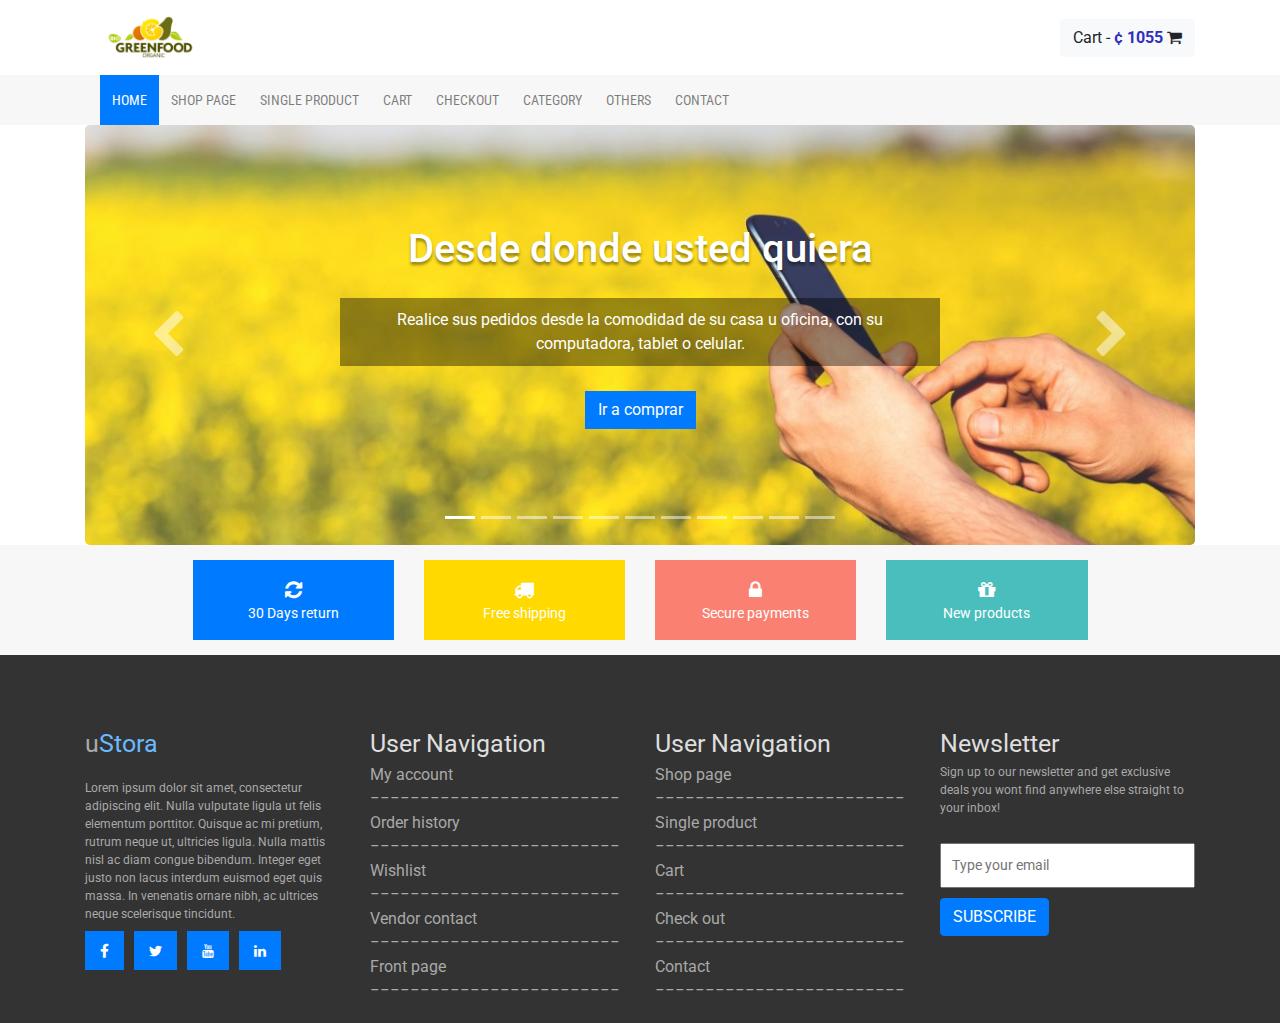
<file: index.html>
<!DOCTYPE html>
<html lang="en">

    <head>
        <meta charset="utf-8">
        <meta name="viewport" content="width=device-width, initial-scale=1.0, shrink-to-fit=no">
        <title>Progra3-Proyecto1</title>
        <link rel="stylesheet" href="assets/bootstrap/css/bootstrap.min.css">
        <link rel="stylesheet" href="https://fonts.googleapis.com/css?family=Courier+Prime&amp;display=swap">
        <link rel="stylesheet" href="https://fonts.googleapis.com/css?family=Roboto&amp;display=swap">
        <link rel="stylesheet" href="https://fonts.googleapis.com/css?family=Roboto+Condensed&amp;display=swap">
        <link rel="stylesheet" href="assets/fonts/fontawesome-all.min.css">
        <link rel="stylesheet" href="assets/fonts/font-awesome.min.css">
        <link rel="stylesheet" href="assets/fonts/ionicons.min.css">
        <link rel="stylesheet" href="assets/fonts/fontawesome5-overrides.min.css">
        <link rel="stylesheet" href="assets/css/best-carousel-slide.css">
        <link rel="stylesheet" href="https://cdnjs.cloudflare.com/ajax/libs/animate.css/3.5.2/animate.min.css">
        <link rel="stylesheet" href="assets/css/Social-Icons.css">
        <link rel="stylesheet" href="assets/css/styles.css">
    </head>

    <body style="font-family: Roboto, sans-serif;">
        <div style="height: auto;background: #FFF;">
            <div class="container">
                <div class="row">
                    <div class="col-12 col-sm-6 col-md-6 col-lg-6 text-center text-sm-left text-md-left text-lg-left text-xl-left"><a href="index.html"><img src="assets/img/otras/logo.png" style="height: 75px;" /></a></div>
                    <div class="col-12 col-sm-6 text-center text-sm-right text-md-right text-lg-right text-xl-right" style="margin-top: 18.5px;"><a href="shopping-cart-products.html" class="btn btn-light text-center" id="boton-centrado" type="button">Cart - <span style="color:rgb(47, 47, 192); font-weight: 700; ">¢ 1055</span> <i class="fa fa-shopping-cart"></i></a></div>
                </div>
            </div>
        </div>
        <div style="background: #f7f7f7;">
            <div class="container">
                <nav class="navbar navbar-light navbar-expand-md" style="padding: 0px;font-family: 'Roboto Condensed', sans-serif;">
                    <div class="container-fluid"><button data-toggle="collapse" class="navbar-toggler" data-target="#navcol-1"><span class="sr-only">Toggle navigation</span><span class="navbar-toggler-icon"></span></button>
                        <div class="collapse navbar-collapse" id="navcol-1">
                            <ul class="navbar-nav mr-auto">
                                <li class="nav-item"><a class="nav-link active" href="index.html">HOME</a></li>
                                <li class="nav-item"><a class="nav-link" href="shop.html">SHOP PAGE</a></li>
                                <li class="nav-item"><a class="nav-link" href="shop.html">SINGLE PRODUCT</a></li>
                                <li class="nav-item"><a class="nav-link" href="shopping-cart-products.html">CART</a></li>
                                <li class="nav-item"><a class="nav-link" href="shopping-cart-billing-shipping.html">CHECKOUT</a></li>
                                <li class="nav-item"><a class="nav-link" href="#">CATEGORY</a></li>
                                <li class="nav-item"><a class="nav-link" href="#">OTHERS</a></li>
                                <li class="nav-item"><a class="nav-link" href="#">CONTACT</a></li>
                            </ul>
                        </div>
                    </div>
                </nav>
            </div>
        </div>
        <div class="container">
            <section id="carousel">
                <div class="carousel slide" data-ride="carousel" id="carousel-1">
                    <div class="carousel-inner">
                        <div class="carousel-item active">
                            <div class="jumbotron pulse animated carousel-hero" style="background: url(assets/img/carousel/principal-PedidosDesdeCelular.jpg) center / cover;">
                                <h1 class="hero-title">Desde donde usted quiera</h1>
                                <p class="hero-subtitle" style="background: rgba(0,0,0,0.4);">Realice sus pedidos desde la comodidad de su casa u oficina, con su computadora, tablet o celular.</p>
                                <p><a class="btn btn-primary hero-button plat" role="button" href="shop.html">Ir a comprar</a></p>
                            </div>
                        </div>
                        <div class="carousel-item">
                            <div class="jumbotron pulse animated carousel-hero" style="background: url(assets/img/carousel/principal-albahaca.jpg) center / cover;">
                                <h1 class="hero-title">Albahaca fresca</h1>
                                <p class="hero-subtitle" style="background: rgba(0,0,0,0.4);">La belleza de lo natural plasmada en cada hoja</p>
                                <p><a class="btn btn-primary hero-button plat" role="button" href="product-albahaca.html">Comprar</a></p>
                            </div>
                        </div>
                        <div class="carousel-item">
                            <div class="jumbotron pulse animated carousel-hero" style="background: url(assets/img/carousel/principal-arandanos.jpg) center / cover;">
                                <h1 class="hero-title" style="color: var(--indigo);">Arándanos<br></h1>
                                <p class="hero-subtitle" style="background: rgba(0,0,0,0.4);">Para mantenerse siempre joven y disfrutar de una vida llena de salud!</p>
                                <p><a class="btn btn-primary hero-button plat" role="button" href="product-arandanos.html">Comprar</a></p>
                            </div>
                        </div>
                        <div class="carousel-item">
                            <div class="jumbotron pulse animated carousel-hero" style="background: url(assets/img/carousel/principal-cafe.jpg) center / cover;">
                                <h1 class="hero-title">Café en grano del Poás</h1>
                                <p class="hero-subtitle" style="background: rgba(0,0,0,0.4);">La mayor expresión de la historia costarricense, expresada con un aroma que lleva placer a su mesa con cada sorbo</p>
                                <p><a class="btn btn-primary hero-button plat" role="button" href="product-cafe.html">Comprar</a></p>
                            </div>
                        </div>
                        <div class="carousel-item">
                            <div class="jumbotron pulse animated carousel-hero" style="background: url(assets/img/carousel/principal-cebollas.jpg) center / cover;">
                                <h1 class="hero-title">Cebolla Mixta</h1>
                                <p class="hero-subtitle" style="background: rgba(0,0,0,0.4);">Detalles que combinan en cada plato y brindan el sabor especial de nuestra comida...</p>
                                <p><a class="btn btn-primary hero-button plat" role="button" href="product-cebolla.html">Comprar</a></p>
                            </div>
                        </div>
                        <div class="carousel-item">
                            <div class="jumbotron pulse animated carousel-hero" style="background: url(assets/img/carousel/principal-chiles.jpg) center / cover;">
                                <h1 class="hero-title">Chile dulce</h1>
                                <p class="hero-subtitle" style="background: rgba(0,0,0,0.4);">Cuando el color, aroma y sabor de la comida viene de los detalles pequeños que llenan de vida su cocina</p>
                                <p><a class="btn btn-primary hero-button plat" role="button" href="product-chile.html">Comprar</a></p>
                            </div>
                        </div>
                        <div class="carousel-item">
                            <div class="jumbotron pulse animated carousel-hero" style="background: url(assets/img/carousel/principal-culantro.jpg) center / cover;">
                                <h1 class="hero-title">Culantro Castilla</h1>
                                <p class="hero-subtitle" style="background: rgba(0,0,0,0.4);">El verde, símbolo de tranquilidad que se refleja en el paladar</p>
                                <p><a class="btn btn-primary hero-button plat" role="button" href="product-culantro.html">Comprar</a></p>
                            </div>
                        </div>
                        <div class="carousel-item">
                            <div class="jumbotron pulse animated carousel-hero" style="background: url(assets/img/carousel/principal-naranjas.jpg) center / cover;">
                                <h1 class="hero-title">Naranja Importada</h1>
                                <p class="hero-subtitle" style="background: rgba(0,0,0,0.4);">La dosis de vitamina C diaria que el cuerpo necesita</p>
                                <p><a class="btn btn-primary hero-button plat" role="button" href="product-naranja.html">Comprar</a></p>
                            </div>
                        </div>
                        <div class="carousel-item">
                            <div class="jumbotron pulse animated carousel-hero" style="background: url(assets/img/carousel/principal-sandia.jpg) top / cover;">
                                <h1 class="hero-title">Jugosa Sandía</h1>
                                <p class="hero-subtitle" style="background: rgba(0,0,0,0.4);">Lo necesario para mantener un corazón sano, altos niveles de energía y disfrutar su frescura de muchas maneras</p>
                                <p><a class="btn btn-primary hero-button plat" role="button" href="product-sandia.html">Comprar</a></p>
                            </div>
                        </div>
                        <div class="carousel-item">
                            <div class="jumbotron pulse animated carousel-hero" style="background: url(assets/img/carousel/principal-uvas.jpg) top / cover;">
                                <h1 class="hero-title">Uvas Premium</h1>
                                <p class="hero-subtitle" style="background: rgba(0,0,0,0.4);">Una uva con calidad de exportación, lista para el consumo nacional y disfrute de todos</p>
                                <p><a class="btn btn-primary hero-button plat" role="button" href="product-uvas.html">Comprar</a></p>
                            </div>
                        </div>
                        <div class="carousel-item">
                            <div class="jumbotron pulse animated carousel-hero" style="background: url(assets/img/carousel/principal-zanahorias.jpg) top / cover;">
                                <h1 class="hero-title">Zanahoria</h1>
                                <p class="hero-subtitle" style="background: rgba(0,0,0,0.4);">Recién sacadas de la tierra, directo a su cocina!</p>
                                <p><a class="btn btn-primary hero-button plat" role="button" href="product-zanahoria.html">Comprar</a></p>
                            </div>
                        </div>
                    </div>
                    <div><a class="carousel-control-prev" href="#carousel-1" role="button" data-slide="prev"><i class="fa fa-chevron-left" style="font-size: 50px;"></i><span class="sr-only">Previous</span></a><a class="carousel-control-next" href="#carousel-1" role="button" data-slide="next"><i class="fa fa-chevron-right" style="font-size: 50px;"></i><span class="sr-only">Next</span></a></div>
                    <ol class="carousel-indicators">
                        <li data-target="#carousel-1" data-slide-to="0" class="active"></li>
                        <li data-target="#carousel-1" data-slide-to="1"></li>
                        <li data-target="#carousel-1" data-slide-to="2"></li>
                        <li data-target="#carousel-1" data-slide-to="3"></li>
                        <li data-target="#carousel-1" data-slide-to="4"></li>
                        <li data-target="#carousel-1" data-slide-to="5"></li>
                        <li data-target="#carousel-1" data-slide-to="6"></li>
                        <li data-target="#carousel-1" data-slide-to="7"></li>
                        <li data-target="#carousel-1" data-slide-to="8"></li>
                        <li data-target="#carousel-1" data-slide-to="9"></li>
                        <li data-target="#carousel-1" data-slide-to="10"></li>
                    </ol>
                </div>
            </section>
        </div>
        <div style="background: #f7f7f7;">
            <div class="container">
                <div class="row" style="padding: 15px;">
                    <div class="col-1"></div>
                        <div class="col-10">
                            <div class="row">
                                <div class="col-3 home-box .home-box-p">
                                    <p class="home-box-p" style="background: #007bff;">
                                        <i class="fa fa-refresh" style="font-size: 20px;"></i><br/>
                                        30 Days return
                                    </p>
                                </div>
                                <div class="col-3 home-box .home-box-p">
                                    <p class="home-box-p" style="background: #FFD900;">
                                        <i class="fa fa-truck" style="font-size: 20px;"></i><br/>
                                        Free shipping
                                    </p>
                                </div>
                                <div class="col-3 home-box .home-box-p">
                                    <p class="home-box-p" style="background: #fa8072;">
                                        <i class="fa fa-lock" style="font-size: 20px;"></i><br/>
                                        Secure payments
                                    </p>
                                </div>
                                <div class="col-3 home-box">
                                    <p class="home-box-p" style="background: #4ABEBD" >
                                        <i class="fa fa-gift" style="font-size: 20px;"></i><br/>
                                        New products
                                    </p>
                                </div>
                            </div>
                        </div>
                    <div class="col-1"></div>
                </div>
            </div>
        </div>
        <div style="background: #333333;padding-top: 50px;">
            <div class="container">
                <div class="row" style="padding-top: 20px;padding-bottom: 20px;">
                    <div class="col-md-3"><p style="font-size: 25px;"><span style="color:darkgray">u</span><span style="color: #68BAFF;">Stora</span></p>
                        <p style="color: darkgray;font-size: 12px;">Lorem ipsum dolor sit amet, consectetur adipiscing elit. Nulla vulputate ligula ut felis elementum porttitor. Quisque ac mi pretium, rutrum neque ut, ultricies ligula. Nulla mattis nisl ac diam congue bibendum. Integer eget justo non lacus interdum euismod eget quis massa. In venenatis ornare nibh, ac ultrices neque scelerisque tincidunt.<br></p>
                        <div class="social-icons"><a class="social-icon-box" href="#"><i class="fab fa-facebook-f"></i></a><a class="social-icon-box" href="#"><i class="icon ion-social-twitter"></i></a><a class="social-icon-box" href="#"><i class="fa fa-youtube"></i></a><a class="social-icon-box" href="#"><i class="fa fa-linkedin"></i></a></div>
                    </div>
                    <div class="col-md-3">
                        <p class="p-footer" style="color: #dedede;font-size: 25px;font-family: Roboto, sans-serif;">User Navigation</p><a href="#" style="color: darkgray;">My account</a>
                        <p class="p-footer" style="color: darkgray;font-family: 'Courier Prime', monospace;">-------------------------</p><a href="#" style="color: darkgray;">Order history</a>
                        <p class="p-footer" style="color: darkgray;font-family: 'Courier Prime', monospace;">-------------------------</p><a href="#" style="color: darkgray;">Wishlist</a>
                        <p class="p-footer" style="color: darkgray;font-family: 'Courier Prime', monospace;">-------------------------</p><a href="#" style="color: darkgray;">Vendor contact</a>
                        <p class="p-footer" style="color: darkgray;font-family: 'Courier Prime', monospace;">-------------------------</p><a href="#" style="color: darkgray;">Front page</a>
                        <p class="p-footer" style="color: darkgray;font-family: 'Courier Prime', monospace;">-------------------------</p>
                    </div>
                    <div class="col-md-3">
                        <p class="p-footer" style="color: #dedede;font-size: 25px;font-family: Roboto, sans-serif;">User Navigation</p><a href="shop.html" style="color: darkgray;">Shop page</a>
                        <p class="p-footer" style="color: darkgray;font-family: 'Courier Prime', monospace;">-------------------------</p><a href="shop.html" style="color: darkgray;">Single product</a>
                        <p class="p-footer" style="color: darkgray;font-family: 'Courier Prime', monospace;">-------------------------</p><a href="shopping-cart-products.html" style="color: darkgray;">Cart</a>
                        <p class="p-footer" style="color: darkgray;font-family: 'Courier Prime', monospace;">-------------------------</p><a href="shopping-cart-billing-shipping.html" style="color: darkgray;">Check out</a>
                        <p class="p-footer" style="color: darkgray;font-family: 'Courier Prime', monospace;">-------------------------</p><a href="#" style="color: darkgray;">Contact</a>
                        <p class="p-footer" style="color: darkgray;font-family: 'Courier Prime', monospace;">-------------------------</p>
                    </div>
                    <div class="col-md-3">
                        <p class="p-footer" style="color: #dedede;font-size: 25px;font-family: Roboto, sans-serif;">Newsletter</p>
                        <p style="color: darkgray;font-size: 12px;">Sign up to our newsletter and get exclusive deals you wont find anywhere else straight to your inbox!<br></p><input type="text" style="padding: 10px;width: 100%;font-size: 14px;margin-bottom: 10px;margin-top: 10px;" placeholder="Type your email"><button class="btn btn-primary" type="button">SUBSCRIBE</button>
                    </div>
                </div>
            </div>
        </div>
        <script src="assets/js/jquery.min.js"></script>
        <script src="assets/bootstrap/js/bootstrap.min.js"></script>
        <script src="assets/js/bs-init.js"></script>
    </body>
</html>
</file>
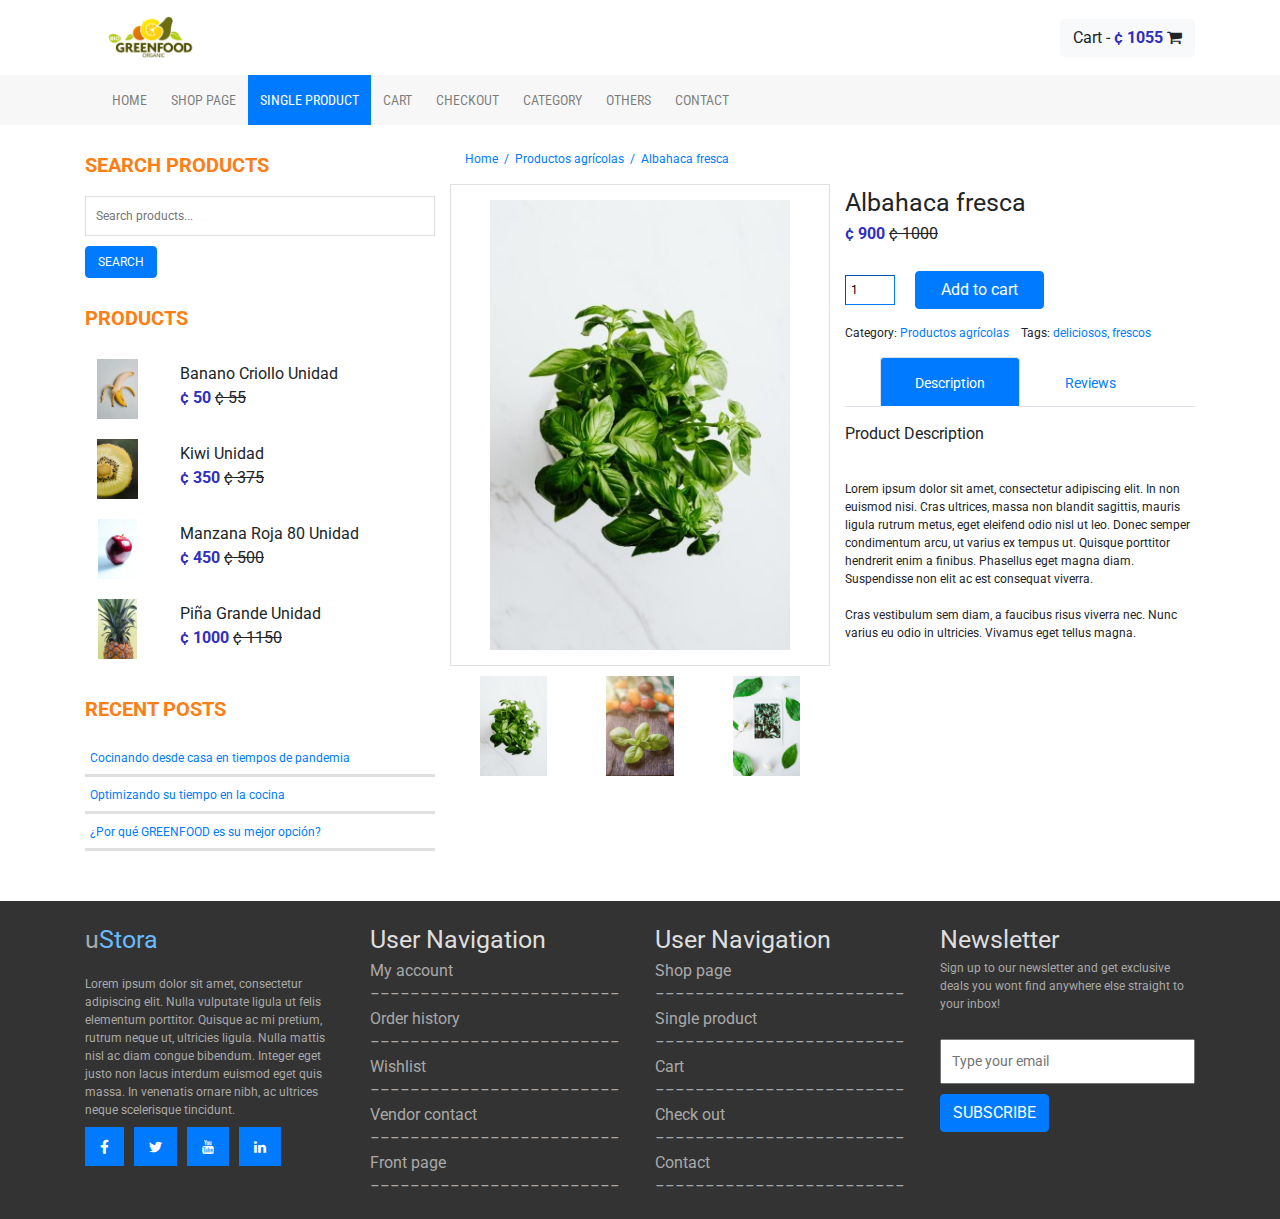
<file: product-albahaca.html>
<!DOCTYPE html>
<html lang="en">

<head>
    <meta charset="utf-8">
    <meta name="viewport" content="width=device-width, initial-scale=1.0, shrink-to-fit=no">
    <title>Progra3-Proyecto1</title>
    <link rel="stylesheet" href="assets/bootstrap/css/bootstrap.min.css">
    <link rel="stylesheet" href="https://fonts.googleapis.com/css?family=Courier+Prime&amp;display=swap">
    <link rel="stylesheet" href="https://fonts.googleapis.com/css?family=Roboto&amp;display=swap">
    <link rel="stylesheet" href="https://fonts.googleapis.com/css?family=Roboto+Condensed&amp;display=swap">
    <link rel="stylesheet" href="assets/fonts/fontawesome-all.min.css">
    <link rel="stylesheet" href="assets/fonts/font-awesome.min.css">
    <link rel="stylesheet" href="assets/fonts/ionicons.min.css">
    <link rel="stylesheet" href="assets/fonts/fontawesome5-overrides.min.css">
    <link rel="stylesheet" href="assets/css/best-carousel-slide.css">
    <link rel="stylesheet" href="https://cdnjs.cloudflare.com/ajax/libs/animate.css/3.5.2/animate.min.css">
    <link rel="stylesheet" href="assets/css/Social-Icons.css">
    <link rel="stylesheet" href="assets/css/styles.css">
</head>

<body style="font-family: Roboto, sans-serif;">
    <div style="height: auto;background: #FFF;">
        <div class="container">
            <div class="row">
                <div class="col-12 col-sm-6 col-md-6 col-lg-6 text-center text-sm-left text-md-left text-lg-left text-xl-left"><a href="index.html"><img src="assets/img/otras/logo.png" style="height: 75px;" /></a></div>
                <div class="col-12 col-sm-6 text-center text-sm-right text-md-right text-lg-right text-xl-right" style="margin-top: 18.5px;"><a href="shopping-cart-products.html" class="btn btn-light text-center" id="boton-centrado" type="button">Cart - <span style="color:rgb(47, 47, 192); font-weight: 700; ">¢ 1055</span> <i class="fa fa-shopping-cart"></i></a></div>
            </div>
        </div>
    </div>
    <div style="background: #f7f7f7;">
        <div class="container">
            <nav class="navbar navbar-light navbar-expand-md" style="padding: 0px;font-family: 'Roboto Condensed', sans-serif;">
                <div class="container-fluid"><button data-toggle="collapse" class="navbar-toggler" data-target="#navcol-1"><span class="sr-only">Toggle navigation</span><span class="navbar-toggler-icon"></span></button>
                    <div class="collapse navbar-collapse" id="navcol-1">
                        <ul class="navbar-nav mr-auto">
                            <li class="nav-item"><a class="nav-link" href="index.html">HOME</a></li>
                            <li class="nav-item"><a class="nav-link" href="shop.html">SHOP PAGE</a></li>
                            <li class="nav-item"><a class="nav-link active" href="shop.html">SINGLE PRODUCT</a></li>
                            <li class="nav-item"><a class="nav-link" href="shopping-cart-products.html">CART</a></li>
                            <li class="nav-item"><a class="nav-link" href="shopping-cart-billing-shipping.html">CHECKOUT</a></li>
                            <li class="nav-item"><a class="nav-link" href="#">CATEGORY</a></li>
                            <li class="nav-item"><a class="nav-link" href="#">OTHERS</a></li>
                            <li class="nav-item"><a class="nav-link" href="#">CONTACT</a></li>
                        </ul>
                    </div>
                </div>
            </nav>
        </div>
    </div>
    <div class="container" style="margin-top: 25px;">
        <div class="row">
            <div class="col-12 col-md-6 col-lg-4 col-xl-4">
                <div class="row" style="margin-bottom: 25PX;">
                    <div class="col">
                        <p style="color: var(--orange);font-weight: bold;font-size: 20px;">SEARCH PRODUCTS</p><input type="text" style="width: 100%;margin-bottom: 10px;border: 1px solid rgb(225,225,225);padding: 10px;font-size: 12px;" placeholder="Search products..."><button class="btn btn-primary" type="button" style="font-size: 12PX;">SEARCH</button>
                    </div>
                </div>
                <div class="row">
                    <div class="col">
                        <p style="color: var(--orange);font-weight: bold;font-size: 20px;">PRODUCTS</p>
                        <div class="row">
                            <div class="col-3 thumbnails-mini-frame"><img class="thumbnails-mini" src="assets/img/otras/otros-productos-banano.jpg"></div>
                            <div class="col-9">
                                <div class="div-mini-frame">
                                    <p style="margin-bottom: 0;">Banano Criollo Unidad</p><p style="margin-bottom: 0px;"><span style="font-weight: 700; color:rgb(47, 47, 192);">¢ 50</span> <span style="text-decoration: line-through;">¢ 55</span></p>
                                </div>
                            </div>
                        </div>
                        <div class="row">
                            <div class="col-3 thumbnails-mini-frame"><img class="thumbnails-mini" src="assets/img/otras/otros-productos-kiwi.jpg"></div>
                            <div class="col-9">
                                <div class="div-mini-frame">
                                    <p style="margin-bottom: 0;">Kiwi Unidad</p><p style="margin-bottom: 0px;"><span style="font-weight: 700; color:rgb(47, 47, 192);">¢ 350</span> <span style="text-decoration: line-through;">¢ 375</span></p>
                                </div>
                            </div>
                        </div>
                        <div class="row">
                            <div class="col-3 thumbnails-mini-frame"><img class="thumbnails-mini" src="assets/img/otras/otros-productos-manzana.jpg"></div>
                            <div class="col-9">
                                <div class="div-mini-frame">
                                    <p style="margin-bottom: 0;">Manzana Roja 80 Unidad</p><p style="margin-bottom: 0px;"><span style="font-weight: 700; color:rgb(47, 47, 192);">¢ 450</span> <span style="text-decoration: line-through;">¢ 500</span></p>
                                </div>
                            </div>
                        </div>
                        <div class="row">
                            <div class="col-3 thumbnails-mini-frame"><img class="thumbnails-mini" src="assets/img/otras/otros-productos-pina.jpg"></div>
                            <div class="col-9">
                                <div class="div-mini-frame">
                                    <p style="margin-bottom: 0;">Piña Grande Unidad</p><p style="margin-bottom: 0px;"><span style="font-weight: 700; color:rgb(47, 47, 192);">¢ 1000</span> <span style="text-decoration: line-through;">¢ 1150</span></p>
                                </div>
                            </div>
                        </div>
                    </div>
                </div>
                <div class="row">
                    <div class="col-12">
                        <p style="margin-top: 25PX;color: var(--orange);font-size: 20px;font-weight: bold;">RECENT POSTS</p>
                        <div style="border-bottom-style: solid;border-bottom-style: solid;border-bottom-color: rgb(224,224,224);padding: 5px;"><a class="recent-posts" href="#" style="font-size: 12px;">Cocinando desde casa en tiempos de pandemia</a></div>
                        <div style="border-bottom-style: solid;border-bottom-style: solid;border-bottom-color: rgb(224,224,224);padding: 5px;"><a class="recent-posts" href="#" style="font-size: 12px;">Optimizando su tiempo en la cocina</a></div>
                        <div style="border-bottom-style: solid;border-bottom-style: solid;border-bottom-color: rgb(224,224,224);padding: 5px;"><a class="recent-posts" href="#" style="font-size: 12px;">¿Por qué GREENFOOD es su mejor opción?</a></div>
                    </div>
                </div>
            </div>
            <div class="col">
                <div class="row">
                    <div class="col">
                        <p style="color: var(--blue);font-size: 12px;">Home&nbsp; /&nbsp; Productos agrícolas&nbsp; /&nbsp; Albahaca fresca</p>
                    </div>
                </div>
                <div class="row">
                    <div class="col">
                        <div class="row">
                            <div class="col-12 thumbnails-mini-frame" style="text-align: center;padding: 15px;border: 1px solid rgb(225,225,225) ;"><img class="thumbnails-normal" src="assets/img/thumbnails/small-albahaca-01.jpg"></div>
                        </div>
                        <div class="row">
                            <div class="col-3 thumbnails-mini-frame"><img class="thumbnails-medium" src="assets/img/thumbnails/small-albahaca-01.jpg"></div>
                            <div class="col-3 thumbnails-mini-frame"><img class="thumbnails-medium" src="assets/img/thumbnails/small-albahaca-02.jpg"></div>
                            <div class="col-3 thumbnails-mini-frame"><img class="thumbnails-medium" src="assets/img/thumbnails/small-albahaca-03.jpg"></div>
                        </div>
                    </div>
                    <div class="col">
                        <p style="margin-bottom: 0;font-size: 25px;">Albahaca fresca</p><p style="margin-bottom: 25px;"><span style="font-weight: 700; color:rgb(47, 47, 192);">¢ 900</span> <span style="text-decoration: line-through;">¢ 1000</span></p><input type="text" style="width: 50px;padding: 5px;font-size: 12px;border-width: 1px;border-color: var(--blue);margin-right: 20px;" value="1"><button class="btn btn-primary" type="button" style="padding-left: 25px;padding-right: 25px;">Add to cart</button>
                        <p style="margin-top: 15px;margin-bottom: 15px;font-size: 12px;">Category:&nbsp;<a href="#">Productos agrícolas</a>&nbsp; &nbsp; Tags:&nbsp;<a href="#">deliciosos, frescos</a></p>
                        <div>
                            <ul role="tablist" class="nav nav-tabs" style="width: 100%;">
                                <li role="presentation" class="nav-item" style="width: 40%;margin-left: 10%;"><a role="tab" data-toggle="tab" class="nav-link active" href="#tab-1">Description</a></li>
                                <li role="presentation" class="nav-item" style="width: 40%;"><a role="tab" data-toggle="tab" class="nav-link" href="#tab-2">Reviews</a></li>
                            </ul>
                            <div class="tab-content">
                                <div role="tabpanel" class="tab-pane active" id="tab-1" style="margin-top: 15px;">
                                    <p>Product Description</p>
                                    <p style="font-size: 12px;"><br />Lorem ipsum dolor sit amet, consectetur adipiscing elit. In non euismod nisi. Cras ultrices, massa non blandit sagittis, mauris ligula rutrum metus, eget eleifend odio nisl ut leo. Donec semper condimentum arcu, ut varius ex tempus ut. Quisque porttitor hendrerit enim a finibus. Phasellus eget magna diam. Suspendisse non elit ac est consequat viverra.<br /><br />Cras vestibulum sem diam, a faucibus risus viverra nec. Nunc varius eu odio in ultricies. Vivamus eget tellus magna.<br /><br /></p>
                                </div>
                                <div role="tabpanel" class="tab-pane" id="tab-2" style="margin-top: 15px;">
                                    <p style="font-size: 12px;">Delicioso producto! Lo recomiendo, al igual que el servicio de entrega de la empresa...<br />
                                        <span style="color: goldenrod;">
                                            <i class="fa fa-star"></i>  <i class="fa fa-star"></i>  <i class="fa fa-star"></i>  <i class="fa fa-star"></i>  <i class="fa fa-star"></i>
                                            - (PERFECT SCORE)
                                        </span>
                                    </p>
                                    <p style="font-size: 12px;">Muy satisfecho con el tiempo de entrega :-)<br />
                                        <span style="color: goldenrod;">
                                            <i class="fa fa-star"></i>  <i class="fa fa-star"></i>  <i class="fa fa-star"></i>  <i class="fa fa-star"></i>  <i class="fa fa-star"></i>
                                            - (PERFECT SCORE)
                                        </span>
                                    </p>
                                    <p style="font-size: 12px;">Era exactamente lo que buscaba, me encanta!<br />
                                        <span style="color: goldenrod;">
                                            <i class="fa fa-star"></i>  <i class="fa fa-star"></i>  <i class="fa fa-star"></i>  <i class="fa fa-star"></i>  <i class="fa fa-star"></i>
                                            - (PERFECT SCORE)
                                        </span>
                                    </p>
                                </div>
                            </div>
                        </div>
                    </div>
                </div>
            </div>
        </div>
    </div>
    <div style="background: #333333;margin-top: 50px;">
        <div class="container">
            <div class="row" style="padding-top: 20px;padding-bottom: 20px;">
                <div class="col-md-3"><p style="font-size: 25px;"><span style="color:darkgray">u</span><span style="color: #68BAFF;">Stora</span></p>
                    <p style="color: darkgray;font-size: 12px;">Lorem ipsum dolor sit amet, consectetur adipiscing elit. Nulla vulputate ligula ut felis elementum porttitor. Quisque ac mi pretium, rutrum neque ut, ultricies ligula. Nulla mattis nisl ac diam congue bibendum. Integer eget justo non lacus interdum euismod eget quis massa. In venenatis ornare nibh, ac ultrices neque scelerisque tincidunt.<br></p>
                    <div class="social-icons"><a class="social-icon-box" href="#"><i class="fab fa-facebook-f"></i></a><a class="social-icon-box" href="#"><i class="icon ion-social-twitter"></i></a><a class="social-icon-box" href="#"><i class="fa fa-youtube"></i></a><a class="social-icon-box" href="#"><i class="fa fa-linkedin"></i></a></div>
                </div>
                <div class="col-md-3">
                    <p class="p-footer" style="color: #dedede;font-size: 25px;font-family: Roboto, sans-serif;">User Navigation</p><a href="#" style="color: darkgray;">My account</a>
                    <p class="p-footer" style="color: darkgray;font-family: 'Courier Prime', monospace;">-------------------------</p><a href="#" style="color: darkgray;">Order history</a>
                    <p class="p-footer" style="color: darkgray;font-family: 'Courier Prime', monospace;">-------------------------</p><a href="#" style="color: darkgray;">Wishlist</a>
                    <p class="p-footer" style="color: darkgray;font-family: 'Courier Prime', monospace;">-------------------------</p><a href="#" style="color: darkgray;">Vendor contact</a>
                    <p class="p-footer" style="color: darkgray;font-family: 'Courier Prime', monospace;">-------------------------</p><a href="#" style="color: darkgray;">Front page</a>
                    <p class="p-footer" style="color: darkgray;font-family: 'Courier Prime', monospace;">-------------------------</p>
                </div>
                <div class="col-md-3">
                    <p class="p-footer" style="color: #dedede;font-size: 25px;font-family: Roboto, sans-serif;">User Navigation</p><a href="shop.html" style="color: darkgray;">Shop page</a>
                    <p class="p-footer" style="color: darkgray;font-family: 'Courier Prime', monospace;">-------------------------</p><a href="shop.html" style="color: darkgray;">Single product</a>
                    <p class="p-footer" style="color: darkgray;font-family: 'Courier Prime', monospace;">-------------------------</p><a href="shopping-cart-products.html" style="color: darkgray;">Cart</a>
                    <p class="p-footer" style="color: darkgray;font-family: 'Courier Prime', monospace;">-------------------------</p><a href="shopping-cart-billing-shipping.html" style="color: darkgray;">Check out</a>
                    <p class="p-footer" style="color: darkgray;font-family: 'Courier Prime', monospace;">-------------------------</p><a href="#" style="color: darkgray;">Contact</a>
                    <p class="p-footer" style="color: darkgray;font-family: 'Courier Prime', monospace;">-------------------------</p>
                </div>
                <div class="col-md-3">
                    <p class="p-footer" style="color: #dedede;font-size: 25px;font-family: Roboto, sans-serif;">Newsletter</p>
                    <p style="color: darkgray;font-size: 12px;">Sign up to our newsletter and get exclusive deals you wont find anywhere else straight to your inbox!<br></p><input type="text" style="padding: 10px;width: 100%;font-size: 14px;margin-bottom: 10px;margin-top: 10px;" placeholder="Type your email"><button class="btn btn-primary" type="button">SUBSCRIBE</button>
                </div>
            </div>
        </div>
    </div>
    <script src="assets/js/jquery.min.js"></script>
    <script src="assets/bootstrap/js/bootstrap.min.js"></script>
    <script src="assets/js/bs-init.js"></script>
</body>

</html>
</file>
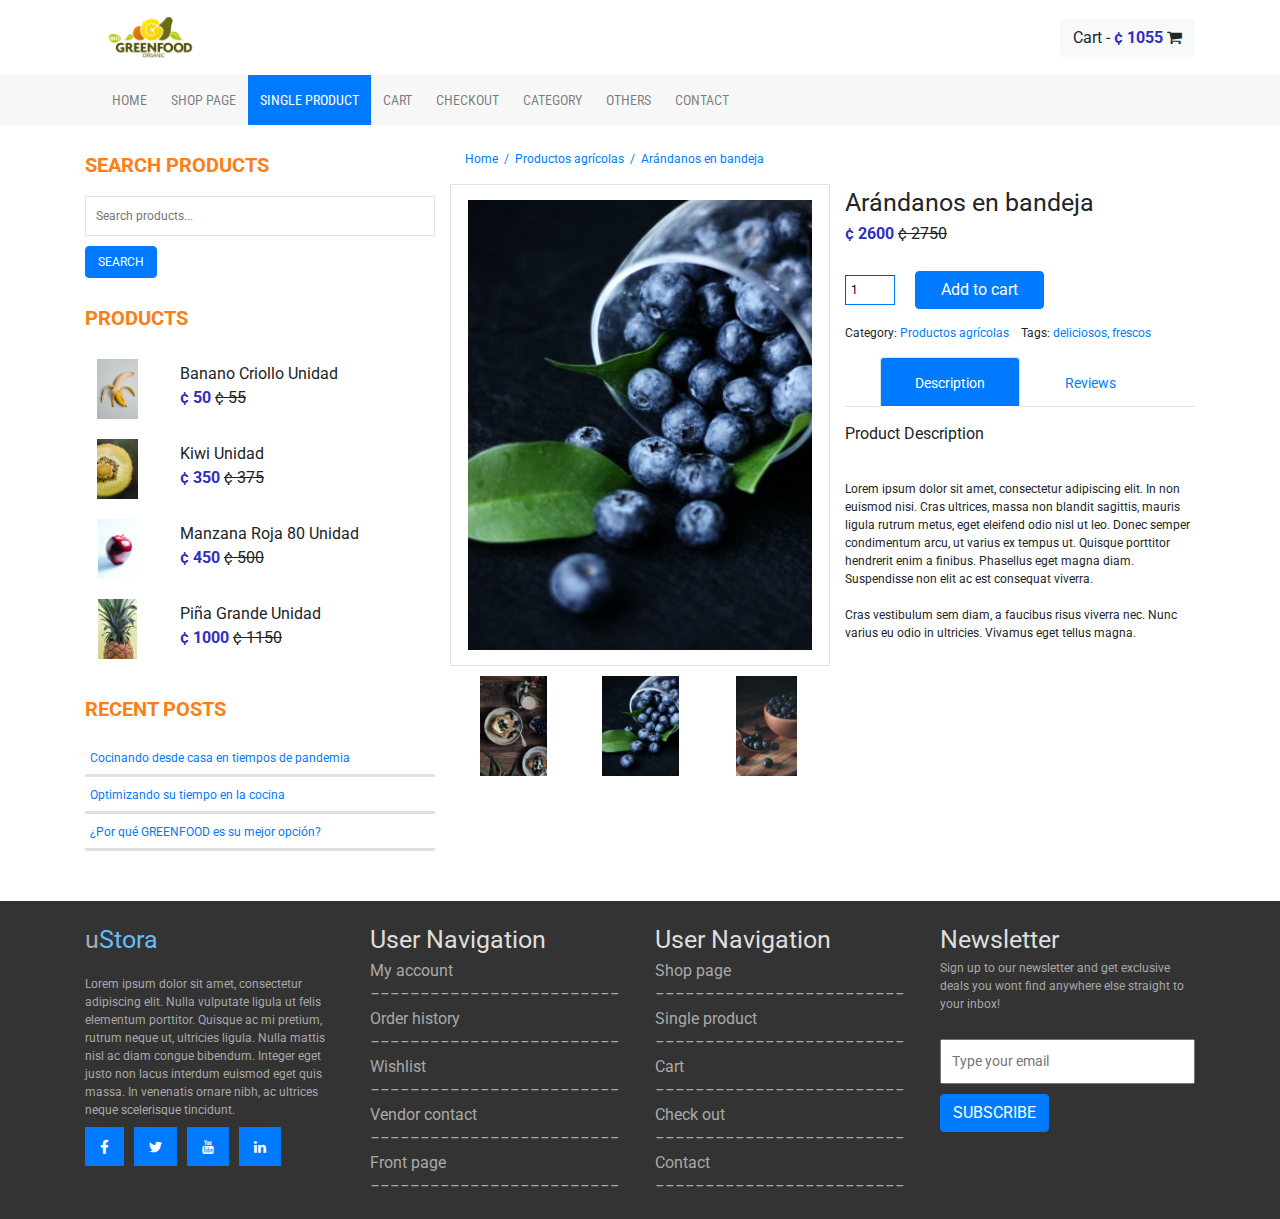
<file: product-arandanos.html>
<!DOCTYPE html>
<html lang="en">

<head>
    <meta charset="utf-8">
    <meta name="viewport" content="width=device-width, initial-scale=1.0, shrink-to-fit=no">
    <title>Progra3-Proyecto1</title>
    <link rel="stylesheet" href="assets/bootstrap/css/bootstrap.min.css">
    <link rel="stylesheet" href="https://fonts.googleapis.com/css?family=Courier+Prime&amp;display=swap">
    <link rel="stylesheet" href="https://fonts.googleapis.com/css?family=Roboto&amp;display=swap">
    <link rel="stylesheet" href="https://fonts.googleapis.com/css?family=Roboto+Condensed&amp;display=swap">
    <link rel="stylesheet" href="assets/fonts/fontawesome-all.min.css">
    <link rel="stylesheet" href="assets/fonts/font-awesome.min.css">
    <link rel="stylesheet" href="assets/fonts/ionicons.min.css">
    <link rel="stylesheet" href="assets/fonts/fontawesome5-overrides.min.css">
    <link rel="stylesheet" href="assets/css/best-carousel-slide.css">
    <link rel="stylesheet" href="https://cdnjs.cloudflare.com/ajax/libs/animate.css/3.5.2/animate.min.css">
    <link rel="stylesheet" href="assets/css/Social-Icons.css">
    <link rel="stylesheet" href="assets/css/styles.css">
</head>

<body style="font-family: Roboto, sans-serif;">
    <div style="height: auto;background: #FFF;">
        <div class="container">
            <div class="row">
                <div class="col-12 col-sm-6 col-md-6 col-lg-6 text-center text-sm-left text-md-left text-lg-left text-xl-left"><a href="index.html"><img src="assets/img/otras/logo.png" style="height: 75px;" /></a></div>
                <div class="col-12 col-sm-6 text-center text-sm-right text-md-right text-lg-right text-xl-right" style="margin-top: 18.5px;"><a href="shopping-cart-products.html" class="btn btn-light text-center" id="boton-centrado" type="button">Cart - <span style="color:rgb(47, 47, 192); font-weight: 700; ">¢ 1055</span> <i class="fa fa-shopping-cart"></i></a></div>
            </div>
        </div>
    </div>
    <div style="background: #f7f7f7;">
        <div class="container">
            <nav class="navbar navbar-light navbar-expand-md" style="padding: 0px;font-family: 'Roboto Condensed', sans-serif;">
                <div class="container-fluid"><button data-toggle="collapse" class="navbar-toggler" data-target="#navcol-1"><span class="sr-only">Toggle navigation</span><span class="navbar-toggler-icon"></span></button>
                    <div class="collapse navbar-collapse" id="navcol-1">
                        <ul class="navbar-nav mr-auto">
                            <li class="nav-item"><a class="nav-link" href="index.html">HOME</a></li>
                            <li class="nav-item"><a class="nav-link" href="shop.html">SHOP PAGE</a></li>
                            <li class="nav-item"><a class="nav-link active" href="shop.html">SINGLE PRODUCT</a></li>
                            <li class="nav-item"><a class="nav-link" href="shopping-cart-products.html">CART</a></li>
                            <li class="nav-item"><a class="nav-link" href="shopping-cart-billing-shipping.html">CHECKOUT</a></li>
                            <li class="nav-item"><a class="nav-link" href="#">CATEGORY</a></li>
                            <li class="nav-item"><a class="nav-link" href="#">OTHERS</a></li>
                            <li class="nav-item"><a class="nav-link" href="#">CONTACT</a></li>
                        </ul>
                    </div>
                </div>
            </nav>
        </div>
    </div>
    <div class="container" style="margin-top: 25px;">
        <div class="row">
            <div class="col-12 col-md-6 col-lg-4 col-xl-4">
                <div class="row" style="margin-bottom: 25PX;">
                    <div class="col">
                        <p style="color: var(--orange);font-weight: bold;font-size: 20px;">SEARCH PRODUCTS</p><input type="text" style="width: 100%;margin-bottom: 10px;border: 1px solid rgb(225,225,225);padding: 10px;font-size: 12px;" placeholder="Search products..."><button class="btn btn-primary" type="button" style="font-size: 12PX;">SEARCH</button>
                    </div>
                </div>
                <div class="row">
                    <div class="col">
                        <p style="color: var(--orange);font-weight: bold;font-size: 20px;">PRODUCTS</p>
                        <div class="row">
                            <div class="col-3 thumbnails-mini-frame"><img class="thumbnails-mini" src="assets/img/otras/otros-productos-banano.jpg"></div>
                            <div class="col-9">
                                <div class="div-mini-frame">
                                    <p style="margin-bottom: 0;">Banano Criollo Unidad</p><p style="margin-bottom: 0px;"><span style="font-weight: 700; color:rgb(47, 47, 192);">¢ 50</span> <span style="text-decoration: line-through;">¢ 55</span></p>
                                </div>
                            </div>
                        </div>
                        <div class="row">
                            <div class="col-3 thumbnails-mini-frame"><img class="thumbnails-mini" src="assets/img/otras/otros-productos-kiwi.jpg"></div>
                            <div class="col-9">
                                <div class="div-mini-frame">
                                    <p style="margin-bottom: 0;">Kiwi Unidad</p><p style="margin-bottom: 0px;"><span style="font-weight: 700; color:rgb(47, 47, 192);">¢ 350</span> <span style="text-decoration: line-through;">¢ 375</span></p>
                                </div>
                            </div>
                        </div>
                        <div class="row">
                            <div class="col-3 thumbnails-mini-frame"><img class="thumbnails-mini" src="assets/img/otras/otros-productos-manzana.jpg"></div>
                            <div class="col-9">
                                <div class="div-mini-frame">
                                    <p style="margin-bottom: 0;">Manzana Roja 80 Unidad</p><p style="margin-bottom: 0px;"><span style="font-weight: 700; color:rgb(47, 47, 192);">¢ 450</span> <span style="text-decoration: line-through;">¢ 500</span></p>
                                </div>
                            </div>
                        </div>
                        <div class="row">
                            <div class="col-3 thumbnails-mini-frame"><img class="thumbnails-mini" src="assets/img/otras/otros-productos-pina.jpg"></div>
                            <div class="col-9">
                                <div class="div-mini-frame">
                                    <p style="margin-bottom: 0;">Piña Grande Unidad</p><p style="margin-bottom: 0px;"><span style="font-weight: 700; color:rgb(47, 47, 192);">¢ 1000</span> <span style="text-decoration: line-through;">¢ 1150</span></p>
                                </div>
                            </div>
                        </div>
                    </div>
                </div>
                <div class="row">
                    <div class="col-12">
                        <p style="margin-top: 25PX;color: var(--orange);font-size: 20px;font-weight: bold;">RECENT POSTS</p>
                        <div style="border-bottom-style: solid;border-bottom-style: solid;border-bottom-color: rgb(224,224,224);padding: 5px;"><a class="recent-posts" href="#" style="font-size: 12px;">Cocinando desde casa en tiempos de pandemia</a></div>
                        <div style="border-bottom-style: solid;border-bottom-style: solid;border-bottom-color: rgb(224,224,224);padding: 5px;"><a class="recent-posts" href="#" style="font-size: 12px;">Optimizando su tiempo en la cocina</a></div>
                        <div style="border-bottom-style: solid;border-bottom-style: solid;border-bottom-color: rgb(224,224,224);padding: 5px;"><a class="recent-posts" href="#" style="font-size: 12px;">¿Por qué GREENFOOD es su mejor opción?</a></div>
                    </div>
                </div>
            </div>
            <div class="col">
                <div class="row">
                    <div class="col">
                        <p style="color: var(--blue);font-size: 12px;">Home&nbsp; /&nbsp; Productos agrícolas&nbsp; /&nbsp; Arándanos en bandeja</p>
                    </div>
                </div>
                <div class="row">
                    <div class="col">
                        <div class="row">
                            <div class="col-12 thumbnails-mini-frame" style="text-align: center;padding: 15px;border: 1px solid rgb(225,225,225) ;"><img class="thumbnails-normal" src="assets/img/thumbnails/small-arandanos-02.jpg"></div>
                        </div>
                        <div class="row">
                            <div class="col-3 thumbnails-mini-frame"><img class="thumbnails-medium" src="assets/img/thumbnails/small-arandanos-01.jpg"></div>
                            <div class="col-3 thumbnails-mini-frame"><img class="thumbnails-medium" src="assets/img/thumbnails/small-arandanos-02.jpg"></div>
                            <div class="col-3 thumbnails-mini-frame"><img class="thumbnails-medium" src="assets/img/thumbnails/small-arandanos-03.jpg"></div>
                        </div>
                    </div>
                    <div class="col">
                        <p style="margin-bottom: 0;font-size: 25px;">Arándanos en bandeja</p><p style="margin-bottom: 25px;"><span style="font-weight: 700; color:rgb(47, 47, 192);">¢ 2600</span> <span style="text-decoration: line-through;">¢ 2750</span></p><input type="text" style="width: 50px;padding: 5px;font-size: 12px;border-width: 1px;border-color: var(--blue);margin-right: 20px;" value="1"><button class="btn btn-primary" type="button" style="padding-left: 25px;padding-right: 25px;">Add to cart</button>
                        <p style="margin-top: 15px;margin-bottom: 15px;font-size: 12px;">Category:&nbsp;<a href="#">Productos agrícolas</a>&nbsp; &nbsp; Tags:&nbsp;<a href="#">deliciosos, frescos</a></p>
                        <div>
                            <ul role="tablist" class="nav nav-tabs" style="width: 100%;">
                                <li role="presentation" class="nav-item" style="width: 40%;margin-left: 10%;"><a role="tab" data-toggle="tab" class="nav-link active" href="#tab-1">Description</a></li>
                                <li role="presentation" class="nav-item" style="width: 40%;"><a role="tab" data-toggle="tab" class="nav-link" href="#tab-2">Reviews</a></li>
                            </ul>
                            <div class="tab-content">
                                <div role="tabpanel" class="tab-pane active" id="tab-1" style="margin-top: 15px;">
                                    <p>Product Description</p>
                                    <p style="font-size: 12px;"><br />Lorem ipsum dolor sit amet, consectetur adipiscing elit. In non euismod nisi. Cras ultrices, massa non blandit sagittis, mauris ligula rutrum metus, eget eleifend odio nisl ut leo. Donec semper condimentum arcu, ut varius ex tempus ut. Quisque porttitor hendrerit enim a finibus. Phasellus eget magna diam. Suspendisse non elit ac est consequat viverra.<br /><br />Cras vestibulum sem diam, a faucibus risus viverra nec. Nunc varius eu odio in ultricies. Vivamus eget tellus magna.<br /><br /></p>
                                </div>
                                <div role="tabpanel" class="tab-pane" id="tab-2" style="margin-top: 15px;">
                                    <p style="font-size: 12px;">Delicioso producto! Lo recomiendo, al igual que el servicio de entrega de la empresa...<br />
                                        <span style="color: goldenrod;">
                                            <i class="fa fa-star"></i>  <i class="fa fa-star"></i>  <i class="fa fa-star"></i>  <i class="fa fa-star"></i>  <i class="fa fa-star"></i>
                                            - (PERFECT SCORE)
                                        </span>
                                    </p>
                                    <p style="font-size: 12px;">Muy satisfecho con el tiempo de entrega :-)<br />
                                        <span style="color: goldenrod;">
                                            <i class="fa fa-star"></i>  <i class="fa fa-star"></i>  <i class="fa fa-star"></i>  <i class="fa fa-star"></i>  <i class="fa fa-star"></i>
                                            - (PERFECT SCORE)
                                        </span>
                                    </p>
                                    <p style="font-size: 12px;">Era exactamente lo que buscaba, me encanta!<br />
                                        <span style="color: goldenrod;">
                                            <i class="fa fa-star"></i>  <i class="fa fa-star"></i>  <i class="fa fa-star"></i>  <i class="fa fa-star"></i>  <i class="fa fa-star"></i>
                                            - (PERFECT SCORE)
                                        </span>
                                    </p>
                                </div>
                            </div>
                        </div>
                    </div>
                </div>
            </div>
        </div>
    </div>
    <div style="background: #333333;margin-top: 50px;">
        <div class="container">
            <div class="row" style="padding-top: 20px;padding-bottom: 20px;">
                <div class="col-md-3"><p style="font-size: 25px;"><span style="color:darkgray">u</span><span style="color: #68BAFF;">Stora</span></p>
                    <p style="color: darkgray;font-size: 12px;">Lorem ipsum dolor sit amet, consectetur adipiscing elit. Nulla vulputate ligula ut felis elementum porttitor. Quisque ac mi pretium, rutrum neque ut, ultricies ligula. Nulla mattis nisl ac diam congue bibendum. Integer eget justo non lacus interdum euismod eget quis massa. In venenatis ornare nibh, ac ultrices neque scelerisque tincidunt.<br></p>
                    <div class="social-icons"><a class="social-icon-box" href="#"><i class="fab fa-facebook-f"></i></a><a class="social-icon-box" href="#"><i class="icon ion-social-twitter"></i></a><a class="social-icon-box" href="#"><i class="fa fa-youtube"></i></a><a class="social-icon-box" href="#"><i class="fa fa-linkedin"></i></a></div>
                </div>
                <div class="col-md-3">
                    <p class="p-footer" style="color: #dedede;font-size: 25px;font-family: Roboto, sans-serif;">User Navigation</p><a href="#" style="color: darkgray;">My account</a>
                    <p class="p-footer" style="color: darkgray;font-family: 'Courier Prime', monospace;">-------------------------</p><a href="#" style="color: darkgray;">Order history</a>
                    <p class="p-footer" style="color: darkgray;font-family: 'Courier Prime', monospace;">-------------------------</p><a href="#" style="color: darkgray;">Wishlist</a>
                    <p class="p-footer" style="color: darkgray;font-family: 'Courier Prime', monospace;">-------------------------</p><a href="#" style="color: darkgray;">Vendor contact</a>
                    <p class="p-footer" style="color: darkgray;font-family: 'Courier Prime', monospace;">-------------------------</p><a href="#" style="color: darkgray;">Front page</a>
                    <p class="p-footer" style="color: darkgray;font-family: 'Courier Prime', monospace;">-------------------------</p>
                </div>
                <div class="col-md-3">
                    <p class="p-footer" style="color: #dedede;font-size: 25px;font-family: Roboto, sans-serif;">User Navigation</p><a href="shop.html" style="color: darkgray;">Shop page</a>
                    <p class="p-footer" style="color: darkgray;font-family: 'Courier Prime', monospace;">-------------------------</p><a href="shop.html" style="color: darkgray;">Single product</a>
                    <p class="p-footer" style="color: darkgray;font-family: 'Courier Prime', monospace;">-------------------------</p><a href="shopping-cart-products.html" style="color: darkgray;">Cart</a>
                    <p class="p-footer" style="color: darkgray;font-family: 'Courier Prime', monospace;">-------------------------</p><a href="shopping-cart-billing-shipping.html" style="color: darkgray;">Check out</a>
                    <p class="p-footer" style="color: darkgray;font-family: 'Courier Prime', monospace;">-------------------------</p><a href="#" style="color: darkgray;">Contact</a>
                    <p class="p-footer" style="color: darkgray;font-family: 'Courier Prime', monospace;">-------------------------</p>
                </div>
                <div class="col-md-3">
                    <p class="p-footer" style="color: #dedede;font-size: 25px;font-family: Roboto, sans-serif;">Newsletter</p>
                    <p style="color: darkgray;font-size: 12px;">Sign up to our newsletter and get exclusive deals you wont find anywhere else straight to your inbox!<br></p><input type="text" style="padding: 10px;width: 100%;font-size: 14px;margin-bottom: 10px;margin-top: 10px;" placeholder="Type your email"><button class="btn btn-primary" type="button">SUBSCRIBE</button>
                </div>
            </div>
        </div>
    </div>
    <script src="assets/js/jquery.min.js"></script>
    <script src="assets/bootstrap/js/bootstrap.min.js"></script>
    <script src="assets/js/bs-init.js"></script>
</body>

</html>
</file>
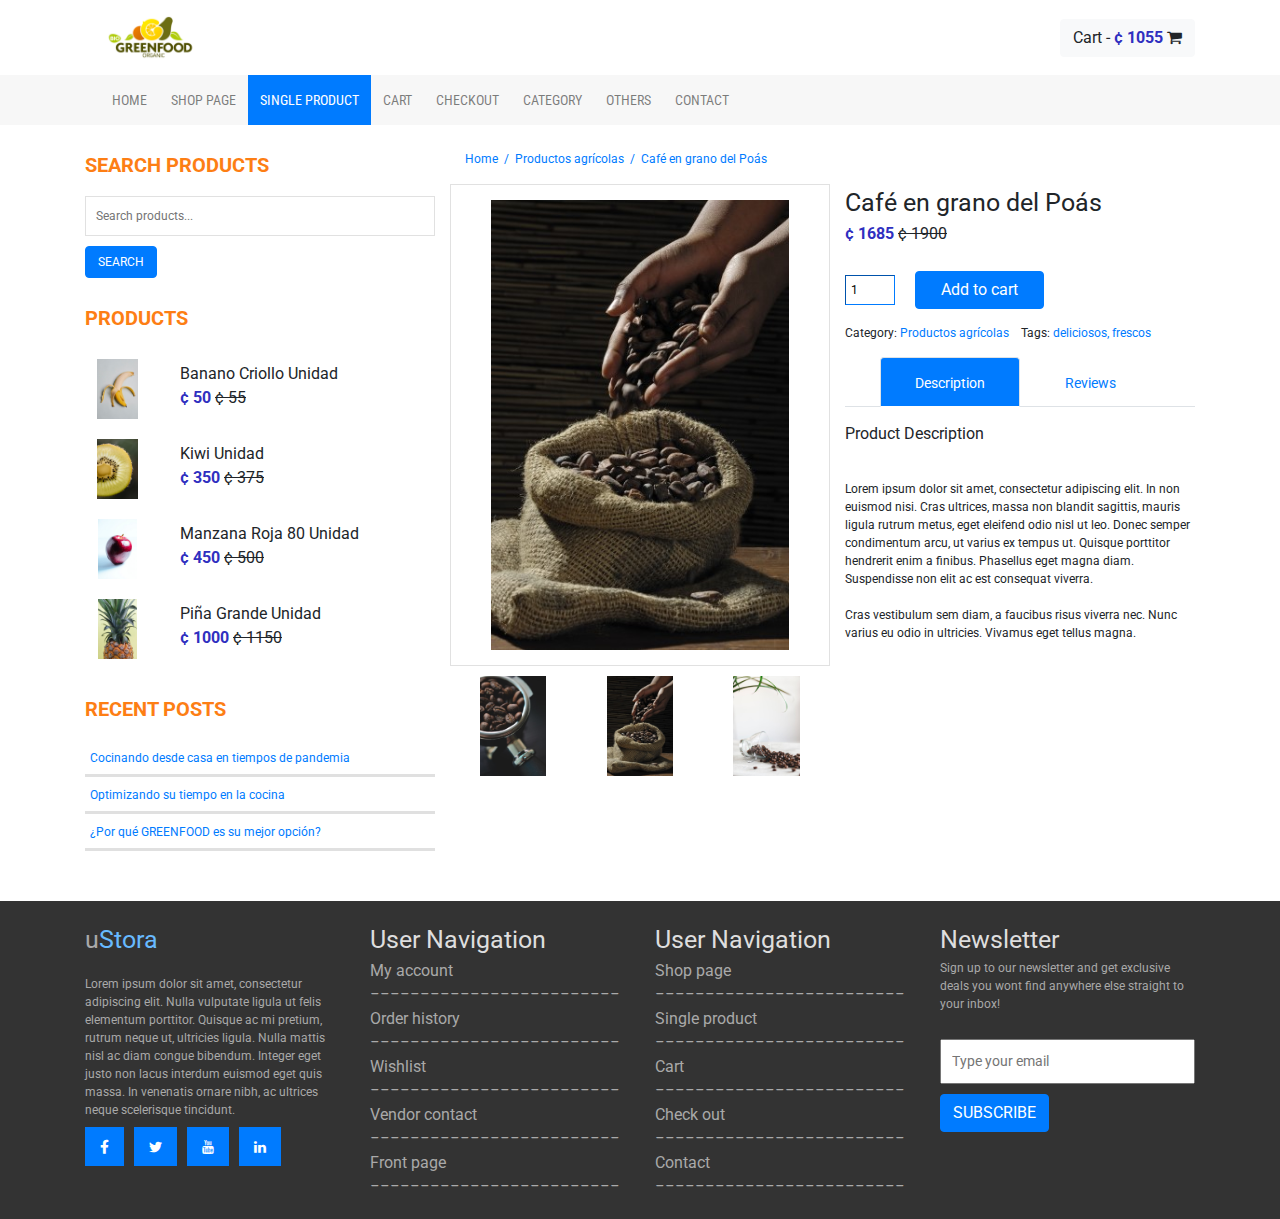
<file: product-cafe.html>
<!DOCTYPE html>
<html lang="en">

<head>
    <meta charset="utf-8">
    <meta name="viewport" content="width=device-width, initial-scale=1.0, shrink-to-fit=no">
    <title>Progra3-Proyecto1</title>
    <link rel="stylesheet" href="assets/bootstrap/css/bootstrap.min.css">
    <link rel="stylesheet" href="https://fonts.googleapis.com/css?family=Courier+Prime&amp;display=swap">
    <link rel="stylesheet" href="https://fonts.googleapis.com/css?family=Roboto&amp;display=swap">
    <link rel="stylesheet" href="https://fonts.googleapis.com/css?family=Roboto+Condensed&amp;display=swap">
    <link rel="stylesheet" href="assets/fonts/fontawesome-all.min.css">
    <link rel="stylesheet" href="assets/fonts/font-awesome.min.css">
    <link rel="stylesheet" href="assets/fonts/ionicons.min.css">
    <link rel="stylesheet" href="assets/fonts/fontawesome5-overrides.min.css">
    <link rel="stylesheet" href="assets/css/best-carousel-slide.css">
    <link rel="stylesheet" href="https://cdnjs.cloudflare.com/ajax/libs/animate.css/3.5.2/animate.min.css">
    <link rel="stylesheet" href="assets/css/Social-Icons.css">
    <link rel="stylesheet" href="assets/css/styles.css">
</head>

<body style="font-family: Roboto, sans-serif;">
    <div style="height: auto;background: #FFF;">
        <div class="container">
            <div class="row">
                <div class="col-12 col-sm-6 col-md-6 col-lg-6 text-center text-sm-left text-md-left text-lg-left text-xl-left"><a href="index.html"><img src="assets/img/otras/logo.png" style="height: 75px;" /></a></div>
                <div class="col-12 col-sm-6 text-center text-sm-right text-md-right text-lg-right text-xl-right" style="margin-top: 18.5px;"><a href="shopping-cart-products.html" class="btn btn-light text-center" id="boton-centrado" type="button">Cart - <span style="color:rgb(47, 47, 192); font-weight: 700; ">¢ 1055</span> <i class="fa fa-shopping-cart"></i></a></div>
            </div>
        </div>
    </div>
    <div style="background: #f7f7f7;">
        <div class="container">
            <nav class="navbar navbar-light navbar-expand-md" style="padding: 0px;font-family: 'Roboto Condensed', sans-serif;">
                <div class="container-fluid"><button data-toggle="collapse" class="navbar-toggler" data-target="#navcol-1"><span class="sr-only">Toggle navigation</span><span class="navbar-toggler-icon"></span></button>
                    <div class="collapse navbar-collapse" id="navcol-1">
                        <ul class="navbar-nav mr-auto">
                            <li class="nav-item"><a class="nav-link" href="index.html">HOME</a></li>
                            <li class="nav-item"><a class="nav-link" href="shop.html">SHOP PAGE</a></li>
                            <li class="nav-item"><a class="nav-link active" href="shop.html">SINGLE PRODUCT</a></li>
                            <li class="nav-item"><a class="nav-link" href="shopping-cart-products.html">CART</a></li>
                            <li class="nav-item"><a class="nav-link" href="shopping-cart-billing-shipping.html">CHECKOUT</a></li>
                            <li class="nav-item"><a class="nav-link" href="#">CATEGORY</a></li>
                            <li class="nav-item"><a class="nav-link" href="#">OTHERS</a></li>
                            <li class="nav-item"><a class="nav-link" href="#">CONTACT</a></li>
                        </ul>
                    </div>
                </div>
            </nav>
        </div>
    </div>
    <div class="container" style="margin-top: 25px;">
        <div class="row">
            <div class="col-12 col-md-6 col-lg-4 col-xl-4">
                <div class="row" style="margin-bottom: 25PX;">
                    <div class="col">
                        <p style="color: var(--orange);font-weight: bold;font-size: 20px;">SEARCH PRODUCTS</p><input type="text" style="width: 100%;margin-bottom: 10px;border: 1px solid rgb(225,225,225);padding: 10px;font-size: 12px;" placeholder="Search products..."><button class="btn btn-primary" type="button" style="font-size: 12PX;">SEARCH</button>
                    </div>
                </div>
                <div class="row">
                    <div class="col">
                        <p style="color: var(--orange);font-weight: bold;font-size: 20px;">PRODUCTS</p>
                        <div class="row">
                            <div class="col-3 thumbnails-mini-frame"><img class="thumbnails-mini" src="assets/img/otras/otros-productos-banano.jpg"></div>
                            <div class="col-9">
                                <div class="div-mini-frame">
                                    <p style="margin-bottom: 0;">Banano Criollo Unidad</p><p style="margin-bottom: 0px;"><span style="font-weight: 700; color:rgb(47, 47, 192);">¢ 50</span> <span style="text-decoration: line-through;">¢ 55</span></p>
                                </div>
                            </div>
                        </div>
                        <div class="row">
                            <div class="col-3 thumbnails-mini-frame"><img class="thumbnails-mini" src="assets/img/otras/otros-productos-kiwi.jpg"></div>
                            <div class="col-9">
                                <div class="div-mini-frame">
                                    <p style="margin-bottom: 0;">Kiwi Unidad</p><p style="margin-bottom: 0px;"><span style="font-weight: 700; color:rgb(47, 47, 192);">¢ 350</span> <span style="text-decoration: line-through;">¢ 375</span></p>
                                </div>
                            </div>
                        </div>
                        <div class="row">
                            <div class="col-3 thumbnails-mini-frame"><img class="thumbnails-mini" src="assets/img/otras/otros-productos-manzana.jpg"></div>
                            <div class="col-9">
                                <div class="div-mini-frame">
                                    <p style="margin-bottom: 0;">Manzana Roja 80 Unidad</p><p style="margin-bottom: 0px;"><span style="font-weight: 700; color:rgb(47, 47, 192);">¢ 450</span> <span style="text-decoration: line-through;">¢ 500</span></p>
                                </div>
                            </div>
                        </div>
                        <div class="row">
                            <div class="col-3 thumbnails-mini-frame"><img class="thumbnails-mini" src="assets/img/otras/otros-productos-pina.jpg"></div>
                            <div class="col-9">
                                <div class="div-mini-frame">
                                    <p style="margin-bottom: 0;">Piña Grande Unidad</p><p style="margin-bottom: 0px;"><span style="font-weight: 700; color:rgb(47, 47, 192);">¢ 1000</span> <span style="text-decoration: line-through;">¢ 1150</span></p>
                                </div>
                            </div>
                        </div>
                    </div>
                </div>
                <div class="row">
                    <div class="col-12">
                        <p style="margin-top: 25PX;color: var(--orange);font-size: 20px;font-weight: bold;">RECENT POSTS</p>
                        <div style="border-bottom-style: solid;border-bottom-style: solid;border-bottom-color: rgb(224,224,224);padding: 5px;"><a class="recent-posts" href="#" style="font-size: 12px;">Cocinando desde casa en tiempos de pandemia</a></div>
                        <div style="border-bottom-style: solid;border-bottom-style: solid;border-bottom-color: rgb(224,224,224);padding: 5px;"><a class="recent-posts" href="#" style="font-size: 12px;">Optimizando su tiempo en la cocina</a></div>
                        <div style="border-bottom-style: solid;border-bottom-style: solid;border-bottom-color: rgb(224,224,224);padding: 5px;"><a class="recent-posts" href="#" style="font-size: 12px;">¿Por qué GREENFOOD es su mejor opción?</a></div>
                    </div>
                </div>
            </div>
            <div class="col">
                <div class="row">
                    <div class="col">
                        <p style="color: var(--blue);font-size: 12px;">Home&nbsp; /&nbsp; Productos agrícolas&nbsp; /&nbsp; Café en grano del Poás</p>
                    </div>
                </div>
                <div class="row">
                    <div class="col">
                        <div class="row">
                            <div class="col-12 thumbnails-mini-frame" style="text-align: center;padding: 15px;border: 1px solid rgb(225,225,225) ;"><img class="thumbnails-normal" src="assets/img/thumbnails/small-cafe-02.jpg"></div>
                        </div>
                        <div class="row">
                            <div class="col-3 thumbnails-mini-frame"><img class="thumbnails-medium" src="assets/img/thumbnails/small-cafe-01.jpg"></div>
                            <div class="col-3 thumbnails-mini-frame"><img class="thumbnails-medium" src="assets/img/thumbnails/small-cafe-02.jpg"></div>
                            <div class="col-3 thumbnails-mini-frame"><img class="thumbnails-medium" src="assets/img/thumbnails/small-cafe-03.jpg"></div>
                        </div>
                    </div>
                    <div class="col">
                        <p style="margin-bottom: 0;font-size: 25px;">Café en grano del Poás</p><p style="margin-bottom: 25px;"><span style="font-weight: 700; color:rgb(47, 47, 192);">¢ 1685</span> <span style="text-decoration: line-through;">¢ 1900</span></p><input type="text" style="width: 50px;padding: 5px;font-size: 12px;border-width: 1px;border-color: var(--blue);margin-right: 20px;" value="1"><button class="btn btn-primary" type="button" style="padding-left: 25px;padding-right: 25px;">Add to cart</button>
                        <p style="margin-top: 15px;margin-bottom: 15px;font-size: 12px;">Category:&nbsp;<a href="#">Productos agrícolas</a>&nbsp; &nbsp; Tags:&nbsp;<a href="#">deliciosos, frescos</a></p>
                        <div>
                            <ul role="tablist" class="nav nav-tabs" style="width: 100%;">
                                <li role="presentation" class="nav-item" style="width: 40%;margin-left: 10%;"><a role="tab" data-toggle="tab" class="nav-link active" href="#tab-1">Description</a></li>
                                <li role="presentation" class="nav-item" style="width: 40%;"><a role="tab" data-toggle="tab" class="nav-link" href="#tab-2">Reviews</a></li>
                            </ul>
                            <div class="tab-content">
                                <div role="tabpanel" class="tab-pane active" id="tab-1" style="margin-top: 15px;">
                                    <p>Product Description</p>
                                    <p style="font-size: 12px;"><br />Lorem ipsum dolor sit amet, consectetur adipiscing elit. In non euismod nisi. Cras ultrices, massa non blandit sagittis, mauris ligula rutrum metus, eget eleifend odio nisl ut leo. Donec semper condimentum arcu, ut varius ex tempus ut. Quisque porttitor hendrerit enim a finibus. Phasellus eget magna diam. Suspendisse non elit ac est consequat viverra.<br /><br />Cras vestibulum sem diam, a faucibus risus viverra nec. Nunc varius eu odio in ultricies. Vivamus eget tellus magna.<br /><br /></p>
                                </div>
                                <div role="tabpanel" class="tab-pane" id="tab-2" style="margin-top: 15px;">
                                    <p style="font-size: 12px;">Delicioso producto! Lo recomiendo, al igual que el servicio de entrega de la empresa...<br />
                                        <span style="color: goldenrod;">
                                            <i class="fa fa-star"></i>  <i class="fa fa-star"></i>  <i class="fa fa-star"></i>  <i class="fa fa-star"></i>  <i class="fa fa-star"></i>
                                            - (PERFECT SCORE)
                                        </span>
                                    </p>
                                    <p style="font-size: 12px;">Muy satisfecho con el tiempo de entrega :-)<br />
                                        <span style="color: goldenrod;">
                                            <i class="fa fa-star"></i>  <i class="fa fa-star"></i>  <i class="fa fa-star"></i>  <i class="fa fa-star"></i>  <i class="fa fa-star"></i>
                                            - (PERFECT SCORE)
                                        </span>
                                    </p>
                                    <p style="font-size: 12px;">Era exactamente lo que buscaba, me encanta!<br />
                                        <span style="color: goldenrod;">
                                            <i class="fa fa-star"></i>  <i class="fa fa-star"></i>  <i class="fa fa-star"></i>  <i class="fa fa-star"></i>  <i class="fa fa-star"></i>
                                            - (PERFECT SCORE)
                                        </span>
                                    </p>
                                </div>
                            </div>
                        </div>
                    </div>
                </div>
            </div>
        </div>
    </div>
    <div style="background: #333333;margin-top: 50px;">
        <div class="container">
            <div class="row" style="padding-top: 20px;padding-bottom: 20px;">
                <div class="col-md-3"><p style="font-size: 25px;"><span style="color:darkgray">u</span><span style="color: #68BAFF;">Stora</span></p>
                    <p style="color: darkgray;font-size: 12px;">Lorem ipsum dolor sit amet, consectetur adipiscing elit. Nulla vulputate ligula ut felis elementum porttitor. Quisque ac mi pretium, rutrum neque ut, ultricies ligula. Nulla mattis nisl ac diam congue bibendum. Integer eget justo non lacus interdum euismod eget quis massa. In venenatis ornare nibh, ac ultrices neque scelerisque tincidunt.<br></p>
                    <div class="social-icons"><a class="social-icon-box" href="#"><i class="fab fa-facebook-f"></i></a><a class="social-icon-box" href="#"><i class="icon ion-social-twitter"></i></a><a class="social-icon-box" href="#"><i class="fa fa-youtube"></i></a><a class="social-icon-box" href="#"><i class="fa fa-linkedin"></i></a></div>
                </div>
                <div class="col-md-3">
                    <p class="p-footer" style="color: #dedede;font-size: 25px;font-family: Roboto, sans-serif;">User Navigation</p><a href="#" style="color: darkgray;">My account</a>
                    <p class="p-footer" style="color: darkgray;font-family: 'Courier Prime', monospace;">-------------------------</p><a href="#" style="color: darkgray;">Order history</a>
                    <p class="p-footer" style="color: darkgray;font-family: 'Courier Prime', monospace;">-------------------------</p><a href="#" style="color: darkgray;">Wishlist</a>
                    <p class="p-footer" style="color: darkgray;font-family: 'Courier Prime', monospace;">-------------------------</p><a href="#" style="color: darkgray;">Vendor contact</a>
                    <p class="p-footer" style="color: darkgray;font-family: 'Courier Prime', monospace;">-------------------------</p><a href="#" style="color: darkgray;">Front page</a>
                    <p class="p-footer" style="color: darkgray;font-family: 'Courier Prime', monospace;">-------------------------</p>
                </div>
                <div class="col-md-3">
                    <p class="p-footer" style="color: #dedede;font-size: 25px;font-family: Roboto, sans-serif;">User Navigation</p><a href="shop.html" style="color: darkgray;">Shop page</a>
                    <p class="p-footer" style="color: darkgray;font-family: 'Courier Prime', monospace;">-------------------------</p><a href="shop.html" style="color: darkgray;">Single product</a>
                    <p class="p-footer" style="color: darkgray;font-family: 'Courier Prime', monospace;">-------------------------</p><a href="shopping-cart-products.html" style="color: darkgray;">Cart</a>
                    <p class="p-footer" style="color: darkgray;font-family: 'Courier Prime', monospace;">-------------------------</p><a href="shopping-cart-billing-shipping.html" style="color: darkgray;">Check out</a>
                    <p class="p-footer" style="color: darkgray;font-family: 'Courier Prime', monospace;">-------------------------</p><a href="#" style="color: darkgray;">Contact</a>
                    <p class="p-footer" style="color: darkgray;font-family: 'Courier Prime', monospace;">-------------------------</p>
                </div>
                <div class="col-md-3">
                    <p class="p-footer" style="color: #dedede;font-size: 25px;font-family: Roboto, sans-serif;">Newsletter</p>
                    <p style="color: darkgray;font-size: 12px;">Sign up to our newsletter and get exclusive deals you wont find anywhere else straight to your inbox!<br></p><input type="text" style="padding: 10px;width: 100%;font-size: 14px;margin-bottom: 10px;margin-top: 10px;" placeholder="Type your email"><button class="btn btn-primary" type="button">SUBSCRIBE</button>
                </div>
            </div>
        </div>
    </div>
    <script src="assets/js/jquery.min.js"></script>
    <script src="assets/bootstrap/js/bootstrap.min.js"></script>
    <script src="assets/js/bs-init.js"></script>
</body>

</html>
</file>
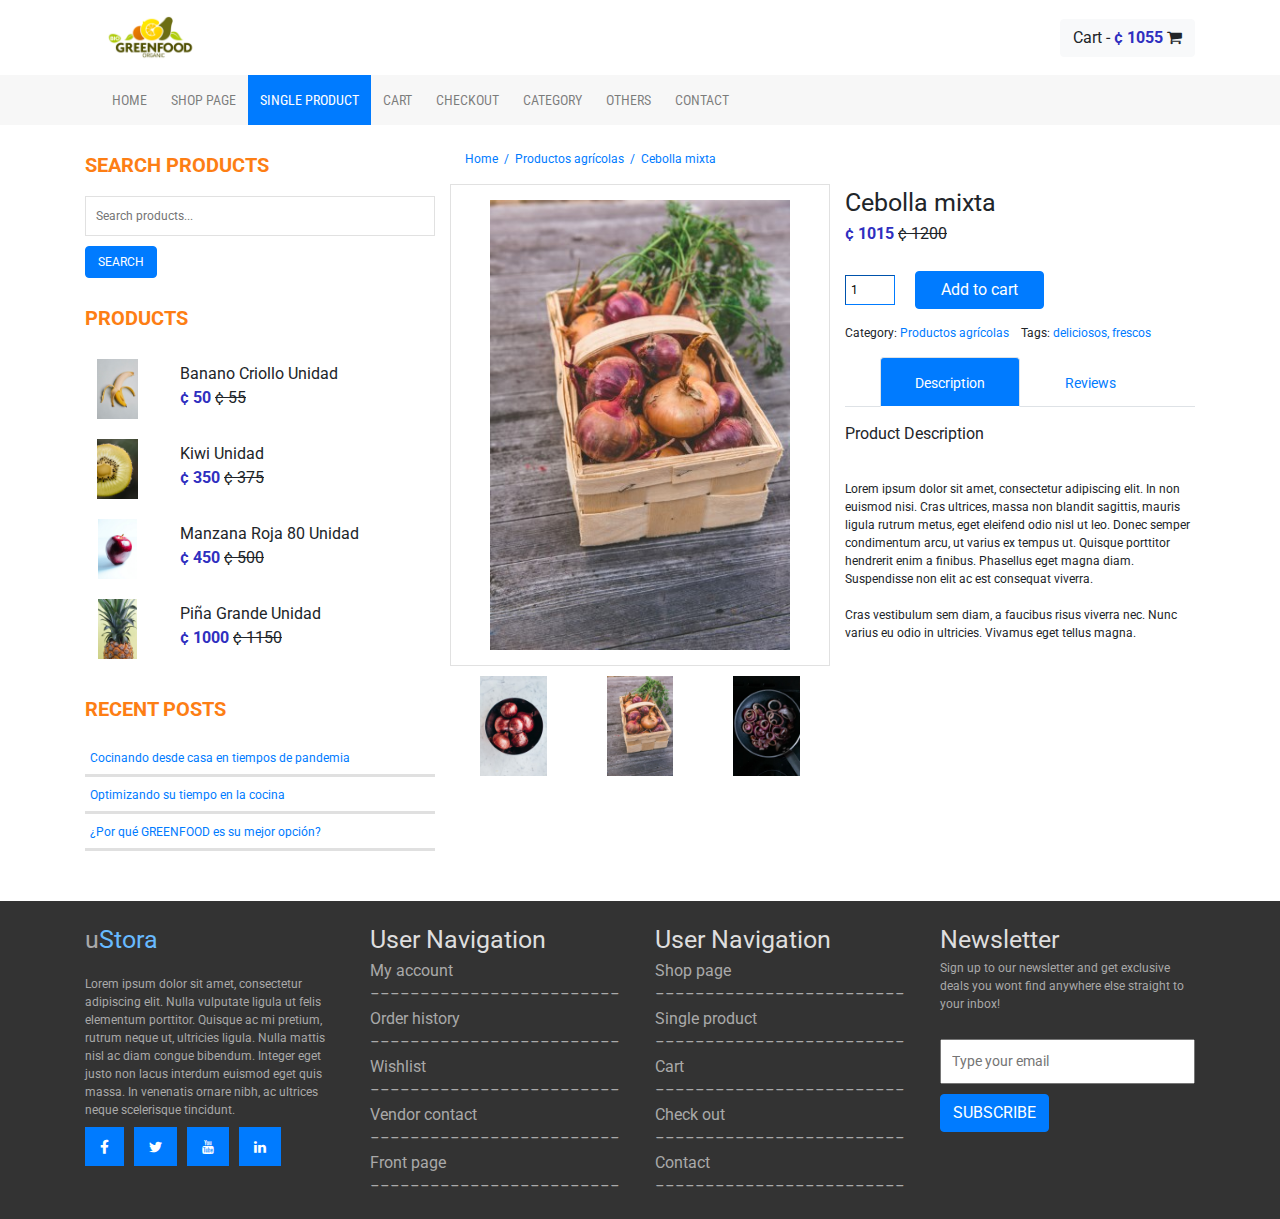
<file: product-cebolla.html>
<!DOCTYPE html>
<html lang="en">

<head>
    <meta charset="utf-8">
    <meta name="viewport" content="width=device-width, initial-scale=1.0, shrink-to-fit=no">
    <title>Progra3-Proyecto1</title>
    <link rel="stylesheet" href="assets/bootstrap/css/bootstrap.min.css">
    <link rel="stylesheet" href="https://fonts.googleapis.com/css?family=Courier+Prime&amp;display=swap">
    <link rel="stylesheet" href="https://fonts.googleapis.com/css?family=Roboto&amp;display=swap">
    <link rel="stylesheet" href="https://fonts.googleapis.com/css?family=Roboto+Condensed&amp;display=swap">
    <link rel="stylesheet" href="assets/fonts/fontawesome-all.min.css">
    <link rel="stylesheet" href="assets/fonts/font-awesome.min.css">
    <link rel="stylesheet" href="assets/fonts/ionicons.min.css">
    <link rel="stylesheet" href="assets/fonts/fontawesome5-overrides.min.css">
    <link rel="stylesheet" href="assets/css/best-carousel-slide.css">
    <link rel="stylesheet" href="https://cdnjs.cloudflare.com/ajax/libs/animate.css/3.5.2/animate.min.css">
    <link rel="stylesheet" href="assets/css/Social-Icons.css">
    <link rel="stylesheet" href="assets/css/styles.css">
</head>

<body style="font-family: Roboto, sans-serif;">
    <div style="height: auto;background: #FFF;">
        <div class="container">
            <div class="row">
                <div class="col-12 col-sm-6 col-md-6 col-lg-6 text-center text-sm-left text-md-left text-lg-left text-xl-left"><a href="index.html"><img src="assets/img/otras/logo.png" style="height: 75px;" /></a></div>
                <div class="col-12 col-sm-6 text-center text-sm-right text-md-right text-lg-right text-xl-right" style="margin-top: 18.5px;"><a href="shopping-cart-products.html" class="btn btn-light text-center" id="boton-centrado" type="button">Cart - <span style="color:rgb(47, 47, 192); font-weight: 700; ">¢ 1055</span> <i class="fa fa-shopping-cart"></i></a></div>
            </div>
        </div>
    </div>
    <div style="background: #f7f7f7;">
        <div class="container">
            <nav class="navbar navbar-light navbar-expand-md" style="padding: 0px;font-family: 'Roboto Condensed', sans-serif;">
                <div class="container-fluid"><button data-toggle="collapse" class="navbar-toggler" data-target="#navcol-1"><span class="sr-only">Toggle navigation</span><span class="navbar-toggler-icon"></span></button>
                    <div class="collapse navbar-collapse" id="navcol-1">
                        <ul class="navbar-nav mr-auto">
                            <li class="nav-item"><a class="nav-link" href="index.html">HOME</a></li>
                            <li class="nav-item"><a class="nav-link" href="shop.html">SHOP PAGE</a></li>
                            <li class="nav-item"><a class="nav-link active" href="shop.html">SINGLE PRODUCT</a></li>
                            <li class="nav-item"><a class="nav-link" href="shopping-cart-products.html">CART</a></li>
                            <li class="nav-item"><a class="nav-link" href="shopping-cart-billing-shipping.html">CHECKOUT</a></li>
                            <li class="nav-item"><a class="nav-link" href="#">CATEGORY</a></li>
                            <li class="nav-item"><a class="nav-link" href="#">OTHERS</a></li>
                            <li class="nav-item"><a class="nav-link" href="#">CONTACT</a></li>
                        </ul>
                    </div>
                </div>
            </nav>
        </div>
    </div>
    <div class="container" style="margin-top: 25px;">
        <div class="row">
            <div class="col-12 col-md-6 col-lg-4 col-xl-4">
                <div class="row" style="margin-bottom: 25PX;">
                    <div class="col">
                        <p style="color: var(--orange);font-weight: bold;font-size: 20px;">SEARCH PRODUCTS</p><input type="text" style="width: 100%;margin-bottom: 10px;border: 1px solid rgb(225,225,225);padding: 10px;font-size: 12px;" placeholder="Search products..."><button class="btn btn-primary" type="button" style="font-size: 12PX;">SEARCH</button>
                    </div>
                </div>
                <div class="row">
                    <div class="col">
                        <p style="color: var(--orange);font-weight: bold;font-size: 20px;">PRODUCTS</p>
                        <div class="row">
                            <div class="col-3 thumbnails-mini-frame"><img class="thumbnails-mini" src="assets/img/otras/otros-productos-banano.jpg"></div>
                            <div class="col-9">
                                <div class="div-mini-frame">
                                    <p style="margin-bottom: 0;">Banano Criollo Unidad</p><p style="margin-bottom: 0px;"><span style="font-weight: 700; color:rgb(47, 47, 192);">¢ 50</span> <span style="text-decoration: line-through;">¢ 55</span></p>
                                </div>
                            </div>
                        </div>
                        <div class="row">
                            <div class="col-3 thumbnails-mini-frame"><img class="thumbnails-mini" src="assets/img/otras/otros-productos-kiwi.jpg"></div>
                            <div class="col-9">
                                <div class="div-mini-frame">
                                    <p style="margin-bottom: 0;">Kiwi Unidad</p><p style="margin-bottom: 0px;"><span style="font-weight: 700; color:rgb(47, 47, 192);">¢ 350</span> <span style="text-decoration: line-through;">¢ 375</span></p>
                                </div>
                            </div>
                        </div>
                        <div class="row">
                            <div class="col-3 thumbnails-mini-frame"><img class="thumbnails-mini" src="assets/img/otras/otros-productos-manzana.jpg"></div>
                            <div class="col-9">
                                <div class="div-mini-frame">
                                    <p style="margin-bottom: 0;">Manzana Roja 80 Unidad</p><p style="margin-bottom: 0px;"><span style="font-weight: 700; color:rgb(47, 47, 192);">¢ 450</span> <span style="text-decoration: line-through;">¢ 500</span></p>
                                </div>
                            </div>
                        </div>
                        <div class="row">
                            <div class="col-3 thumbnails-mini-frame"><img class="thumbnails-mini" src="assets/img/otras/otros-productos-pina.jpg"></div>
                            <div class="col-9">
                                <div class="div-mini-frame">
                                    <p style="margin-bottom: 0;">Piña Grande Unidad</p><p style="margin-bottom: 0px;"><span style="font-weight: 700; color:rgb(47, 47, 192);">¢ 1000</span> <span style="text-decoration: line-through;">¢ 1150</span></p>
                                </div>
                            </div>
                        </div>
                    </div>
                </div>
                <div class="row">
                    <div class="col-12">
                        <p style="margin-top: 25PX;color: var(--orange);font-size: 20px;font-weight: bold;">RECENT POSTS</p>
                        <div style="border-bottom-style: solid;border-bottom-style: solid;border-bottom-color: rgb(224,224,224);padding: 5px;"><a class="recent-posts" href="#" style="font-size: 12px;">Cocinando desde casa en tiempos de pandemia</a></div>
                        <div style="border-bottom-style: solid;border-bottom-style: solid;border-bottom-color: rgb(224,224,224);padding: 5px;"><a class="recent-posts" href="#" style="font-size: 12px;">Optimizando su tiempo en la cocina</a></div>
                        <div style="border-bottom-style: solid;border-bottom-style: solid;border-bottom-color: rgb(224,224,224);padding: 5px;"><a class="recent-posts" href="#" style="font-size: 12px;">¿Por qué GREENFOOD es su mejor opción?</a></div>
                    </div>
                </div>
            </div>
            <div class="col">
                <div class="row">
                    <div class="col">
                        <p style="color: var(--blue);font-size: 12px;">Home&nbsp; /&nbsp; Productos agrícolas&nbsp; /&nbsp; Cebolla mixta</p>
                    </div>
                </div>
                <div class="row">
                    <div class="col">
                        <div class="row">
                            <div class="col-12 thumbnails-mini-frame" style="text-align: center;padding: 15px;border: 1px solid rgb(225,225,225) ;"><img class="thumbnails-normal" src="assets/img/thumbnails/small-cebolla-02.jpg"></div>
                        </div>
                        <div class="row">
                            <div class="col-3 thumbnails-mini-frame"><img class="thumbnails-medium" src="assets/img/thumbnails/small-cebolla-01.jpg"></div>
                            <div class="col-3 thumbnails-mini-frame"><img class="thumbnails-medium" src="assets/img/thumbnails/small-cebolla-02.jpg"></div>
                            <div class="col-3 thumbnails-mini-frame"><img class="thumbnails-medium" src="assets/img/thumbnails/small-cebolla-03.jpg"></div>
                        </div>
                    </div>
                    <div class="col">
                        <p style="margin-bottom: 0;font-size: 25px;">Cebolla mixta</p><p style="margin-bottom: 25px;"><span style="font-weight: 700; color:rgb(47, 47, 192);">¢ 1015</span> <span style="text-decoration: line-through;">¢ 1200</span></p><input type="text" style="width: 50px;padding: 5px;font-size: 12px;border-width: 1px;border-color: var(--blue);margin-right: 20px;" value="1"><button class="btn btn-primary" type="button" style="padding-left: 25px;padding-right: 25px;">Add to cart</button>
                        <p style="margin-top: 15px;margin-bottom: 15px;font-size: 12px;">Category:&nbsp;<a href="#">Productos agrícolas</a>&nbsp; &nbsp; Tags:&nbsp;<a href="#">deliciosos, frescos</a></p>
                        <div>
                            <ul role="tablist" class="nav nav-tabs" style="width: 100%;">
                                <li role="presentation" class="nav-item" style="width: 40%;margin-left: 10%;"><a role="tab" data-toggle="tab" class="nav-link active" href="#tab-1">Description</a></li>
                                <li role="presentation" class="nav-item" style="width: 40%;"><a role="tab" data-toggle="tab" class="nav-link" href="#tab-2">Reviews</a></li>
                            </ul>
                            <div class="tab-content">
                                <div role="tabpanel" class="tab-pane active" id="tab-1" style="margin-top: 15px;">
                                    <p>Product Description</p>
                                    <p style="font-size: 12px;"><br />Lorem ipsum dolor sit amet, consectetur adipiscing elit. In non euismod nisi. Cras ultrices, massa non blandit sagittis, mauris ligula rutrum metus, eget eleifend odio nisl ut leo. Donec semper condimentum arcu, ut varius ex tempus ut. Quisque porttitor hendrerit enim a finibus. Phasellus eget magna diam. Suspendisse non elit ac est consequat viverra.<br /><br />Cras vestibulum sem diam, a faucibus risus viverra nec. Nunc varius eu odio in ultricies. Vivamus eget tellus magna.<br /><br /></p>
                                </div>
                                <div role="tabpanel" class="tab-pane" id="tab-2" style="margin-top: 15px;">
                                    <p style="font-size: 12px;">Delicioso producto! Lo recomiendo, al igual que el servicio de entrega de la empresa...<br />
                                        <span style="color: goldenrod;">
                                            <i class="fa fa-star"></i>  <i class="fa fa-star"></i>  <i class="fa fa-star"></i>  <i class="fa fa-star"></i>  <i class="fa fa-star"></i>
                                            - (PERFECT SCORE)
                                        </span>
                                    </p>
                                    <p style="font-size: 12px;">Muy satisfecho con el tiempo de entrega :-)<br />
                                        <span style="color: goldenrod;">
                                            <i class="fa fa-star"></i>  <i class="fa fa-star"></i>  <i class="fa fa-star"></i>  <i class="fa fa-star"></i>  <i class="fa fa-star"></i>
                                            - (PERFECT SCORE)
                                        </span>
                                    </p>
                                    <p style="font-size: 12px;">Era exactamente lo que buscaba, me encanta!<br />
                                        <span style="color: goldenrod;">
                                            <i class="fa fa-star"></i>  <i class="fa fa-star"></i>  <i class="fa fa-star"></i>  <i class="fa fa-star"></i>  <i class="fa fa-star"></i>
                                            - (PERFECT SCORE)
                                        </span>
                                    </p>
                                </div>
                            </div>
                        </div>
                    </div>
                </div>
            </div>
        </div>
    </div>
    <div style="background: #333333;margin-top: 50px;">
        <div class="container">
            <div class="row" style="padding-top: 20px;padding-bottom: 20px;">
                <div class="col-md-3"><p style="font-size: 25px;"><span style="color:darkgray">u</span><span style="color: #68BAFF;">Stora</span></p>
                    <p style="color: darkgray;font-size: 12px;">Lorem ipsum dolor sit amet, consectetur adipiscing elit. Nulla vulputate ligula ut felis elementum porttitor. Quisque ac mi pretium, rutrum neque ut, ultricies ligula. Nulla mattis nisl ac diam congue bibendum. Integer eget justo non lacus interdum euismod eget quis massa. In venenatis ornare nibh, ac ultrices neque scelerisque tincidunt.<br></p>
                    <div class="social-icons"><a class="social-icon-box" href="#"><i class="fab fa-facebook-f"></i></a><a class="social-icon-box" href="#"><i class="icon ion-social-twitter"></i></a><a class="social-icon-box" href="#"><i class="fa fa-youtube"></i></a><a class="social-icon-box" href="#"><i class="fa fa-linkedin"></i></a></div>
                </div>
                <div class="col-md-3">
                    <p class="p-footer" style="color: #dedede;font-size: 25px;font-family: Roboto, sans-serif;">User Navigation</p><a href="#" style="color: darkgray;">My account</a>
                    <p class="p-footer" style="color: darkgray;font-family: 'Courier Prime', monospace;">-------------------------</p><a href="#" style="color: darkgray;">Order history</a>
                    <p class="p-footer" style="color: darkgray;font-family: 'Courier Prime', monospace;">-------------------------</p><a href="#" style="color: darkgray;">Wishlist</a>
                    <p class="p-footer" style="color: darkgray;font-family: 'Courier Prime', monospace;">-------------------------</p><a href="#" style="color: darkgray;">Vendor contact</a>
                    <p class="p-footer" style="color: darkgray;font-family: 'Courier Prime', monospace;">-------------------------</p><a href="#" style="color: darkgray;">Front page</a>
                    <p class="p-footer" style="color: darkgray;font-family: 'Courier Prime', monospace;">-------------------------</p>
                </div>
                <div class="col-md-3">
                    <p class="p-footer" style="color: #dedede;font-size: 25px;font-family: Roboto, sans-serif;">User Navigation</p><a href="shop.html" style="color: darkgray;">Shop page</a>
                    <p class="p-footer" style="color: darkgray;font-family: 'Courier Prime', monospace;">-------------------------</p><a href="shop.html" style="color: darkgray;">Single product</a>
                    <p class="p-footer" style="color: darkgray;font-family: 'Courier Prime', monospace;">-------------------------</p><a href="shopping-cart-products.html" style="color: darkgray;">Cart</a>
                    <p class="p-footer" style="color: darkgray;font-family: 'Courier Prime', monospace;">-------------------------</p><a href="shopping-cart-billing-shipping.html" style="color: darkgray;">Check out</a>
                    <p class="p-footer" style="color: darkgray;font-family: 'Courier Prime', monospace;">-------------------------</p><a href="#" style="color: darkgray;">Contact</a>
                    <p class="p-footer" style="color: darkgray;font-family: 'Courier Prime', monospace;">-------------------------</p>
                </div>
                <div class="col-md-3">
                    <p class="p-footer" style="color: #dedede;font-size: 25px;font-family: Roboto, sans-serif;">Newsletter</p>
                    <p style="color: darkgray;font-size: 12px;">Sign up to our newsletter and get exclusive deals you wont find anywhere else straight to your inbox!<br></p><input type="text" style="padding: 10px;width: 100%;font-size: 14px;margin-bottom: 10px;margin-top: 10px;" placeholder="Type your email"><button class="btn btn-primary" type="button">SUBSCRIBE</button>
                </div>
            </div>
        </div>
    </div>
    <script src="assets/js/jquery.min.js"></script>
    <script src="assets/bootstrap/js/bootstrap.min.js"></script>
    <script src="assets/js/bs-init.js"></script>
</body>

</html>
</file>
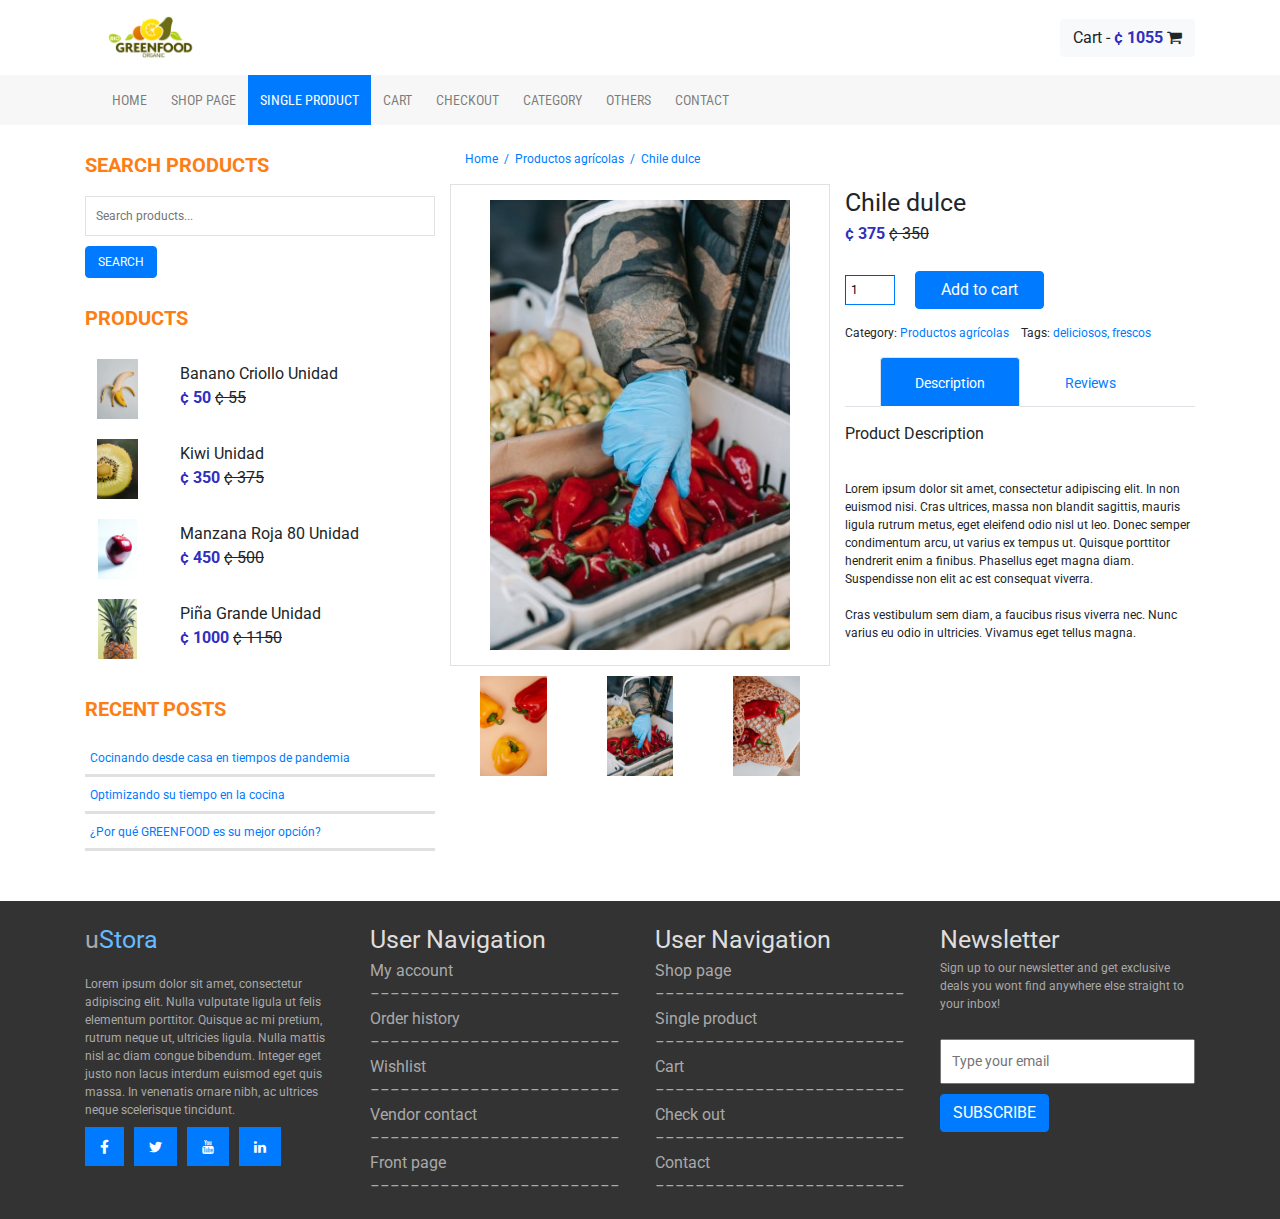
<file: product-chile.html>
<!DOCTYPE html>
<html lang="en">

<head>
    <meta charset="utf-8">
    <meta name="viewport" content="width=device-width, initial-scale=1.0, shrink-to-fit=no">
    <title>Progra3-Proyecto1</title>
    <link rel="stylesheet" href="assets/bootstrap/css/bootstrap.min.css">
    <link rel="stylesheet" href="https://fonts.googleapis.com/css?family=Courier+Prime&amp;display=swap">
    <link rel="stylesheet" href="https://fonts.googleapis.com/css?family=Roboto&amp;display=swap">
    <link rel="stylesheet" href="https://fonts.googleapis.com/css?family=Roboto+Condensed&amp;display=swap">
    <link rel="stylesheet" href="assets/fonts/fontawesome-all.min.css">
    <link rel="stylesheet" href="assets/fonts/font-awesome.min.css">
    <link rel="stylesheet" href="assets/fonts/ionicons.min.css">
    <link rel="stylesheet" href="assets/fonts/fontawesome5-overrides.min.css">
    <link rel="stylesheet" href="assets/css/best-carousel-slide.css">
    <link rel="stylesheet" href="https://cdnjs.cloudflare.com/ajax/libs/animate.css/3.5.2/animate.min.css">
    <link rel="stylesheet" href="assets/css/Social-Icons.css">
    <link rel="stylesheet" href="assets/css/styles.css">
</head>

<body style="font-family: Roboto, sans-serif;">
    <div style="height: auto;background: #FFF;">
        <div class="container">
            <div class="row">
                <div class="col-12 col-sm-6 col-md-6 col-lg-6 text-center text-sm-left text-md-left text-lg-left text-xl-left"><a href="index.html"><img src="assets/img/otras/logo.png" style="height: 75px;" /></a></div>
                <div class="col-12 col-sm-6 text-center text-sm-right text-md-right text-lg-right text-xl-right" style="margin-top: 18.5px;"><a href="shopping-cart-products.html" class="btn btn-light text-center" id="boton-centrado" type="button">Cart - <span style="color:rgb(47, 47, 192); font-weight: 700; ">¢ 1055</span> <i class="fa fa-shopping-cart"></i></a></div>
            </div>
        </div>
    </div>
    <div style="background: #f7f7f7;">
        <div class="container">
            <nav class="navbar navbar-light navbar-expand-md" style="padding: 0px;font-family: 'Roboto Condensed', sans-serif;">
                <div class="container-fluid"><button data-toggle="collapse" class="navbar-toggler" data-target="#navcol-1"><span class="sr-only">Toggle navigation</span><span class="navbar-toggler-icon"></span></button>
                    <div class="collapse navbar-collapse" id="navcol-1">
                        <ul class="navbar-nav mr-auto">
                            <li class="nav-item"><a class="nav-link" href="index.html">HOME</a></li>
                            <li class="nav-item"><a class="nav-link" href="shop.html">SHOP PAGE</a></li>
                            <li class="nav-item"><a class="nav-link active" href="shop.html">SINGLE PRODUCT</a></li>
                            <li class="nav-item"><a class="nav-link" href="shopping-cart-products.html">CART</a></li>
                            <li class="nav-item"><a class="nav-link" href="shopping-cart-billing-shipping.html">CHECKOUT</a></li>
                            <li class="nav-item"><a class="nav-link" href="#">CATEGORY</a></li>
                            <li class="nav-item"><a class="nav-link" href="#">OTHERS</a></li>
                            <li class="nav-item"><a class="nav-link" href="#">CONTACT</a></li>
                        </ul>
                    </div>
                </div>
            </nav>
        </div>
    </div>
    <div class="container" style="margin-top: 25px;">
        <div class="row">
            <div class="col-12 col-md-6 col-lg-4 col-xl-4">
                <div class="row" style="margin-bottom: 25PX;">
                    <div class="col">
                        <p style="color: var(--orange);font-weight: bold;font-size: 20px;">SEARCH PRODUCTS</p><input type="text" style="width: 100%;margin-bottom: 10px;border: 1px solid rgb(225,225,225);padding: 10px;font-size: 12px;" placeholder="Search products..."><button class="btn btn-primary" type="button" style="font-size: 12PX;">SEARCH</button>
                    </div>
                </div>
                <div class="row">
                    <div class="col">
                        <p style="color: var(--orange);font-weight: bold;font-size: 20px;">PRODUCTS</p>
                        <div class="row">
                            <div class="col-3 thumbnails-mini-frame"><img class="thumbnails-mini" src="assets/img/otras/otros-productos-banano.jpg"></div>
                            <div class="col-9">
                                <div class="div-mini-frame">
                                    <p style="margin-bottom: 0;">Banano Criollo Unidad</p><p style="margin-bottom: 0px;"><span style="font-weight: 700; color:rgb(47, 47, 192);">¢ 50</span> <span style="text-decoration: line-through;">¢ 55</span></p>
                                </div>
                            </div>
                        </div>
                        <div class="row">
                            <div class="col-3 thumbnails-mini-frame"><img class="thumbnails-mini" src="assets/img/otras/otros-productos-kiwi.jpg"></div>
                            <div class="col-9">
                                <div class="div-mini-frame">
                                    <p style="margin-bottom: 0;">Kiwi Unidad</p><p style="margin-bottom: 0px;"><span style="font-weight: 700; color:rgb(47, 47, 192);">¢ 350</span> <span style="text-decoration: line-through;">¢ 375</span></p>
                                </div>
                            </div>
                        </div>
                        <div class="row">
                            <div class="col-3 thumbnails-mini-frame"><img class="thumbnails-mini" src="assets/img/otras/otros-productos-manzana.jpg"></div>
                            <div class="col-9">
                                <div class="div-mini-frame">
                                    <p style="margin-bottom: 0;">Manzana Roja 80 Unidad</p><p style="margin-bottom: 0px;"><span style="font-weight: 700; color:rgb(47, 47, 192);">¢ 450</span> <span style="text-decoration: line-through;">¢ 500</span></p>
                                </div>
                            </div>
                        </div>
                        <div class="row">
                            <div class="col-3 thumbnails-mini-frame"><img class="thumbnails-mini" src="assets/img/otras/otros-productos-pina.jpg"></div>
                            <div class="col-9">
                                <div class="div-mini-frame">
                                    <p style="margin-bottom: 0;">Piña Grande Unidad</p><p style="margin-bottom: 0px;"><span style="font-weight: 700; color:rgb(47, 47, 192);">¢ 1000</span> <span style="text-decoration: line-through;">¢ 1150</span></p>
                                </div>
                            </div>
                        </div>
                    </div>
                </div>
                <div class="row">
                    <div class="col-12">
                        <p style="margin-top: 25PX;color: var(--orange);font-size: 20px;font-weight: bold;">RECENT POSTS</p>
                        <div style="border-bottom-style: solid;border-bottom-style: solid;border-bottom-color: rgb(224,224,224);padding: 5px;"><a class="recent-posts" href="#" style="font-size: 12px;">Cocinando desde casa en tiempos de pandemia</a></div>
                        <div style="border-bottom-style: solid;border-bottom-style: solid;border-bottom-color: rgb(224,224,224);padding: 5px;"><a class="recent-posts" href="#" style="font-size: 12px;">Optimizando su tiempo en la cocina</a></div>
                        <div style="border-bottom-style: solid;border-bottom-style: solid;border-bottom-color: rgb(224,224,224);padding: 5px;"><a class="recent-posts" href="#" style="font-size: 12px;">¿Por qué GREENFOOD es su mejor opción?</a></div>
                    </div>
                </div>
            </div>
            <div class="col">
                <div class="row">
                    <div class="col">
                        <p style="color: var(--blue);font-size: 12px;">Home&nbsp; /&nbsp; Productos agrícolas&nbsp; /&nbsp; Chile dulce</p>
                    </div>
                </div>
                <div class="row">
                    <div class="col">
                        <div class="row">
                            <div class="col-12 thumbnails-mini-frame" style="text-align: center;padding: 15px;border: 1px solid rgb(225,225,225) ;"><img class="thumbnails-normal" src="assets/img/thumbnails/small-chile-02.jpg"></div>
                        </div>
                        <div class="row">
                            <div class="col-3 thumbnails-mini-frame"><img class="thumbnails-medium" src="assets/img/thumbnails/small-chile-01.jpg"></div>
                            <div class="col-3 thumbnails-mini-frame"><img class="thumbnails-medium" src="assets/img/thumbnails/small-chile-02.jpg"></div>
                            <div class="col-3 thumbnails-mini-frame"><img class="thumbnails-medium" src="assets/img/thumbnails/small-chile-03.jpg"></div>
                        </div>
                    </div>
                    <div class="col">
                        <p style="margin-bottom: 0;font-size: 25px;">Chile dulce</p><p style="margin-bottom: 25px;"><span style="font-weight: 700; color:rgb(47, 47, 192);">¢ 375</span> <span style="text-decoration: line-through;">¢ 350</span></p><input type="text" style="width: 50px;padding: 5px;font-size: 12px;border-width: 1px;border-color: var(--blue);margin-right: 20px;" value="1"><button class="btn btn-primary" type="button" style="padding-left: 25px;padding-right: 25px;">Add to cart</button>
                        <p style="margin-top: 15px;margin-bottom: 15px;font-size: 12px;">Category:&nbsp;<a href="#">Productos agrícolas</a>&nbsp; &nbsp; Tags:&nbsp;<a href="#">deliciosos, frescos</a></p>
                        <div>
                            <ul role="tablist" class="nav nav-tabs" style="width: 100%;">
                                <li role="presentation" class="nav-item" style="width: 40%;margin-left: 10%;"><a role="tab" data-toggle="tab" class="nav-link active" href="#tab-1">Description</a></li>
                                <li role="presentation" class="nav-item" style="width: 40%;"><a role="tab" data-toggle="tab" class="nav-link" href="#tab-2">Reviews</a></li>
                            </ul>
                            <div class="tab-content">
                                <div role="tabpanel" class="tab-pane active" id="tab-1" style="margin-top: 15px;">
                                    <p>Product Description</p>
                                    <p style="font-size: 12px;"><br />Lorem ipsum dolor sit amet, consectetur adipiscing elit. In non euismod nisi. Cras ultrices, massa non blandit sagittis, mauris ligula rutrum metus, eget eleifend odio nisl ut leo. Donec semper condimentum arcu, ut varius ex tempus ut. Quisque porttitor hendrerit enim a finibus. Phasellus eget magna diam. Suspendisse non elit ac est consequat viverra.<br /><br />Cras vestibulum sem diam, a faucibus risus viverra nec. Nunc varius eu odio in ultricies. Vivamus eget tellus magna.<br /><br /></p>
                                </div>
                                <div role="tabpanel" class="tab-pane" id="tab-2" style="margin-top: 15px;">
                                    <p style="font-size: 12px;">Delicioso producto! Lo recomiendo, al igual que el servicio de entrega de la empresa...<br />
                                        <span style="color: goldenrod;">
                                            <i class="fa fa-star"></i>  <i class="fa fa-star"></i>  <i class="fa fa-star"></i>  <i class="fa fa-star"></i>  <i class="fa fa-star"></i>
                                            - (PERFECT SCORE)
                                        </span>
                                    </p>
                                    <p style="font-size: 12px;">Muy satisfecho con el tiempo de entrega :-)<br />
                                        <span style="color: goldenrod;">
                                            <i class="fa fa-star"></i>  <i class="fa fa-star"></i>  <i class="fa fa-star"></i>  <i class="fa fa-star"></i>  <i class="fa fa-star"></i>
                                            - (PERFECT SCORE)
                                        </span>
                                    </p>
                                    <p style="font-size: 12px;">Era exactamente lo que buscaba, me encanta!<br />
                                        <span style="color: goldenrod;">
                                            <i class="fa fa-star"></i>  <i class="fa fa-star"></i>  <i class="fa fa-star"></i>  <i class="fa fa-star"></i>  <i class="fa fa-star"></i>
                                            - (PERFECT SCORE)
                                        </span>
                                    </p>
                                </div>
                            </div>
                        </div>
                    </div>
                </div>
            </div>
        </div>
    </div>
    <div style="background: #333333;margin-top: 50px;">
        <div class="container">
            <div class="row" style="padding-top: 20px;padding-bottom: 20px;">
                <div class="col-md-3"><p style="font-size: 25px;"><span style="color:darkgray">u</span><span style="color: #68BAFF;">Stora</span></p>
                    <p style="color: darkgray;font-size: 12px;">Lorem ipsum dolor sit amet, consectetur adipiscing elit. Nulla vulputate ligula ut felis elementum porttitor. Quisque ac mi pretium, rutrum neque ut, ultricies ligula. Nulla mattis nisl ac diam congue bibendum. Integer eget justo non lacus interdum euismod eget quis massa. In venenatis ornare nibh, ac ultrices neque scelerisque tincidunt.<br></p>
                    <div class="social-icons"><a class="social-icon-box" href="#"><i class="fab fa-facebook-f"></i></a><a class="social-icon-box" href="#"><i class="icon ion-social-twitter"></i></a><a class="social-icon-box" href="#"><i class="fa fa-youtube"></i></a><a class="social-icon-box" href="#"><i class="fa fa-linkedin"></i></a></div>
                </div>
                <div class="col-md-3">
                    <p class="p-footer" style="color: #dedede;font-size: 25px;font-family: Roboto, sans-serif;">User Navigation</p><a href="#" style="color: darkgray;">My account</a>
                    <p class="p-footer" style="color: darkgray;font-family: 'Courier Prime', monospace;">-------------------------</p><a href="#" style="color: darkgray;">Order history</a>
                    <p class="p-footer" style="color: darkgray;font-family: 'Courier Prime', monospace;">-------------------------</p><a href="#" style="color: darkgray;">Wishlist</a>
                    <p class="p-footer" style="color: darkgray;font-family: 'Courier Prime', monospace;">-------------------------</p><a href="#" style="color: darkgray;">Vendor contact</a>
                    <p class="p-footer" style="color: darkgray;font-family: 'Courier Prime', monospace;">-------------------------</p><a href="#" style="color: darkgray;">Front page</a>
                    <p class="p-footer" style="color: darkgray;font-family: 'Courier Prime', monospace;">-------------------------</p>
                </div>
                <div class="col-md-3">
                    <p class="p-footer" style="color: #dedede;font-size: 25px;font-family: Roboto, sans-serif;">User Navigation</p><a href="shop.html" style="color: darkgray;">Shop page</a>
                    <p class="p-footer" style="color: darkgray;font-family: 'Courier Prime', monospace;">-------------------------</p><a href="shop.html" style="color: darkgray;">Single product</a>
                    <p class="p-footer" style="color: darkgray;font-family: 'Courier Prime', monospace;">-------------------------</p><a href="shopping-cart-products.html" style="color: darkgray;">Cart</a>
                    <p class="p-footer" style="color: darkgray;font-family: 'Courier Prime', monospace;">-------------------------</p><a href="shopping-cart-billing-shipping.html" style="color: darkgray;">Check out</a>
                    <p class="p-footer" style="color: darkgray;font-family: 'Courier Prime', monospace;">-------------------------</p><a href="#" style="color: darkgray;">Contact</a>
                    <p class="p-footer" style="color: darkgray;font-family: 'Courier Prime', monospace;">-------------------------</p>
                </div>
                <div class="col-md-3">
                    <p class="p-footer" style="color: #dedede;font-size: 25px;font-family: Roboto, sans-serif;">Newsletter</p>
                    <p style="color: darkgray;font-size: 12px;">Sign up to our newsletter and get exclusive deals you wont find anywhere else straight to your inbox!<br></p><input type="text" style="padding: 10px;width: 100%;font-size: 14px;margin-bottom: 10px;margin-top: 10px;" placeholder="Type your email"><button class="btn btn-primary" type="button">SUBSCRIBE</button>
                </div>
            </div>
        </div>
    </div>
    <script src="assets/js/jquery.min.js"></script>
    <script src="assets/bootstrap/js/bootstrap.min.js"></script>
    <script src="assets/js/bs-init.js"></script>
</body>

</html>
</file>
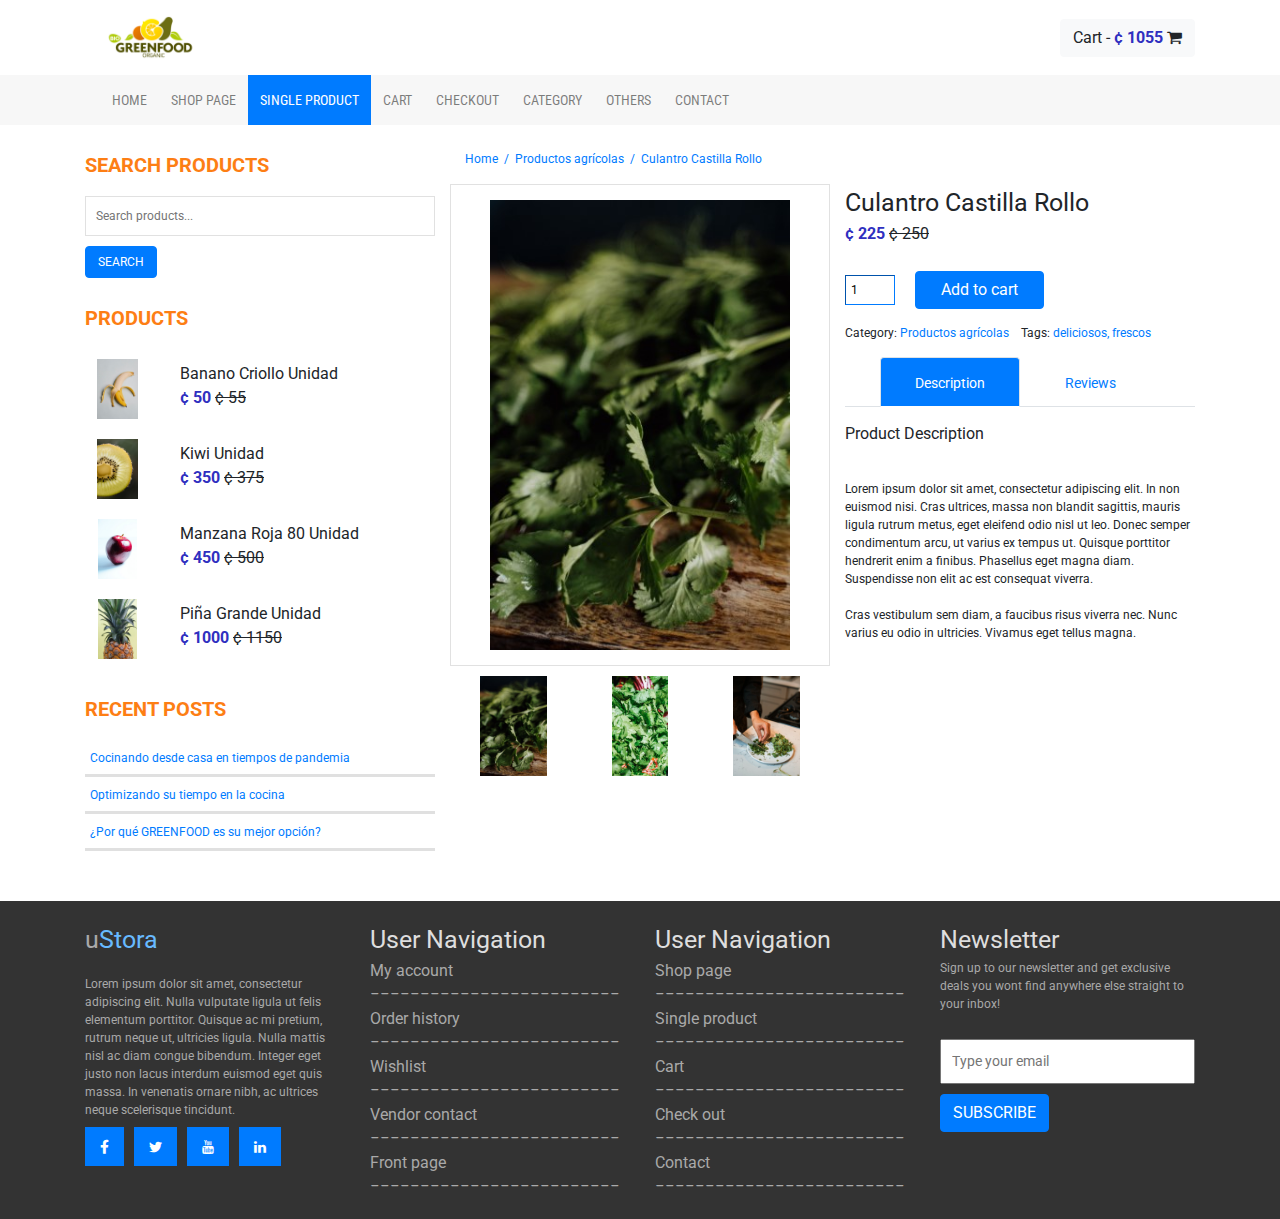
<file: product-culantro.html>
<!DOCTYPE html>
<html lang="en">

<head>
    <meta charset="utf-8">
    <meta name="viewport" content="width=device-width, initial-scale=1.0, shrink-to-fit=no">
    <title>Progra3-Proyecto1</title>
    <link rel="stylesheet" href="assets/bootstrap/css/bootstrap.min.css">
    <link rel="stylesheet" href="https://fonts.googleapis.com/css?family=Courier+Prime&amp;display=swap">
    <link rel="stylesheet" href="https://fonts.googleapis.com/css?family=Roboto&amp;display=swap">
    <link rel="stylesheet" href="https://fonts.googleapis.com/css?family=Roboto+Condensed&amp;display=swap">
    <link rel="stylesheet" href="assets/fonts/fontawesome-all.min.css">
    <link rel="stylesheet" href="assets/fonts/font-awesome.min.css">
    <link rel="stylesheet" href="assets/fonts/ionicons.min.css">
    <link rel="stylesheet" href="assets/fonts/fontawesome5-overrides.min.css">
    <link rel="stylesheet" href="assets/css/best-carousel-slide.css">
    <link rel="stylesheet" href="https://cdnjs.cloudflare.com/ajax/libs/animate.css/3.5.2/animate.min.css">
    <link rel="stylesheet" href="assets/css/Social-Icons.css">
    <link rel="stylesheet" href="assets/css/styles.css">
</head>

<body style="font-family: Roboto, sans-serif;">
    <div style="height: auto;background: #FFF;">
        <div class="container">
            <div class="row">
                <div class="col-12 col-sm-6 col-md-6 col-lg-6 text-center text-sm-left text-md-left text-lg-left text-xl-left"><a href="index.html"><img src="assets/img/otras/logo.png" style="height: 75px;" /></a></div>
                <div class="col-12 col-sm-6 text-center text-sm-right text-md-right text-lg-right text-xl-right" style="margin-top: 18.5px;"><a href="shopping-cart-products.html" class="btn btn-light text-center" id="boton-centrado" type="button">Cart - <span style="color:rgb(47, 47, 192); font-weight: 700; ">¢ 1055</span> <i class="fa fa-shopping-cart"></i></a></div>
            </div>
        </div>
    </div>
    <div style="background: #f7f7f7;">
        <div class="container">
            <nav class="navbar navbar-light navbar-expand-md" style="padding: 0px;font-family: 'Roboto Condensed', sans-serif;">
                <div class="container-fluid"><button data-toggle="collapse" class="navbar-toggler" data-target="#navcol-1"><span class="sr-only">Toggle navigation</span><span class="navbar-toggler-icon"></span></button>
                    <div class="collapse navbar-collapse" id="navcol-1">
                        <ul class="navbar-nav mr-auto">
                            <li class="nav-item"><a class="nav-link" href="index.html">HOME</a></li>
                            <li class="nav-item"><a class="nav-link" href="shop.html">SHOP PAGE</a></li>
                            <li class="nav-item"><a class="nav-link active" href="shop.html">SINGLE PRODUCT</a></li>
                            <li class="nav-item"><a class="nav-link" href="shopping-cart-products.html">CART</a></li>
                            <li class="nav-item"><a class="nav-link" href="shopping-cart-billing-shipping.html">CHECKOUT</a></li>
                            <li class="nav-item"><a class="nav-link" href="#">CATEGORY</a></li>
                            <li class="nav-item"><a class="nav-link" href="#">OTHERS</a></li>
                            <li class="nav-item"><a class="nav-link" href="#">CONTACT</a></li>
                        </ul>
                    </div>
                </div>
            </nav>
        </div>
    </div>
    <div class="container" style="margin-top: 25px;">
        <div class="row">
            <div class="col-12 col-md-6 col-lg-4 col-xl-4">
                <div class="row" style="margin-bottom: 25PX;">
                    <div class="col">
                        <p style="color: var(--orange);font-weight: bold;font-size: 20px;">SEARCH PRODUCTS</p><input type="text" style="width: 100%;margin-bottom: 10px;border: 1px solid rgb(225,225,225);padding: 10px;font-size: 12px;" placeholder="Search products..."><button class="btn btn-primary" type="button" style="font-size: 12PX;">SEARCH</button>
                    </div>
                </div>
                <div class="row">
                    <div class="col">
                        <p style="color: var(--orange);font-weight: bold;font-size: 20px;">PRODUCTS</p>
                        <div class="row">
                            <div class="col-3 thumbnails-mini-frame"><img class="thumbnails-mini" src="assets/img/otras/otros-productos-banano.jpg"></div>
                            <div class="col-9">
                                <div class="div-mini-frame">
                                    <p style="margin-bottom: 0;">Banano Criollo Unidad</p><p style="margin-bottom: 0px;"><span style="font-weight: 700; color:rgb(47, 47, 192);">¢ 50</span> <span style="text-decoration: line-through;">¢ 55</span></p>
                                </div>
                            </div>
                        </div>
                        <div class="row">
                            <div class="col-3 thumbnails-mini-frame"><img class="thumbnails-mini" src="assets/img/otras/otros-productos-kiwi.jpg"></div>
                            <div class="col-9">
                                <div class="div-mini-frame">
                                    <p style="margin-bottom: 0;">Kiwi Unidad</p><p style="margin-bottom: 0px;"><span style="font-weight: 700; color:rgb(47, 47, 192);">¢ 350</span> <span style="text-decoration: line-through;">¢ 375</span></p>
                                </div>
                            </div>
                        </div>
                        <div class="row">
                            <div class="col-3 thumbnails-mini-frame"><img class="thumbnails-mini" src="assets/img/otras/otros-productos-manzana.jpg"></div>
                            <div class="col-9">
                                <div class="div-mini-frame">
                                    <p style="margin-bottom: 0;">Manzana Roja 80 Unidad</p><p style="margin-bottom: 0px;"><span style="font-weight: 700; color:rgb(47, 47, 192);">¢ 450</span> <span style="text-decoration: line-through;">¢ 500</span></p>
                                </div>
                            </div>
                        </div>
                        <div class="row">
                            <div class="col-3 thumbnails-mini-frame"><img class="thumbnails-mini" src="assets/img/otras/otros-productos-pina.jpg"></div>
                            <div class="col-9">
                                <div class="div-mini-frame">
                                    <p style="margin-bottom: 0;">Piña Grande Unidad</p><p style="margin-bottom: 0px;"><span style="font-weight: 700; color:rgb(47, 47, 192);">¢ 1000</span> <span style="text-decoration: line-through;">¢ 1150</span></p>
                                </div>
                            </div>
                        </div>
                    </div>
                </div>
                <div class="row">
                    <div class="col-12">
                        <p style="margin-top: 25PX;color: var(--orange);font-size: 20px;font-weight: bold;">RECENT POSTS</p>
                        <div style="border-bottom-style: solid;border-bottom-style: solid;border-bottom-color: rgb(224,224,224);padding: 5px;"><a class="recent-posts" href="#" style="font-size: 12px;">Cocinando desde casa en tiempos de pandemia</a></div>
                        <div style="border-bottom-style: solid;border-bottom-style: solid;border-bottom-color: rgb(224,224,224);padding: 5px;"><a class="recent-posts" href="#" style="font-size: 12px;">Optimizando su tiempo en la cocina</a></div>
                        <div style="border-bottom-style: solid;border-bottom-style: solid;border-bottom-color: rgb(224,224,224);padding: 5px;"><a class="recent-posts" href="#" style="font-size: 12px;">¿Por qué GREENFOOD es su mejor opción?</a></div>
                    </div>
                </div>
            </div>
            <div class="col">
                <div class="row">
                    <div class="col">
                        <p style="color: var(--blue);font-size: 12px;">Home&nbsp; /&nbsp; Productos agrícolas&nbsp; /&nbsp; Culantro Castilla Rollo</p>
                    </div>
                </div>
                <div class="row">
                    <div class="col">
                        <div class="row">
                            <div class="col-12 thumbnails-mini-frame" style="text-align: center;padding: 15px;border: 1px solid rgb(225,225,225) ;"><img class="thumbnails-normal" src="assets/img/thumbnails/small-culantro-03.jpg"></div>
                        </div>
                        <div class="row">
                            <div class="col-3 thumbnails-mini-frame"><img class="thumbnails-medium" src="assets/img/thumbnails/small-culantro-03.jpg"></div>
                            <div class="col-3 thumbnails-mini-frame"><img class="thumbnails-medium" src="assets/img/thumbnails/small-culantro-02.jpg"></div>
                            <div class="col-3 thumbnails-mini-frame"><img class="thumbnails-medium" src="assets/img/thumbnails/small-culantro-01.jpg"></div>
                        </div>
                    </div>
                    <div class="col">
                        <p style="margin-bottom: 0;font-size: 25px;">Culantro Castilla Rollo</p><p style="margin-bottom: 25px;"><span style="font-weight: 700; color:rgb(47, 47, 192);">¢ 225</span> <span style="text-decoration: line-through;">¢ 250</span></p><input type="text" style="width: 50px;padding: 5px;font-size: 12px;border-width: 1px;border-color: var(--blue);margin-right: 20px;" value="1"><button class="btn btn-primary" type="button" style="padding-left: 25px;padding-right: 25px;">Add to cart</button>
                        <p style="margin-top: 15px;margin-bottom: 15px;font-size: 12px;">Category:&nbsp;<a href="#">Productos agrícolas</a>&nbsp; &nbsp; Tags:&nbsp;<a href="#">deliciosos, frescos</a></p>
                        <div>
                            <ul role="tablist" class="nav nav-tabs" style="width: 100%;">
                                <li role="presentation" class="nav-item" style="width: 40%;margin-left: 10%;"><a role="tab" data-toggle="tab" class="nav-link active" href="#tab-1">Description</a></li>
                                <li role="presentation" class="nav-item" style="width: 40%;"><a role="tab" data-toggle="tab" class="nav-link" href="#tab-2">Reviews</a></li>
                            </ul>
                            <div class="tab-content">
                                <div role="tabpanel" class="tab-pane active" id="tab-1" style="margin-top: 15px;">
                                    <p>Product Description</p>
                                    <p style="font-size: 12px;"><br />Lorem ipsum dolor sit amet, consectetur adipiscing elit. In non euismod nisi. Cras ultrices, massa non blandit sagittis, mauris ligula rutrum metus, eget eleifend odio nisl ut leo. Donec semper condimentum arcu, ut varius ex tempus ut. Quisque porttitor hendrerit enim a finibus. Phasellus eget magna diam. Suspendisse non elit ac est consequat viverra.<br /><br />Cras vestibulum sem diam, a faucibus risus viverra nec. Nunc varius eu odio in ultricies. Vivamus eget tellus magna.<br /><br /></p>
                                </div>
                                <div role="tabpanel" class="tab-pane" id="tab-2" style="margin-top: 15px;">
                                    <p style="font-size: 12px;">Delicioso producto! Lo recomiendo, al igual que el servicio de entrega de la empresa...<br />
                                        <span style="color: goldenrod;">
                                            <i class="fa fa-star"></i>  <i class="fa fa-star"></i>  <i class="fa fa-star"></i>  <i class="fa fa-star"></i>  <i class="fa fa-star"></i>
                                            - (PERFECT SCORE)
                                        </span>
                                    </p>
                                    <p style="font-size: 12px;">Muy satisfecho con el tiempo de entrega :-)<br />
                                        <span style="color: goldenrod;">
                                            <i class="fa fa-star"></i>  <i class="fa fa-star"></i>  <i class="fa fa-star"></i>  <i class="fa fa-star"></i>  <i class="fa fa-star"></i>
                                            - (PERFECT SCORE)
                                        </span>
                                    </p>
                                    <p style="font-size: 12px;">Era exactamente lo que buscaba, me encanta!<br />
                                        <span style="color: goldenrod;">
                                            <i class="fa fa-star"></i>  <i class="fa fa-star"></i>  <i class="fa fa-star"></i>  <i class="fa fa-star"></i>  <i class="fa fa-star"></i>
                                            - (PERFECT SCORE)
                                        </span>
                                    </p>
                                </div>
                            </div>
                        </div>
                    </div>
                </div>
            </div>
        </div>
    </div>
    <div style="background: #333333;margin-top: 50px;">
        <div class="container">
            <div class="row" style="padding-top: 20px;padding-bottom: 20px;">
                <div class="col-md-3"><p style="font-size: 25px;"><span style="color:darkgray">u</span><span style="color: #68BAFF;">Stora</span></p>
                    <p style="color: darkgray;font-size: 12px;">Lorem ipsum dolor sit amet, consectetur adipiscing elit. Nulla vulputate ligula ut felis elementum porttitor. Quisque ac mi pretium, rutrum neque ut, ultricies ligula. Nulla mattis nisl ac diam congue bibendum. Integer eget justo non lacus interdum euismod eget quis massa. In venenatis ornare nibh, ac ultrices neque scelerisque tincidunt.<br></p>
                    <div class="social-icons"><a class="social-icon-box" href="#"><i class="fab fa-facebook-f"></i></a><a class="social-icon-box" href="#"><i class="icon ion-social-twitter"></i></a><a class="social-icon-box" href="#"><i class="fa fa-youtube"></i></a><a class="social-icon-box" href="#"><i class="fa fa-linkedin"></i></a></div>
                </div>
                <div class="col-md-3">
                    <p class="p-footer" style="color: #dedede;font-size: 25px;font-family: Roboto, sans-serif;">User Navigation</p><a href="#" style="color: darkgray;">My account</a>
                    <p class="p-footer" style="color: darkgray;font-family: 'Courier Prime', monospace;">-------------------------</p><a href="#" style="color: darkgray;">Order history</a>
                    <p class="p-footer" style="color: darkgray;font-family: 'Courier Prime', monospace;">-------------------------</p><a href="#" style="color: darkgray;">Wishlist</a>
                    <p class="p-footer" style="color: darkgray;font-family: 'Courier Prime', monospace;">-------------------------</p><a href="#" style="color: darkgray;">Vendor contact</a>
                    <p class="p-footer" style="color: darkgray;font-family: 'Courier Prime', monospace;">-------------------------</p><a href="#" style="color: darkgray;">Front page</a>
                    <p class="p-footer" style="color: darkgray;font-family: 'Courier Prime', monospace;">-------------------------</p>
                </div>
                <div class="col-md-3">
                    <p class="p-footer" style="color: #dedede;font-size: 25px;font-family: Roboto, sans-serif;">User Navigation</p><a href="shop.html" style="color: darkgray;">Shop page</a>
                    <p class="p-footer" style="color: darkgray;font-family: 'Courier Prime', monospace;">-------------------------</p><a href="shop.html" style="color: darkgray;">Single product</a>
                    <p class="p-footer" style="color: darkgray;font-family: 'Courier Prime', monospace;">-------------------------</p><a href="shopping-cart-products.html" style="color: darkgray;">Cart</a>
                    <p class="p-footer" style="color: darkgray;font-family: 'Courier Prime', monospace;">-------------------------</p><a href="shopping-cart-billing-shipping.html" style="color: darkgray;">Check out</a>
                    <p class="p-footer" style="color: darkgray;font-family: 'Courier Prime', monospace;">-------------------------</p><a href="#" style="color: darkgray;">Contact</a>
                    <p class="p-footer" style="color: darkgray;font-family: 'Courier Prime', monospace;">-------------------------</p>
                </div>
                <div class="col-md-3">
                    <p class="p-footer" style="color: #dedede;font-size: 25px;font-family: Roboto, sans-serif;">Newsletter</p>
                    <p style="color: darkgray;font-size: 12px;">Sign up to our newsletter and get exclusive deals you wont find anywhere else straight to your inbox!<br></p><input type="text" style="padding: 10px;width: 100%;font-size: 14px;margin-bottom: 10px;margin-top: 10px;" placeholder="Type your email"><button class="btn btn-primary" type="button">SUBSCRIBE</button>
                </div>
            </div>
        </div>
    </div>
    <script src="assets/js/jquery.min.js"></script>
    <script src="assets/bootstrap/js/bootstrap.min.js"></script>
    <script src="assets/js/bs-init.js"></script>
</body>

</html>
</file>
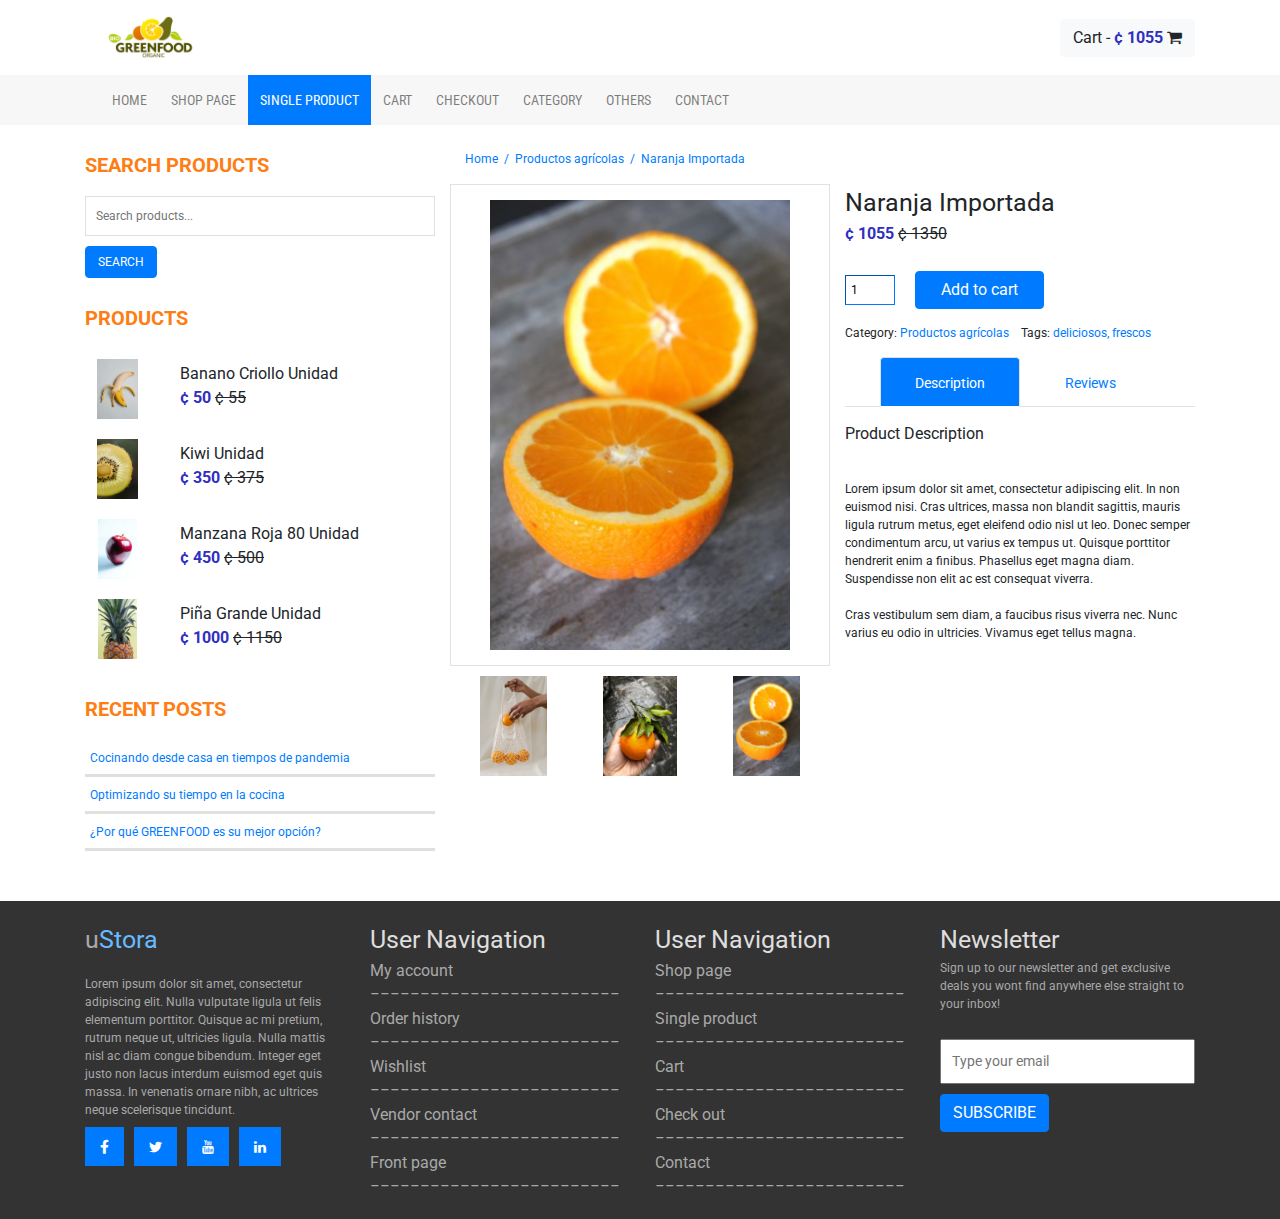
<file: product-naranja.html>
<!DOCTYPE html>
<html lang="en">

<head>
    <meta charset="utf-8">
    <meta name="viewport" content="width=device-width, initial-scale=1.0, shrink-to-fit=no">
    <title>Progra3-Proyecto1</title>
    <link rel="stylesheet" href="assets/bootstrap/css/bootstrap.min.css">
    <link rel="stylesheet" href="https://fonts.googleapis.com/css?family=Courier+Prime&amp;display=swap">
    <link rel="stylesheet" href="https://fonts.googleapis.com/css?family=Roboto&amp;display=swap">
    <link rel="stylesheet" href="https://fonts.googleapis.com/css?family=Roboto+Condensed&amp;display=swap">
    <link rel="stylesheet" href="assets/fonts/fontawesome-all.min.css">
    <link rel="stylesheet" href="assets/fonts/font-awesome.min.css">
    <link rel="stylesheet" href="assets/fonts/ionicons.min.css">
    <link rel="stylesheet" href="assets/fonts/fontawesome5-overrides.min.css">
    <link rel="stylesheet" href="assets/css/best-carousel-slide.css">
    <link rel="stylesheet" href="https://cdnjs.cloudflare.com/ajax/libs/animate.css/3.5.2/animate.min.css">
    <link rel="stylesheet" href="assets/css/Social-Icons.css">
    <link rel="stylesheet" href="assets/css/styles.css">
</head>

<body style="font-family: Roboto, sans-serif;">
    <div style="height: auto;background: #FFF;">
        <div class="container">
            <div class="row">
                <div class="col-12 col-sm-6 col-md-6 col-lg-6 text-center text-sm-left text-md-left text-lg-left text-xl-left"><a href="index.html"><img src="assets/img/otras/logo.png" style="height: 75px;" /></a></div>
                <div class="col-12 col-sm-6 text-center text-sm-right text-md-right text-lg-right text-xl-right" style="margin-top: 18.5px;"><a href="shopping-cart-products.html" class="btn btn-light text-center" id="boton-centrado" type="button">Cart - <span style="color:rgb(47, 47, 192); font-weight: 700; ">¢ 1055</span> <i class="fa fa-shopping-cart"></i></a></div>
            </div>
        </div>
    </div>
    <div style="background: #f7f7f7;">
        <div class="container">
            <nav class="navbar navbar-light navbar-expand-md" style="padding: 0px;font-family: 'Roboto Condensed', sans-serif;">
                <div class="container-fluid"><button data-toggle="collapse" class="navbar-toggler" data-target="#navcol-1"><span class="sr-only">Toggle navigation</span><span class="navbar-toggler-icon"></span></button>
                    <div class="collapse navbar-collapse" id="navcol-1">
                        <ul class="navbar-nav mr-auto">
                            <li class="nav-item"><a class="nav-link" href="index.html">HOME</a></li>
                            <li class="nav-item"><a class="nav-link" href="shop.html">SHOP PAGE</a></li>
                            <li class="nav-item"><a class="nav-link active" href="shop.html">SINGLE PRODUCT</a></li>
                            <li class="nav-item"><a class="nav-link" href="shopping-cart-products.html">CART</a></li>
                            <li class="nav-item"><a class="nav-link" href="shopping-cart-billing-shipping.html">CHECKOUT</a></li>
                            <li class="nav-item"><a class="nav-link" href="#">CATEGORY</a></li>
                            <li class="nav-item"><a class="nav-link" href="#">OTHERS</a></li>
                            <li class="nav-item"><a class="nav-link" href="#">CONTACT</a></li>
                        </ul>
                    </div>
                </div>
            </nav>
        </div>
    </div>
    <div class="container" style="margin-top: 25px;">
        <div class="row">
            <div class="col-12 col-md-6 col-lg-4 col-xl-4">
                <div class="row" style="margin-bottom: 25PX;">
                    <div class="col">
                        <p style="color: var(--orange);font-weight: bold;font-size: 20px;">SEARCH PRODUCTS</p><input type="text" style="width: 100%;margin-bottom: 10px;border: 1px solid rgb(225,225,225);padding: 10px;font-size: 12px;" placeholder="Search products..."><button class="btn btn-primary" type="button" style="font-size: 12PX;">SEARCH</button>
                    </div>
                </div>
                <div class="row">
                    <div class="col">
                        <p style="color: var(--orange);font-weight: bold;font-size: 20px;">PRODUCTS</p>
                        <div class="row">
                            <div class="col-3 thumbnails-mini-frame"><img class="thumbnails-mini" src="assets/img/otras/otros-productos-banano.jpg"></div>
                            <div class="col-9">
                                <div class="div-mini-frame">
                                    <p style="margin-bottom: 0;">Banano Criollo Unidad</p><p style="margin-bottom: 0px;"><span style="font-weight: 700; color:rgb(47, 47, 192);">¢ 50</span> <span style="text-decoration: line-through;">¢ 55</span></p>
                                </div>
                            </div>
                        </div>
                        <div class="row">
                            <div class="col-3 thumbnails-mini-frame"><img class="thumbnails-mini" src="assets/img/otras/otros-productos-kiwi.jpg"></div>
                            <div class="col-9">
                                <div class="div-mini-frame">
                                    <p style="margin-bottom: 0;">Kiwi Unidad</p><p style="margin-bottom: 0px;"><span style="font-weight: 700; color:rgb(47, 47, 192);">¢ 350</span> <span style="text-decoration: line-through;">¢ 375</span></p>
                                </div>
                            </div>
                        </div>
                        <div class="row">
                            <div class="col-3 thumbnails-mini-frame"><img class="thumbnails-mini" src="assets/img/otras/otros-productos-manzana.jpg"></div>
                            <div class="col-9">
                                <div class="div-mini-frame">
                                    <p style="margin-bottom: 0;">Manzana Roja 80 Unidad</p><p style="margin-bottom: 0px;"><span style="font-weight: 700; color:rgb(47, 47, 192);">¢ 450</span> <span style="text-decoration: line-through;">¢ 500</span></p>
                                </div>
                            </div>
                        </div>
                        <div class="row">
                            <div class="col-3 thumbnails-mini-frame"><img class="thumbnails-mini" src="assets/img/otras/otros-productos-pina.jpg"></div>
                            <div class="col-9">
                                <div class="div-mini-frame">
                                    <p style="margin-bottom: 0;">Piña Grande Unidad</p><p style="margin-bottom: 0px;"><span style="font-weight: 700; color:rgb(47, 47, 192);">¢ 1000</span> <span style="text-decoration: line-through;">¢ 1150</span></p>
                                </div>
                            </div>
                        </div>
                    </div>
                </div>
                <div class="row">
                    <div class="col-12">
                        <p style="margin-top: 25PX;color: var(--orange);font-size: 20px;font-weight: bold;">RECENT POSTS</p>
                        <div style="border-bottom-style: solid;border-bottom-style: solid;border-bottom-color: rgb(224,224,224);padding: 5px;"><a class="recent-posts" href="#" style="font-size: 12px;">Cocinando desde casa en tiempos de pandemia</a></div>
                        <div style="border-bottom-style: solid;border-bottom-style: solid;border-bottom-color: rgb(224,224,224);padding: 5px;"><a class="recent-posts" href="#" style="font-size: 12px;">Optimizando su tiempo en la cocina</a></div>
                        <div style="border-bottom-style: solid;border-bottom-style: solid;border-bottom-color: rgb(224,224,224);padding: 5px;"><a class="recent-posts" href="#" style="font-size: 12px;">¿Por qué GREENFOOD es su mejor opción?</a></div>
                    </div>
                </div>
            </div>
            <div class="col">
                <div class="row">
                    <div class="col">
                        <p style="color: var(--blue);font-size: 12px;">Home&nbsp; /&nbsp; Productos agrícolas&nbsp; /&nbsp; Naranja Importada</p>
                    </div>
                </div>
                <div class="row">
                    <div class="col">
                        <div class="row">
                            <div class="col-12 thumbnails-mini-frame" style="text-align: center;padding: 15px;border: 1px solid rgb(225,225,225) ;"><img class="thumbnails-normal" src="assets/img/thumbnails/small-naranja-02.jpg"></div>
                        </div>
                        <div class="row">
                            <div class="col-3 thumbnails-mini-frame"><img class="thumbnails-medium" src="assets/img/thumbnails/small-naranja-01.jpg"></div>
                            <div class="col-3 thumbnails-mini-frame"><img class="thumbnails-medium" src="assets/img/thumbnails/small-naranja-03.jpg"></div>
                            <div class="col-3 thumbnails-mini-frame"><img class="thumbnails-medium" src="assets/img/thumbnails/small-naranja-02.jpg"></div>
                        </div>
                    </div>
                    <div class="col">
                        <p style="margin-bottom: 0;font-size: 25px;">Naranja Importada</p><p style="margin-bottom: 25px;"><span style="font-weight: 700; color:rgb(47, 47, 192);">¢ 1055</span> <span style="text-decoration: line-through;">¢ 1350</span></p><input type="text" style="width: 50px;padding: 5px;font-size: 12px;border-width: 1px;border-color: var(--blue);margin-right: 20px;" value="1"><button class="btn btn-primary" type="button" style="padding-left: 25px;padding-right: 25px;">Add to cart</button>
                        <p style="margin-top: 15px;margin-bottom: 15px;font-size: 12px;">Category:&nbsp;<a href="#">Productos agrícolas</a>&nbsp; &nbsp; Tags:&nbsp;<a href="#">deliciosos, frescos</a></p>
                        <div>
                            <ul role="tablist" class="nav nav-tabs" style="width: 100%;">
                                <li role="presentation" class="nav-item" style="width: 40%;margin-left: 10%;"><a role="tab" data-toggle="tab" class="nav-link active" href="#tab-1">Description</a></li>
                                <li role="presentation" class="nav-item" style="width: 40%;"><a role="tab" data-toggle="tab" class="nav-link" href="#tab-2">Reviews</a></li>
                            </ul>
                            <div class="tab-content">
                                <div role="tabpanel" class="tab-pane active" id="tab-1" style="margin-top: 15px;">
                                    <p>Product Description</p>
                                    <p style="font-size: 12px;"><br />Lorem ipsum dolor sit amet, consectetur adipiscing elit. In non euismod nisi. Cras ultrices, massa non blandit sagittis, mauris ligula rutrum metus, eget eleifend odio nisl ut leo. Donec semper condimentum arcu, ut varius ex tempus ut. Quisque porttitor hendrerit enim a finibus. Phasellus eget magna diam. Suspendisse non elit ac est consequat viverra.<br /><br />Cras vestibulum sem diam, a faucibus risus viverra nec. Nunc varius eu odio in ultricies. Vivamus eget tellus magna.<br /><br /></p>
                                </div>
                                <div role="tabpanel" class="tab-pane" id="tab-2" style="margin-top: 15px;">
                                    <p style="font-size: 12px;">Delicioso producto! Lo recomiendo, al igual que el servicio de entrega de la empresa...<br />
                                        <span style="color: goldenrod;">
                                            <i class="fa fa-star"></i>  <i class="fa fa-star"></i>  <i class="fa fa-star"></i>  <i class="fa fa-star"></i>  <i class="fa fa-star"></i>
                                            - (PERFECT SCORE)
                                        </span>
                                    </p>
                                    <p style="font-size: 12px;">Muy satisfecho con el tiempo de entrega :-)<br />
                                        <span style="color: goldenrod;">
                                            <i class="fa fa-star"></i>  <i class="fa fa-star"></i>  <i class="fa fa-star"></i>  <i class="fa fa-star"></i>  <i class="fa fa-star"></i>
                                            - (PERFECT SCORE)
                                        </span>
                                    </p>
                                    <p style="font-size: 12px;">Era exactamente lo que buscaba, me encanta!<br />
                                        <span style="color: goldenrod;">
                                            <i class="fa fa-star"></i>  <i class="fa fa-star"></i>  <i class="fa fa-star"></i>  <i class="fa fa-star"></i>  <i class="fa fa-star"></i>
                                            - (PERFECT SCORE)
                                        </span>
                                    </p>
                                </div>
                            </div>
                        </div>
                    </div>
                </div>
            </div>
        </div>
    </div>
    <div style="background: #333333;margin-top: 50px;">
        <div class="container">
            <div class="row" style="padding-top: 20px;padding-bottom: 20px;">
                <div class="col-md-3"><p style="font-size: 25px;"><span style="color:darkgray">u</span><span style="color: #68BAFF;">Stora</span></p>
                    <p style="color: darkgray;font-size: 12px;">Lorem ipsum dolor sit amet, consectetur adipiscing elit. Nulla vulputate ligula ut felis elementum porttitor. Quisque ac mi pretium, rutrum neque ut, ultricies ligula. Nulla mattis nisl ac diam congue bibendum. Integer eget justo non lacus interdum euismod eget quis massa. In venenatis ornare nibh, ac ultrices neque scelerisque tincidunt.<br></p>
                    <div class="social-icons"><a class="social-icon-box" href="#"><i class="fab fa-facebook-f"></i></a><a class="social-icon-box" href="#"><i class="icon ion-social-twitter"></i></a><a class="social-icon-box" href="#"><i class="fa fa-youtube"></i></a><a class="social-icon-box" href="#"><i class="fa fa-linkedin"></i></a></div>
                </div>
                <div class="col-md-3">
                    <p class="p-footer" style="color: #dedede;font-size: 25px;font-family: Roboto, sans-serif;">User Navigation</p><a href="#" style="color: darkgray;">My account</a>
                    <p class="p-footer" style="color: darkgray;font-family: 'Courier Prime', monospace;">-------------------------</p><a href="#" style="color: darkgray;">Order history</a>
                    <p class="p-footer" style="color: darkgray;font-family: 'Courier Prime', monospace;">-------------------------</p><a href="#" style="color: darkgray;">Wishlist</a>
                    <p class="p-footer" style="color: darkgray;font-family: 'Courier Prime', monospace;">-------------------------</p><a href="#" style="color: darkgray;">Vendor contact</a>
                    <p class="p-footer" style="color: darkgray;font-family: 'Courier Prime', monospace;">-------------------------</p><a href="#" style="color: darkgray;">Front page</a>
                    <p class="p-footer" style="color: darkgray;font-family: 'Courier Prime', monospace;">-------------------------</p>
                </div>
                <div class="col-md-3">
                    <p class="p-footer" style="color: #dedede;font-size: 25px;font-family: Roboto, sans-serif;">User Navigation</p><a href="shop.html" style="color: darkgray;">Shop page</a>
                    <p class="p-footer" style="color: darkgray;font-family: 'Courier Prime', monospace;">-------------------------</p><a href="shop.html" style="color: darkgray;">Single product</a>
                    <p class="p-footer" style="color: darkgray;font-family: 'Courier Prime', monospace;">-------------------------</p><a href="shopping-cart-products.html" style="color: darkgray;">Cart</a>
                    <p class="p-footer" style="color: darkgray;font-family: 'Courier Prime', monospace;">-------------------------</p><a href="shopping-cart-billing-shipping.html" style="color: darkgray;">Check out</a>
                    <p class="p-footer" style="color: darkgray;font-family: 'Courier Prime', monospace;">-------------------------</p><a href="#" style="color: darkgray;">Contact</a>
                    <p class="p-footer" style="color: darkgray;font-family: 'Courier Prime', monospace;">-------------------------</p>
                </div>
                <div class="col-md-3">
                    <p class="p-footer" style="color: #dedede;font-size: 25px;font-family: Roboto, sans-serif;">Newsletter</p>
                    <p style="color: darkgray;font-size: 12px;">Sign up to our newsletter and get exclusive deals you wont find anywhere else straight to your inbox!<br></p><input type="text" style="padding: 10px;width: 100%;font-size: 14px;margin-bottom: 10px;margin-top: 10px;" placeholder="Type your email"><button class="btn btn-primary" type="button">SUBSCRIBE</button>
                </div>
            </div>
        </div>
    </div>
    <script src="assets/js/jquery.min.js"></script>
    <script src="assets/bootstrap/js/bootstrap.min.js"></script>
    <script src="assets/js/bs-init.js"></script>
</body>

</html>
</file>
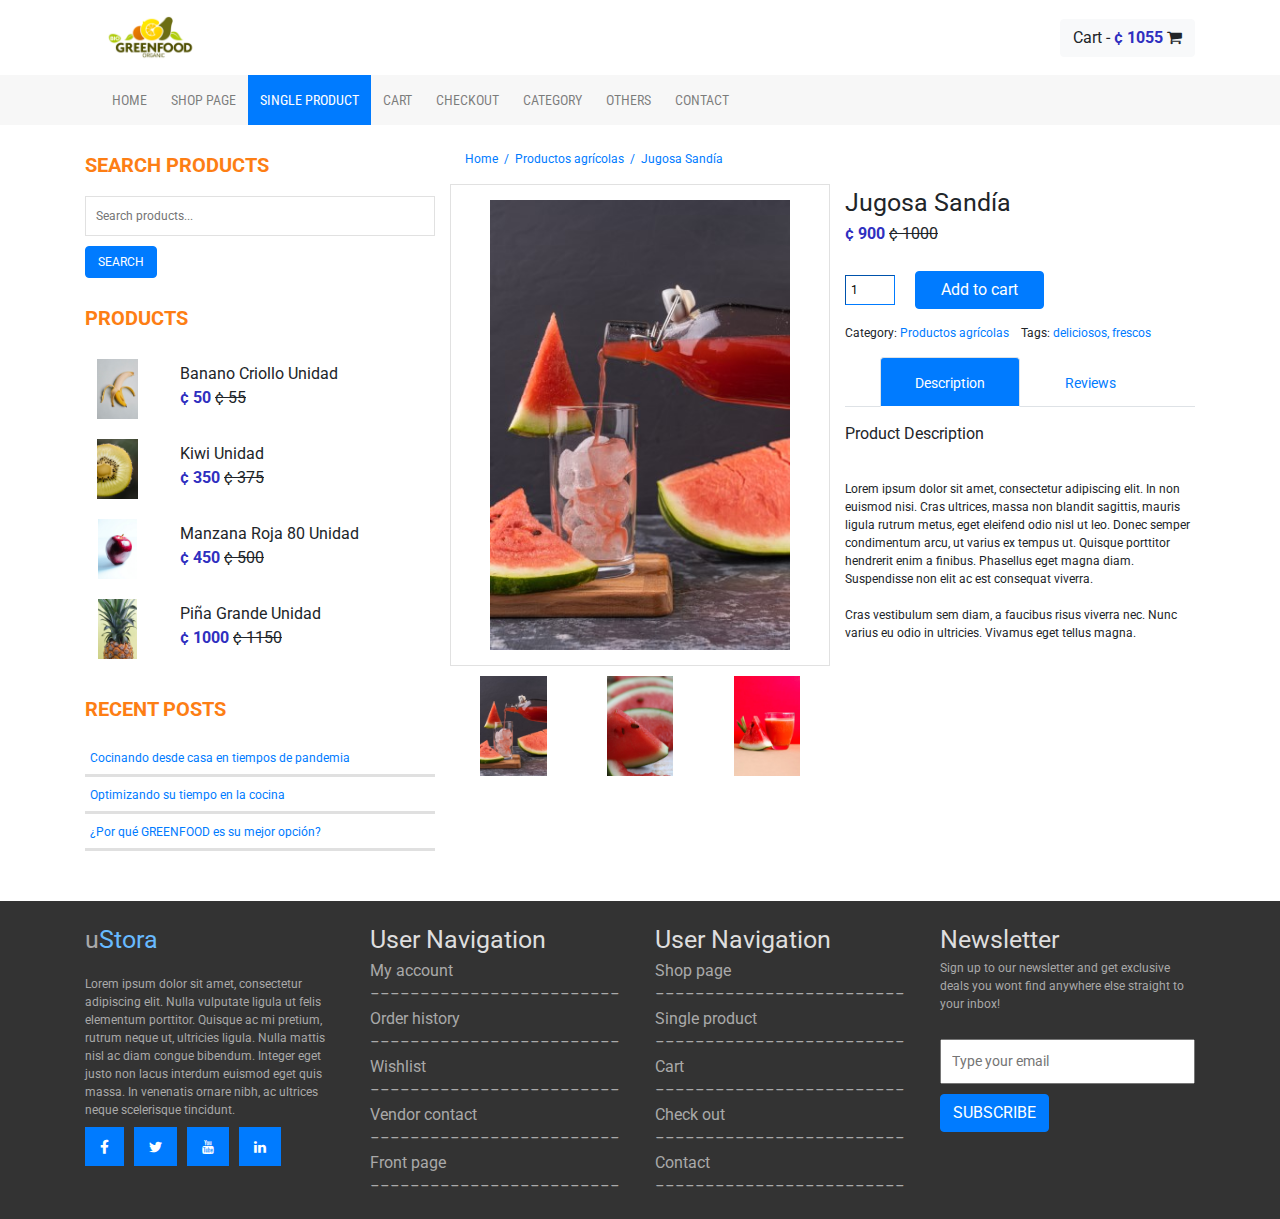
<file: product-sandia.html>
<!DOCTYPE html>
<html lang="en">

<head>
    <meta charset="utf-8">
    <meta name="viewport" content="width=device-width, initial-scale=1.0, shrink-to-fit=no">
    <title>Progra3-Proyecto1</title>
    <link rel="stylesheet" href="assets/bootstrap/css/bootstrap.min.css">
    <link rel="stylesheet" href="https://fonts.googleapis.com/css?family=Courier+Prime&amp;display=swap">
    <link rel="stylesheet" href="https://fonts.googleapis.com/css?family=Roboto&amp;display=swap">
    <link rel="stylesheet" href="https://fonts.googleapis.com/css?family=Roboto+Condensed&amp;display=swap">
    <link rel="stylesheet" href="assets/fonts/fontawesome-all.min.css">
    <link rel="stylesheet" href="assets/fonts/font-awesome.min.css">
    <link rel="stylesheet" href="assets/fonts/ionicons.min.css">
    <link rel="stylesheet" href="assets/fonts/fontawesome5-overrides.min.css">
    <link rel="stylesheet" href="assets/css/best-carousel-slide.css">
    <link rel="stylesheet" href="https://cdnjs.cloudflare.com/ajax/libs/animate.css/3.5.2/animate.min.css">
    <link rel="stylesheet" href="assets/css/Social-Icons.css">
    <link rel="stylesheet" href="assets/css/styles.css">
</head>

<body style="font-family: Roboto, sans-serif;">
    <div style="height: auto;background: #FFF;">
        <div class="container">
            <div class="row">
                <div class="col-12 col-sm-6 col-md-6 col-lg-6 text-center text-sm-left text-md-left text-lg-left text-xl-left"><a href="index.html"><img src="assets/img/otras/logo.png" style="height: 75px;" /></a></div>
                <div class="col-12 col-sm-6 text-center text-sm-right text-md-right text-lg-right text-xl-right" style="margin-top: 18.5px;"><a href="shopping-cart-products.html" class="btn btn-light text-center" id="boton-centrado" type="button">Cart - <span style="color:rgb(47, 47, 192); font-weight: 700; ">¢ 1055</span> <i class="fa fa-shopping-cart"></i></a></div>
            </div>
        </div>
    </div>
    <div style="background: #f7f7f7;">
        <div class="container">
            <nav class="navbar navbar-light navbar-expand-md" style="padding: 0px;font-family: 'Roboto Condensed', sans-serif;">
                <div class="container-fluid"><button data-toggle="collapse" class="navbar-toggler" data-target="#navcol-1"><span class="sr-only">Toggle navigation</span><span class="navbar-toggler-icon"></span></button>
                    <div class="collapse navbar-collapse" id="navcol-1">
                        <ul class="navbar-nav mr-auto">
                            <li class="nav-item"><a class="nav-link" href="index.html">HOME</a></li>
                            <li class="nav-item"><a class="nav-link" href="shop.html">SHOP PAGE</a></li>
                            <li class="nav-item"><a class="nav-link active" href="shop.html">SINGLE PRODUCT</a></li>
                            <li class="nav-item"><a class="nav-link" href="shopping-cart-products.html">CART</a></li>
                            <li class="nav-item"><a class="nav-link" href="shopping-cart-billing-shipping.html">CHECKOUT</a></li>
                            <li class="nav-item"><a class="nav-link" href="#">CATEGORY</a></li>
                            <li class="nav-item"><a class="nav-link" href="#">OTHERS</a></li>
                            <li class="nav-item"><a class="nav-link" href="#">CONTACT</a></li>
                        </ul>
                    </div>
                </div>
            </nav>
        </div>
    </div>
    <div class="container" style="margin-top: 25px;">
        <div class="row">
            <div class="col-12 col-md-6 col-lg-4 col-xl-4">
                <div class="row" style="margin-bottom: 25PX;">
                    <div class="col">
                        <p style="color: var(--orange);font-weight: bold;font-size: 20px;">SEARCH PRODUCTS</p><input type="text" style="width: 100%;margin-bottom: 10px;border: 1px solid rgb(225,225,225);padding: 10px;font-size: 12px;" placeholder="Search products..."><button class="btn btn-primary" type="button" style="font-size: 12PX;">SEARCH</button>
                    </div>
                </div>
                <div class="row">
                    <div class="col">
                        <p style="color: var(--orange);font-weight: bold;font-size: 20px;">PRODUCTS</p>
                        <div class="row">
                            <div class="col-3 thumbnails-mini-frame"><img class="thumbnails-mini" src="assets/img/otras/otros-productos-banano.jpg"></div>
                            <div class="col-9">
                                <div class="div-mini-frame">
                                    <p style="margin-bottom: 0;">Banano Criollo Unidad</p><p style="margin-bottom: 0px;"><span style="font-weight: 700; color:rgb(47, 47, 192);">¢ 50</span> <span style="text-decoration: line-through;">¢ 55</span></p>
                                </div>
                            </div>
                        </div>
                        <div class="row">
                            <div class="col-3 thumbnails-mini-frame"><img class="thumbnails-mini" src="assets/img/otras/otros-productos-kiwi.jpg"></div>
                            <div class="col-9">
                                <div class="div-mini-frame">
                                    <p style="margin-bottom: 0;">Kiwi Unidad</p><p style="margin-bottom: 0px;"><span style="font-weight: 700; color:rgb(47, 47, 192);">¢ 350</span> <span style="text-decoration: line-through;">¢ 375</span></p>
                                </div>
                            </div>
                        </div>
                        <div class="row">
                            <div class="col-3 thumbnails-mini-frame"><img class="thumbnails-mini" src="assets/img/otras/otros-productos-manzana.jpg"></div>
                            <div class="col-9">
                                <div class="div-mini-frame">
                                    <p style="margin-bottom: 0;">Manzana Roja 80 Unidad</p><p style="margin-bottom: 0px;"><span style="font-weight: 700; color:rgb(47, 47, 192);">¢ 450</span> <span style="text-decoration: line-through;">¢ 500</span></p>
                                </div>
                            </div>
                        </div>
                        <div class="row">
                            <div class="col-3 thumbnails-mini-frame"><img class="thumbnails-mini" src="assets/img/otras/otros-productos-pina.jpg"></div>
                            <div class="col-9">
                                <div class="div-mini-frame">
                                    <p style="margin-bottom: 0;">Piña Grande Unidad</p><p style="margin-bottom: 0px;"><span style="font-weight: 700; color:rgb(47, 47, 192);">¢ 1000</span> <span style="text-decoration: line-through;">¢ 1150</span></p>
                                </div>
                            </div>
                        </div>
                    </div>
                </div>
                <div class="row">
                    <div class="col-12">
                        <p style="margin-top: 25PX;color: var(--orange);font-size: 20px;font-weight: bold;">RECENT POSTS</p>
                        <div style="border-bottom-style: solid;border-bottom-style: solid;border-bottom-color: rgb(224,224,224);padding: 5px;"><a class="recent-posts" href="#" style="font-size: 12px;">Cocinando desde casa en tiempos de pandemia</a></div>
                        <div style="border-bottom-style: solid;border-bottom-style: solid;border-bottom-color: rgb(224,224,224);padding: 5px;"><a class="recent-posts" href="#" style="font-size: 12px;">Optimizando su tiempo en la cocina</a></div>
                        <div style="border-bottom-style: solid;border-bottom-style: solid;border-bottom-color: rgb(224,224,224);padding: 5px;"><a class="recent-posts" href="#" style="font-size: 12px;">¿Por qué GREENFOOD es su mejor opción?</a></div>
                    </div>
                </div>
            </div>
            <div class="col">
                <div class="row">
                    <div class="col">
                        <p style="color: var(--blue);font-size: 12px;">Home&nbsp; /&nbsp; Productos agrícolas&nbsp; /&nbsp; Jugosa Sandía<br></p>
                    </div>
                </div>
                <div class="row">
                    <div class="col">
                        <div class="row">
                            <div class="col-12 thumbnails-mini-frame" style="text-align: center;padding: 15px;border: 1px solid rgb(225,225,225) ;"><img class="thumbnails-normal" src="assets/img/thumbnails/small-sandia-02.jpg"></div>
                        </div>
                        <div class="row">
                            <div class="col-3 thumbnails-mini-frame"><img class="thumbnails-medium" src="assets/img/thumbnails/small-sandia-02.jpg"></div>
                            <div class="col-3 thumbnails-mini-frame"><img class="thumbnails-medium" src="assets/img/thumbnails/small-sandia-03.jpg"></div>
                            <div class="col-3 thumbnails-mini-frame"><img class="thumbnails-medium" src="assets/img/thumbnails/small-sandia-01.jpg"></div>
                        </div>
                    </div>
                    <div class="col">
                        <p style="margin-bottom: 0;font-size: 25px;">Jugosa Sandía</p><p style="margin-bottom: 25px;"><span style="font-weight: 700; color:rgb(47, 47, 192);">¢ 900</span> <span style="text-decoration: line-through;">¢ 1000</span></p><input type="text" style="width: 50px;padding: 5px;font-size: 12px;border-width: 1px;border-color: var(--blue);margin-right: 20px;" value="1"><button class="btn btn-primary" type="button" style="padding-left: 25px;padding-right: 25px;">Add to cart</button>
                        <p style="margin-top: 15px;margin-bottom: 15px;font-size: 12px;">Category:&nbsp;<a href="#">Productos agrícolas</a>&nbsp; &nbsp; Tags:&nbsp;<a href="#">deliciosos, frescos</a></p>
                        <div>
                            <ul role="tablist" class="nav nav-tabs" style="width: 100%;">
                                <li role="presentation" class="nav-item" style="width: 40%;margin-left: 10%;"><a role="tab" data-toggle="tab" class="nav-link active" href="#tab-1">Description</a></li>
                                <li role="presentation" class="nav-item" style="width: 40%;"><a role="tab" data-toggle="tab" class="nav-link" href="#tab-2">Reviews</a></li>
                            </ul>
                            <div class="tab-content">
                                <div role="tabpanel" class="tab-pane active" id="tab-1" style="margin-top: 15px;">
                                    <p>Product Description</p>
                                    <p style="font-size: 12px;"><br />Lorem ipsum dolor sit amet, consectetur adipiscing elit. In non euismod nisi. Cras ultrices, massa non blandit sagittis, mauris ligula rutrum metus, eget eleifend odio nisl ut leo. Donec semper condimentum arcu, ut varius ex tempus ut. Quisque porttitor hendrerit enim a finibus. Phasellus eget magna diam. Suspendisse non elit ac est consequat viverra.<br /><br />Cras vestibulum sem diam, a faucibus risus viverra nec. Nunc varius eu odio in ultricies. Vivamus eget tellus magna.<br /><br /></p>
                                </div>
                                <div role="tabpanel" class="tab-pane" id="tab-2" style="margin-top: 15px;">
                                    <p style="font-size: 12px;">Delicioso producto! Lo recomiendo, al igual que el servicio de entrega de la empresa...<br />
                                        <span style="color: goldenrod;">
                                            <i class="fa fa-star"></i>  <i class="fa fa-star"></i>  <i class="fa fa-star"></i>  <i class="fa fa-star"></i>  <i class="fa fa-star"></i>
                                            - (PERFECT SCORE)
                                        </span>
                                    </p>
                                    <p style="font-size: 12px;">Muy satisfecho con el tiempo de entrega :-)<br />
                                        <span style="color: goldenrod;">
                                            <i class="fa fa-star"></i>  <i class="fa fa-star"></i>  <i class="fa fa-star"></i>  <i class="fa fa-star"></i>  <i class="fa fa-star"></i>
                                            - (PERFECT SCORE)
                                        </span>
                                    </p>
                                    <p style="font-size: 12px;">Era exactamente lo que buscaba, me encanta!<br />
                                        <span style="color: goldenrod;">
                                            <i class="fa fa-star"></i>  <i class="fa fa-star"></i>  <i class="fa fa-star"></i>  <i class="fa fa-star"></i>  <i class="fa fa-star"></i>
                                            - (PERFECT SCORE)
                                        </span>
                                    </p>
                                </div>
                            </div>
                        </div>
                    </div>
                </div>
            </div>
        </div>
    </div>
    <div style="background: #333333;margin-top: 50px;">
        <div class="container">
            <div class="row" style="padding-top: 20px;padding-bottom: 20px;">
                <div class="col-md-3"><p style="font-size: 25px;"><span style="color:darkgray">u</span><span style="color: #68BAFF;">Stora</span></p>
                    <p style="color: darkgray;font-size: 12px;">Lorem ipsum dolor sit amet, consectetur adipiscing elit. Nulla vulputate ligula ut felis elementum porttitor. Quisque ac mi pretium, rutrum neque ut, ultricies ligula. Nulla mattis nisl ac diam congue bibendum. Integer eget justo non lacus interdum euismod eget quis massa. In venenatis ornare nibh, ac ultrices neque scelerisque tincidunt.<br></p>
                    <div class="social-icons"><a class="social-icon-box" href="#"><i class="fab fa-facebook-f"></i></a><a class="social-icon-box" href="#"><i class="icon ion-social-twitter"></i></a><a class="social-icon-box" href="#"><i class="fa fa-youtube"></i></a><a class="social-icon-box" href="#"><i class="fa fa-linkedin"></i></a></div>
                </div>
                <div class="col-md-3">
                    <p class="p-footer" style="color: #dedede;font-size: 25px;font-family: Roboto, sans-serif;">User Navigation</p><a href="#" style="color: darkgray;">My account</a>
                    <p class="p-footer" style="color: darkgray;font-family: 'Courier Prime', monospace;">-------------------------</p><a href="#" style="color: darkgray;">Order history</a>
                    <p class="p-footer" style="color: darkgray;font-family: 'Courier Prime', monospace;">-------------------------</p><a href="#" style="color: darkgray;">Wishlist</a>
                    <p class="p-footer" style="color: darkgray;font-family: 'Courier Prime', monospace;">-------------------------</p><a href="#" style="color: darkgray;">Vendor contact</a>
                    <p class="p-footer" style="color: darkgray;font-family: 'Courier Prime', monospace;">-------------------------</p><a href="#" style="color: darkgray;">Front page</a>
                    <p class="p-footer" style="color: darkgray;font-family: 'Courier Prime', monospace;">-------------------------</p>
                </div>
                <div class="col-md-3">
                    <p class="p-footer" style="color: #dedede;font-size: 25px;font-family: Roboto, sans-serif;">User Navigation</p><a href="shop.html" style="color: darkgray;">Shop page</a>
                    <p class="p-footer" style="color: darkgray;font-family: 'Courier Prime', monospace;">-------------------------</p><a href="shop.html" style="color: darkgray;">Single product</a>
                    <p class="p-footer" style="color: darkgray;font-family: 'Courier Prime', monospace;">-------------------------</p><a href="shopping-cart-products.html" style="color: darkgray;">Cart</a>
                    <p class="p-footer" style="color: darkgray;font-family: 'Courier Prime', monospace;">-------------------------</p><a href="shopping-cart-billing-shipping.html" style="color: darkgray;">Check out</a>
                    <p class="p-footer" style="color: darkgray;font-family: 'Courier Prime', monospace;">-------------------------</p><a href="#" style="color: darkgray;">Contact</a>
                    <p class="p-footer" style="color: darkgray;font-family: 'Courier Prime', monospace;">-------------------------</p>
                </div>
                <div class="col-md-3">
                    <p class="p-footer" style="color: #dedede;font-size: 25px;font-family: Roboto, sans-serif;">Newsletter</p>
                    <p style="color: darkgray;font-size: 12px;">Sign up to our newsletter and get exclusive deals you wont find anywhere else straight to your inbox!<br></p><input type="text" style="padding: 10px;width: 100%;font-size: 14px;margin-bottom: 10px;margin-top: 10px;" placeholder="Type your email"><button class="btn btn-primary" type="button">SUBSCRIBE</button>
                </div>
            </div>
        </div>
    </div>
    <script src="assets/js/jquery.min.js"></script>
    <script src="assets/bootstrap/js/bootstrap.min.js"></script>
    <script src="assets/js/bs-init.js"></script>
</body>

</html>
</file>
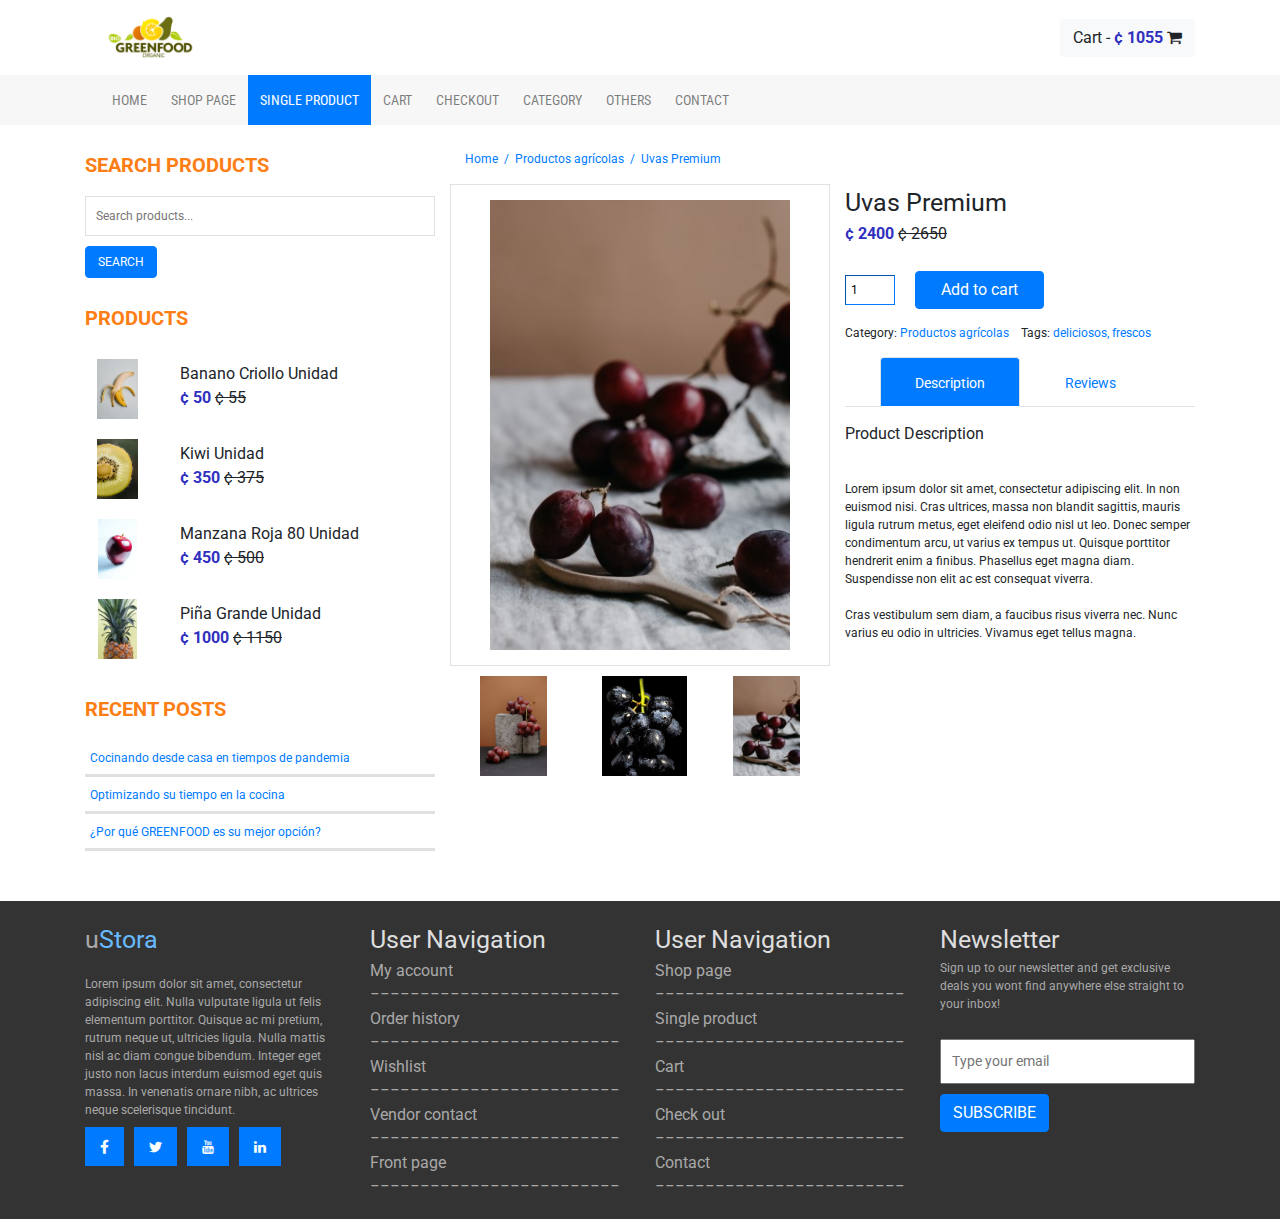
<file: product-uvas.html>
<!DOCTYPE html>
<html lang="en">

<head>
    <meta charset="utf-8">
    <meta name="viewport" content="width=device-width, initial-scale=1.0, shrink-to-fit=no">
    <title>Progra3-Proyecto1</title>
    <link rel="stylesheet" href="assets/bootstrap/css/bootstrap.min.css">
    <link rel="stylesheet" href="https://fonts.googleapis.com/css?family=Courier+Prime&amp;display=swap">
    <link rel="stylesheet" href="https://fonts.googleapis.com/css?family=Roboto&amp;display=swap">
    <link rel="stylesheet" href="https://fonts.googleapis.com/css?family=Roboto+Condensed&amp;display=swap">
    <link rel="stylesheet" href="assets/fonts/fontawesome-all.min.css">
    <link rel="stylesheet" href="assets/fonts/font-awesome.min.css">
    <link rel="stylesheet" href="assets/fonts/ionicons.min.css">
    <link rel="stylesheet" href="assets/fonts/fontawesome5-overrides.min.css">
    <link rel="stylesheet" href="assets/css/best-carousel-slide.css">
    <link rel="stylesheet" href="https://cdnjs.cloudflare.com/ajax/libs/animate.css/3.5.2/animate.min.css">
    <link rel="stylesheet" href="assets/css/Social-Icons.css">
    <link rel="stylesheet" href="assets/css/styles.css">
</head>

<body style="font-family: Roboto, sans-serif;">
    <div style="height: auto;background: #FFF;">
        <div class="container">
            <div class="row">
                <div class="col-12 col-sm-6 col-md-6 col-lg-6 text-center text-sm-left text-md-left text-lg-left text-xl-left"><a href="index.html"><img src="assets/img/otras/logo.png" style="height: 75px;" /></a></div>
                <div class="col-12 col-sm-6 text-center text-sm-right text-md-right text-lg-right text-xl-right" style="margin-top: 18.5px;"><a href="shopping-cart-products.html" class="btn btn-light text-center" id="boton-centrado" type="button">Cart - <span style="color:rgb(47, 47, 192); font-weight: 700; ">¢ 1055</span> <i class="fa fa-shopping-cart"></i></a></div>
            </div>
        </div>
    </div>
    <div style="background: #f7f7f7;">
        <div class="container">
            <nav class="navbar navbar-light navbar-expand-md" style="padding: 0px;font-family: 'Roboto Condensed', sans-serif;">
                <div class="container-fluid"><button data-toggle="collapse" class="navbar-toggler" data-target="#navcol-1"><span class="sr-only">Toggle navigation</span><span class="navbar-toggler-icon"></span></button>
                    <div class="collapse navbar-collapse" id="navcol-1">
                        <ul class="navbar-nav mr-auto">
                            <li class="nav-item"><a class="nav-link" href="index.html">HOME</a></li>
                            <li class="nav-item"><a class="nav-link" href="shop.html">SHOP PAGE</a></li>
                            <li class="nav-item"><a class="nav-link active" href="shop.html">SINGLE PRODUCT</a></li>
                            <li class="nav-item"><a class="nav-link" href="shopping-cart-products.html">CART</a></li>
                            <li class="nav-item"><a class="nav-link" href="shopping-cart-billing-shipping.html">CHECKOUT</a></li>
                            <li class="nav-item"><a class="nav-link" href="#">CATEGORY</a></li>
                            <li class="nav-item"><a class="nav-link" href="#">OTHERS</a></li>
                            <li class="nav-item"><a class="nav-link" href="#">CONTACT</a></li>
                        </ul>
                    </div>
                </div>
            </nav>
        </div>
    </div>
    <div class="container" style="margin-top: 25px;">
        <div class="row">
            <div class="col-12 col-md-6 col-lg-4 col-xl-4">
                <div class="row" style="margin-bottom: 25PX;">
                    <div class="col">
                        <p style="color: var(--orange);font-weight: bold;font-size: 20px;">SEARCH PRODUCTS</p><input type="text" style="width: 100%;margin-bottom: 10px;border: 1px solid rgb(225,225,225);padding: 10px;font-size: 12px;" placeholder="Search products..."><button class="btn btn-primary" type="button" style="font-size: 12PX;">SEARCH</button>
                    </div>
                </div>
                <div class="row">
                    <div class="col">
                        <p style="color: var(--orange);font-weight: bold;font-size: 20px;">PRODUCTS</p>
                        <div class="row">
                            <div class="col-3 thumbnails-mini-frame"><img class="thumbnails-mini" src="assets/img/otras/otros-productos-banano.jpg"></div>
                            <div class="col-9">
                                <div class="div-mini-frame">
                                    <p style="margin-bottom: 0;">Banano Criollo Unidad</p><p style="margin-bottom: 0px;"><span style="font-weight: 700; color:rgb(47, 47, 192);">¢ 50</span> <span style="text-decoration: line-through;">¢ 55</span></p>
                                </div>
                            </div>
                        </div>
                        <div class="row">
                            <div class="col-3 thumbnails-mini-frame"><img class="thumbnails-mini" src="assets/img/otras/otros-productos-kiwi.jpg"></div>
                            <div class="col-9">
                                <div class="div-mini-frame">
                                    <p style="margin-bottom: 0;">Kiwi Unidad</p><p style="margin-bottom: 0px;"><span style="font-weight: 700; color:rgb(47, 47, 192);">¢ 350</span> <span style="text-decoration: line-through;">¢ 375</span></p>
                                </div>
                            </div>
                        </div>
                        <div class="row">
                            <div class="col-3 thumbnails-mini-frame"><img class="thumbnails-mini" src="assets/img/otras/otros-productos-manzana.jpg"></div>
                            <div class="col-9">
                                <div class="div-mini-frame">
                                    <p style="margin-bottom: 0;">Manzana Roja 80 Unidad</p><p style="margin-bottom: 0px;"><span style="font-weight: 700; color:rgb(47, 47, 192);">¢ 450</span> <span style="text-decoration: line-through;">¢ 500</span></p>
                                </div>
                            </div>
                        </div>
                        <div class="row">
                            <div class="col-3 thumbnails-mini-frame"><img class="thumbnails-mini" src="assets/img/otras/otros-productos-pina.jpg"></div>
                            <div class="col-9">
                                <div class="div-mini-frame">
                                    <p style="margin-bottom: 0;">Piña Grande Unidad</p><p style="margin-bottom: 0px;"><span style="font-weight: 700; color:rgb(47, 47, 192);">¢ 1000</span> <span style="text-decoration: line-through;">¢ 1150</span></p>
                                </div>
                            </div>
                        </div>
                    </div>
                </div>
                <div class="row">
                    <div class="col-12">
                        <p style="margin-top: 25PX;color: var(--orange);font-size: 20px;font-weight: bold;">RECENT POSTS</p>
                        <div style="border-bottom-style: solid;border-bottom-style: solid;border-bottom-color: rgb(224,224,224);padding: 5px;"><a class="recent-posts" href="#" style="font-size: 12px;">Cocinando desde casa en tiempos de pandemia</a></div>
                        <div style="border-bottom-style: solid;border-bottom-style: solid;border-bottom-color: rgb(224,224,224);padding: 5px;"><a class="recent-posts" href="#" style="font-size: 12px;">Optimizando su tiempo en la cocina</a></div>
                        <div style="border-bottom-style: solid;border-bottom-style: solid;border-bottom-color: rgb(224,224,224);padding: 5px;"><a class="recent-posts" href="#" style="font-size: 12px;">¿Por qué GREENFOOD es su mejor opción?</a></div>
                    </div>
                </div>
            </div>
            <div class="col">
                <div class="row">
                    <div class="col">
                        <p style="color: var(--blue);font-size: 12px;">Home&nbsp; /&nbsp; Productos agrícolas&nbsp; /&nbsp;&nbsp;Uvas Premium<br></p>
                    </div>
                </div>
                <div class="row">
                    <div class="col">
                        <div class="row">
                            <div class="col-12 thumbnails-mini-frame" style="text-align: center;padding: 15px;border: 1px solid rgb(225,225,225) ;"><img class="thumbnails-normal" src="assets/img/thumbnails/small-uvas-02.jpg"></div>
                        </div>
                        <div class="row">
                            <div class="col-3 thumbnails-mini-frame"><img class="thumbnails-medium" src="assets/img/thumbnails/small-uvas-01.jpg"></div>
                            <div class="col-3 thumbnails-mini-frame"><img class="thumbnails-medium" src="assets/img/thumbnails/small-uvas-03.jpg"></div>
                            <div class="col-3 thumbnails-mini-frame"><img class="thumbnails-medium" src="assets/img/thumbnails/small-uvas-02.jpg"></div>
                        </div>
                    </div>
                    <div class="col">
                        <p style="margin-bottom: 0;font-size: 25px;">Uvas Premium</p><p style="margin-bottom: 25px;"><span style="font-weight: 700; color:rgb(47, 47, 192);">¢ 2400</span> <span style="text-decoration: line-through;">¢ 2650</span></p><input type="text" style="width: 50px;padding: 5px;font-size: 12px;border-width: 1px;border-color: var(--blue);margin-right: 20px;" value="1"><button class="btn btn-primary" type="button" style="padding-left: 25px;padding-right: 25px;">Add to cart</button>
                        <p style="margin-top: 15px;margin-bottom: 15px;font-size: 12px;">Category:&nbsp;<a href="#">Productos agrícolas</a>&nbsp; &nbsp; Tags:&nbsp;<a href="#">deliciosos, frescos</a></p>
                        <div>
                            <ul role="tablist" class="nav nav-tabs" style="width: 100%;">
                                <li role="presentation" class="nav-item" style="width: 40%;margin-left: 10%;"><a role="tab" data-toggle="tab" class="nav-link active" href="#tab-1">Description</a></li>
                                <li role="presentation" class="nav-item" style="width: 40%;"><a role="tab" data-toggle="tab" class="nav-link" href="#tab-2">Reviews</a></li>
                            </ul>
                            <div class="tab-content">
                                <div role="tabpanel" class="tab-pane active" id="tab-1" style="margin-top: 15px;">
                                    <p>Product Description</p>
                                    <p style="font-size: 12px;"><br />Lorem ipsum dolor sit amet, consectetur adipiscing elit. In non euismod nisi. Cras ultrices, massa non blandit sagittis, mauris ligula rutrum metus, eget eleifend odio nisl ut leo. Donec semper condimentum arcu, ut varius ex tempus ut. Quisque porttitor hendrerit enim a finibus. Phasellus eget magna diam. Suspendisse non elit ac est consequat viverra.<br /><br />Cras vestibulum sem diam, a faucibus risus viverra nec. Nunc varius eu odio in ultricies. Vivamus eget tellus magna.<br /><br /></p>
                                </div>
                                <div role="tabpanel" class="tab-pane" id="tab-2" style="margin-top: 15px;">
                                    <p style="font-size: 12px;">Delicioso producto! Lo recomiendo, al igual que el servicio de entrega de la empresa...<br />
                                        <span style="color: goldenrod;">
                                            <i class="fa fa-star"></i>  <i class="fa fa-star"></i>  <i class="fa fa-star"></i>  <i class="fa fa-star"></i>  <i class="fa fa-star"></i>
                                            - (PERFECT SCORE)
                                        </span>
                                    </p>
                                    <p style="font-size: 12px;">Muy satisfecho con el tiempo de entrega :-)<br />
                                        <span style="color: goldenrod;">
                                            <i class="fa fa-star"></i>  <i class="fa fa-star"></i>  <i class="fa fa-star"></i>  <i class="fa fa-star"></i>  <i class="fa fa-star"></i>
                                            - (PERFECT SCORE)
                                        </span>
                                    </p>
                                    <p style="font-size: 12px;">Era exactamente lo que buscaba, me encanta!<br />
                                        <span style="color: goldenrod;">
                                            <i class="fa fa-star"></i>  <i class="fa fa-star"></i>  <i class="fa fa-star"></i>  <i class="fa fa-star"></i>  <i class="fa fa-star"></i>
                                            - (PERFECT SCORE)
                                        </span>
                                    </p>
                                </div>
                            </div>
                        </div>
                    </div>
                </div>
            </div>
        </div>
    </div>
    <div style="background: #333333;margin-top: 50px;">
        <div class="container">
            <div class="row" style="padding-top: 20px;padding-bottom: 20px;">
                <div class="col-md-3"><p style="font-size: 25px;"><span style="color:darkgray">u</span><span style="color: #68BAFF;">Stora</span></p>
                    <p style="color: darkgray;font-size: 12px;">Lorem ipsum dolor sit amet, consectetur adipiscing elit. Nulla vulputate ligula ut felis elementum porttitor. Quisque ac mi pretium, rutrum neque ut, ultricies ligula. Nulla mattis nisl ac diam congue bibendum. Integer eget justo non lacus interdum euismod eget quis massa. In venenatis ornare nibh, ac ultrices neque scelerisque tincidunt.<br></p>
                    <div class="social-icons"><a class="social-icon-box" href="#"><i class="fab fa-facebook-f"></i></a><a class="social-icon-box" href="#"><i class="icon ion-social-twitter"></i></a><a class="social-icon-box" href="#"><i class="fa fa-youtube"></i></a><a class="social-icon-box" href="#"><i class="fa fa-linkedin"></i></a></div>
                </div>
                <div class="col-md-3">
                    <p class="p-footer" style="color: #dedede;font-size: 25px;font-family: Roboto, sans-serif;">User Navigation</p><a href="#" style="color: darkgray;">My account</a>
                    <p class="p-footer" style="color: darkgray;font-family: 'Courier Prime', monospace;">-------------------------</p><a href="#" style="color: darkgray;">Order history</a>
                    <p class="p-footer" style="color: darkgray;font-family: 'Courier Prime', monospace;">-------------------------</p><a href="#" style="color: darkgray;">Wishlist</a>
                    <p class="p-footer" style="color: darkgray;font-family: 'Courier Prime', monospace;">-------------------------</p><a href="#" style="color: darkgray;">Vendor contact</a>
                    <p class="p-footer" style="color: darkgray;font-family: 'Courier Prime', monospace;">-------------------------</p><a href="#" style="color: darkgray;">Front page</a>
                    <p class="p-footer" style="color: darkgray;font-family: 'Courier Prime', monospace;">-------------------------</p>
                </div>
                <div class="col-md-3">
                    <p class="p-footer" style="color: #dedede;font-size: 25px;font-family: Roboto, sans-serif;">User Navigation</p><a href="shop.html" style="color: darkgray;">Shop page</a>
                    <p class="p-footer" style="color: darkgray;font-family: 'Courier Prime', monospace;">-------------------------</p><a href="shop.html" style="color: darkgray;">Single product</a>
                    <p class="p-footer" style="color: darkgray;font-family: 'Courier Prime', monospace;">-------------------------</p><a href="shopping-cart-products.html" style="color: darkgray;">Cart</a>
                    <p class="p-footer" style="color: darkgray;font-family: 'Courier Prime', monospace;">-------------------------</p><a href="shopping-cart-billing-shipping.html" style="color: darkgray;">Check out</a>
                    <p class="p-footer" style="color: darkgray;font-family: 'Courier Prime', monospace;">-------------------------</p><a href="#" style="color: darkgray;">Contact</a>
                    <p class="p-footer" style="color: darkgray;font-family: 'Courier Prime', monospace;">-------------------------</p>
                </div>
                <div class="col-md-3">
                    <p class="p-footer" style="color: #dedede;font-size: 25px;font-family: Roboto, sans-serif;">Newsletter</p>
                    <p style="color: darkgray;font-size: 12px;">Sign up to our newsletter and get exclusive deals you wont find anywhere else straight to your inbox!<br></p><input type="text" style="padding: 10px;width: 100%;font-size: 14px;margin-bottom: 10px;margin-top: 10px;" placeholder="Type your email"><button class="btn btn-primary" type="button">SUBSCRIBE</button>
                </div>
            </div>
        </div>
    </div>
    <script src="assets/js/jquery.min.js"></script>
    <script src="assets/bootstrap/js/bootstrap.min.js"></script>
    <script src="assets/js/bs-init.js"></script>
</body>

</html>
</file>
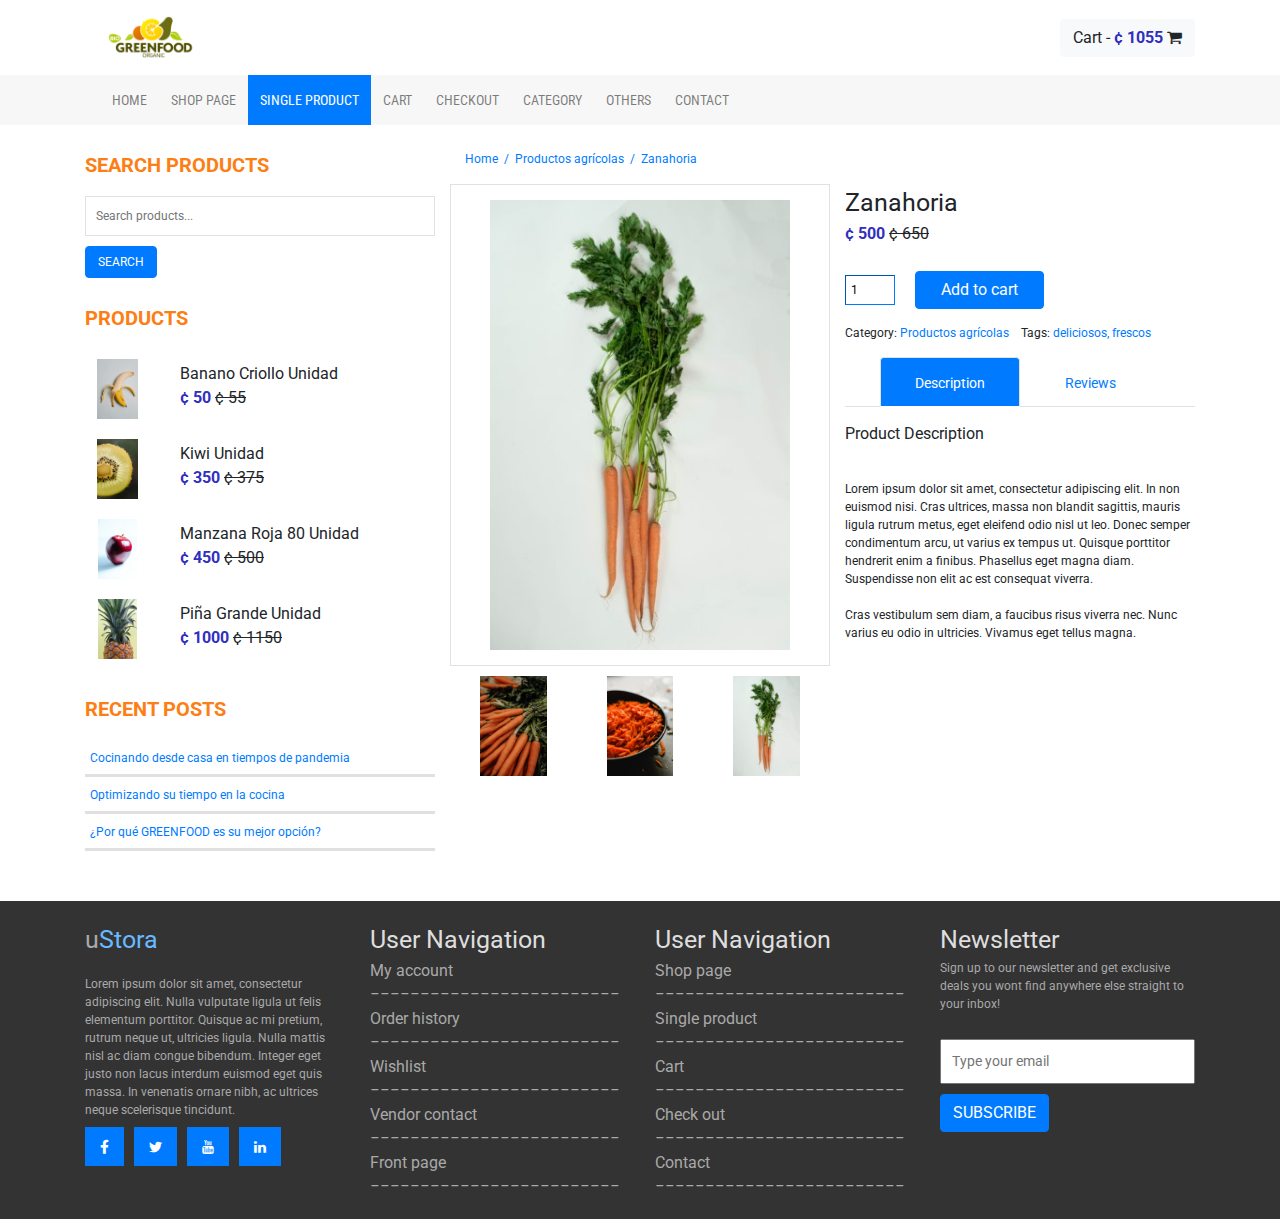
<file: product-zanahoria.html>
<!DOCTYPE html>
<html lang="en">

<head>
    <meta charset="utf-8">
    <meta name="viewport" content="width=device-width, initial-scale=1.0, shrink-to-fit=no">
    <title>Progra3-Proyecto1</title>
    <link rel="stylesheet" href="assets/bootstrap/css/bootstrap.min.css">
    <link rel="stylesheet" href="https://fonts.googleapis.com/css?family=Courier+Prime&amp;display=swap">
    <link rel="stylesheet" href="https://fonts.googleapis.com/css?family=Roboto&amp;display=swap">
    <link rel="stylesheet" href="https://fonts.googleapis.com/css?family=Roboto+Condensed&amp;display=swap">
    <link rel="stylesheet" href="assets/fonts/fontawesome-all.min.css">
    <link rel="stylesheet" href="assets/fonts/font-awesome.min.css">
    <link rel="stylesheet" href="assets/fonts/ionicons.min.css">
    <link rel="stylesheet" href="assets/fonts/fontawesome5-overrides.min.css">
    <link rel="stylesheet" href="assets/css/best-carousel-slide.css">
    <link rel="stylesheet" href="https://cdnjs.cloudflare.com/ajax/libs/animate.css/3.5.2/animate.min.css">
    <link rel="stylesheet" href="assets/css/Social-Icons.css">
    <link rel="stylesheet" href="assets/css/styles.css">
</head>

<body style="font-family: Roboto, sans-serif;">
    <div style="height: auto;background: #FFF;">
        <div class="container">
            <div class="row">
                <div class="col-12 col-sm-6 col-md-6 col-lg-6 text-center text-sm-left text-md-left text-lg-left text-xl-left"><a href="index.html"><img src="assets/img/otras/logo.png" style="height: 75px;" /></a></div>
                <div class="col-12 col-sm-6 text-center text-sm-right text-md-right text-lg-right text-xl-right" style="margin-top: 18.5px;"><a href="shopping-cart-products.html" class="btn btn-light text-center" id="boton-centrado" type="button">Cart - <span style="color:rgb(47, 47, 192); font-weight: 700; ">¢ 1055</span> <i class="fa fa-shopping-cart"></i></a></div>
            </div>
        </div>
    </div>
    <div style="background: #f7f7f7;">
        <div class="container">
            <nav class="navbar navbar-light navbar-expand-md" style="padding: 0px;font-family: 'Roboto Condensed', sans-serif;">
                <div class="container-fluid"><button data-toggle="collapse" class="navbar-toggler" data-target="#navcol-1"><span class="sr-only">Toggle navigation</span><span class="navbar-toggler-icon"></span></button>
                    <div class="collapse navbar-collapse" id="navcol-1">
                        <ul class="navbar-nav mr-auto">
                            <li class="nav-item"><a class="nav-link" href="index.html">HOME</a></li>
                            <li class="nav-item"><a class="nav-link" href="shop.html">SHOP PAGE</a></li>
                            <li class="nav-item"><a class="nav-link active" href="shop.html">SINGLE PRODUCT</a></li>
                            <li class="nav-item"><a class="nav-link" href="shopping-cart-products.html">CART</a></li>
                            <li class="nav-item"><a class="nav-link" href="shopping-cart-billing-shipping.html">CHECKOUT</a></li>
                            <li class="nav-item"><a class="nav-link" href="#">CATEGORY</a></li>
                            <li class="nav-item"><a class="nav-link" href="#">OTHERS</a></li>
                            <li class="nav-item"><a class="nav-link" href="#">CONTACT</a></li>
                        </ul>
                    </div>
                </div>
            </nav>
        </div>
    </div>
    <div class="container" style="margin-top: 25px;">
        <div class="row">
            <div class="col-12 col-md-6 col-lg-4 col-xl-4">
                <div class="row" style="margin-bottom: 25PX;">
                    <div class="col">
                        <p style="color: var(--orange);font-weight: bold;font-size: 20px;">SEARCH PRODUCTS</p><input type="text" style="width: 100%;margin-bottom: 10px;border: 1px solid rgb(225,225,225);padding: 10px;font-size: 12px;" placeholder="Search products..."><button class="btn btn-primary" type="button" style="font-size: 12PX;">SEARCH</button>
                    </div>
                </div>
                <div class="row">
                    <div class="col">
                        <p style="color: var(--orange);font-weight: bold;font-size: 20px;">PRODUCTS</p>
                        <div class="row">
                            <div class="col-3 thumbnails-mini-frame"><img class="thumbnails-mini" src="assets/img/otras/otros-productos-banano.jpg"></div>
                            <div class="col-9">
                                <div class="div-mini-frame">
                                    <p style="margin-bottom: 0;">Banano Criollo Unidad</p><p style="margin-bottom: 0px;"><span style="font-weight: 700; color:rgb(47, 47, 192);">¢ 50</span> <span style="text-decoration: line-through;">¢ 55</span></p>
                                </div>
                            </div>
                        </div>
                        <div class="row">
                            <div class="col-3 thumbnails-mini-frame"><img class="thumbnails-mini" src="assets/img/otras/otros-productos-kiwi.jpg"></div>
                            <div class="col-9">
                                <div class="div-mini-frame">
                                    <p style="margin-bottom: 0;">Kiwi Unidad</p><p style="margin-bottom: 0px;"><span style="font-weight: 700; color:rgb(47, 47, 192);">¢ 350</span> <span style="text-decoration: line-through;">¢ 375</span></p>
                                </div>
                            </div>
                        </div>
                        <div class="row">
                            <div class="col-3 thumbnails-mini-frame"><img class="thumbnails-mini" src="assets/img/otras/otros-productos-manzana.jpg"></div>
                            <div class="col-9">
                                <div class="div-mini-frame">
                                    <p style="margin-bottom: 0;">Manzana Roja 80 Unidad</p><p style="margin-bottom: 0px;"><span style="font-weight: 700; color:rgb(47, 47, 192);">¢ 450</span> <span style="text-decoration: line-through;">¢ 500</span></p>
                                </div>
                            </div>
                        </div>
                        <div class="row">
                            <div class="col-3 thumbnails-mini-frame"><img class="thumbnails-mini" src="assets/img/otras/otros-productos-pina.jpg"></div>
                            <div class="col-9">
                                <div class="div-mini-frame">
                                    <p style="margin-bottom: 0;">Piña Grande Unidad</p><p style="margin-bottom: 0px;"><span style="font-weight: 700; color:rgb(47, 47, 192);">¢ 1000</span> <span style="text-decoration: line-through;">¢ 1150</span></p>
                                </div>
                            </div>
                        </div>
                    </div>
                </div>
                <div class="row">
                    <div class="col-12">
                        <p style="margin-top: 25PX;color: var(--orange);font-size: 20px;font-weight: bold;">RECENT POSTS</p>
                        <div style="border-bottom-style: solid;border-bottom-style: solid;border-bottom-color: rgb(224,224,224);padding: 5px;"><a class="recent-posts" href="#" style="font-size: 12px;">Cocinando desde casa en tiempos de pandemia</a></div>
                        <div style="border-bottom-style: solid;border-bottom-style: solid;border-bottom-color: rgb(224,224,224);padding: 5px;"><a class="recent-posts" href="#" style="font-size: 12px;">Optimizando su tiempo en la cocina</a></div>
                        <div style="border-bottom-style: solid;border-bottom-style: solid;border-bottom-color: rgb(224,224,224);padding: 5px;"><a class="recent-posts" href="#" style="font-size: 12px;">¿Por qué GREENFOOD es su mejor opción?</a></div>
                    </div>
                </div>
            </div>
            <div class="col">
                <div class="row">
                    <div class="col">
                        <p style="color: var(--blue);font-size: 12px;">Home&nbsp; /&nbsp; Productos agrícolas&nbsp; /&nbsp; Zanahoria<br></p>
                    </div>
                </div>
                <div class="row">
                    <div class="col">
                        <div class="row">
                            <div class="col-12 thumbnails-mini-frame" style="text-align: center;padding: 15px;border: 1px solid rgb(225,225,225) ;"><img class="thumbnails-normal" src="assets/img/thumbnails/small-zanahoria-03.jpg"></div>
                        </div>
                        <div class="row">
                            <div class="col-3 thumbnails-mini-frame"><img class="thumbnails-medium" src="assets/img/thumbnails/small-zanahoria-01.jpg"></div>
                            <div class="col-3 thumbnails-mini-frame"><img class="thumbnails-medium" src="assets/img/thumbnails/small-zanahoria-02.jpg"></div>
                            <div class="col-3 thumbnails-mini-frame"><img class="thumbnails-medium" src="assets/img/thumbnails/small-zanahoria-03.jpg"></div>
                        </div>
                    </div>
                    <div class="col">
                        <p style="margin-bottom: 0;font-size: 25px;">Zanahoria</p><p style="margin-bottom: 25px;"><span style="font-weight: 700; color:rgb(47, 47, 192);">¢ 500</span> <span style="text-decoration: line-through;">¢ 650</span></p><input type="text" style="width: 50px;padding: 5px;font-size: 12px;border-width: 1px;border-color: var(--blue);margin-right: 20px;" value="1"><button class="btn btn-primary" type="button" style="padding-left: 25px;padding-right: 25px;">Add to cart</button>
                        <p style="margin-top: 15px;margin-bottom: 15px;font-size: 12px;">Category:&nbsp;<a href="#">Productos agrícolas</a>&nbsp; &nbsp; Tags:&nbsp;<a href="#">deliciosos, frescos</a></p>
                        <div>
                            <ul role="tablist" class="nav nav-tabs" style="width: 100%;">
                                <li role="presentation" class="nav-item" style="width: 40%;margin-left: 10%;"><a role="tab" data-toggle="tab" class="nav-link active" href="#tab-1">Description</a></li>
                                <li role="presentation" class="nav-item" style="width: 40%;"><a role="tab" data-toggle="tab" class="nav-link" href="#tab-2">Reviews</a></li>
                            </ul>
                            <div class="tab-content">
                                <div role="tabpanel" class="tab-pane active" id="tab-1" style="margin-top: 15px;">
                                    <p>Product Description</p>
                                    <p style="font-size: 12px;"><br />Lorem ipsum dolor sit amet, consectetur adipiscing elit. In non euismod nisi. Cras ultrices, massa non blandit sagittis, mauris ligula rutrum metus, eget eleifend odio nisl ut leo. Donec semper condimentum arcu, ut varius ex tempus ut. Quisque porttitor hendrerit enim a finibus. Phasellus eget magna diam. Suspendisse non elit ac est consequat viverra.<br /><br />Cras vestibulum sem diam, a faucibus risus viverra nec. Nunc varius eu odio in ultricies. Vivamus eget tellus magna.<br /><br /></p>
                                </div>
                                <div role="tabpanel" class="tab-pane" id="tab-2" style="margin-top: 15px;">
                                    <p style="font-size: 12px;">Delicioso producto! Lo recomiendo, al igual que el servicio de entrega de la empresa...<br />
                                        <span style="color: goldenrod;">
                                            <i class="fa fa-star"></i>  <i class="fa fa-star"></i>  <i class="fa fa-star"></i>  <i class="fa fa-star"></i>  <i class="fa fa-star"></i>
                                            - (PERFECT SCORE)
                                        </span>
                                    </p>
                                    <p style="font-size: 12px;">Muy satisfecho con el tiempo de entrega :-)<br />
                                        <span style="color: goldenrod;">
                                            <i class="fa fa-star"></i>  <i class="fa fa-star"></i>  <i class="fa fa-star"></i>  <i class="fa fa-star"></i>  <i class="fa fa-star"></i>
                                            - (PERFECT SCORE)
                                        </span>
                                    </p>
                                    <p style="font-size: 12px;">Era exactamente lo que buscaba, me encanta!<br />
                                        <span style="color: goldenrod;">
                                            <i class="fa fa-star"></i>  <i class="fa fa-star"></i>  <i class="fa fa-star"></i>  <i class="fa fa-star"></i>  <i class="fa fa-star"></i>
                                            - (PERFECT SCORE)
                                        </span>
                                    </p>
                                </div>
                            </div>
                        </div>
                    </div>
                </div>
            </div>
        </div>
    </div>
    <div style="background: #333333;margin-top: 50px;">
        <div class="container">
            <div class="row" style="padding-top: 20px;padding-bottom: 20px;">
                <div class="col-md-3"><p style="font-size: 25px;"><span style="color:darkgray">u</span><span style="color: #68BAFF;">Stora</span></p>
                    <p style="color: darkgray;font-size: 12px;">Lorem ipsum dolor sit amet, consectetur adipiscing elit. Nulla vulputate ligula ut felis elementum porttitor. Quisque ac mi pretium, rutrum neque ut, ultricies ligula. Nulla mattis nisl ac diam congue bibendum. Integer eget justo non lacus interdum euismod eget quis massa. In venenatis ornare nibh, ac ultrices neque scelerisque tincidunt.<br></p>
                    <div class="social-icons"><a class="social-icon-box" href="#"><i class="fab fa-facebook-f"></i></a><a class="social-icon-box" href="#"><i class="icon ion-social-twitter"></i></a><a class="social-icon-box" href="#"><i class="fa fa-youtube"></i></a><a class="social-icon-box" href="#"><i class="fa fa-linkedin"></i></a></div>
                </div>
                <div class="col-md-3">
                    <p class="p-footer" style="color: #dedede;font-size: 25px;font-family: Roboto, sans-serif;">User Navigation</p><a href="#" style="color: darkgray;">My account</a>
                    <p class="p-footer" style="color: darkgray;font-family: 'Courier Prime', monospace;">-------------------------</p><a href="#" style="color: darkgray;">Order history</a>
                    <p class="p-footer" style="color: darkgray;font-family: 'Courier Prime', monospace;">-------------------------</p><a href="#" style="color: darkgray;">Wishlist</a>
                    <p class="p-footer" style="color: darkgray;font-family: 'Courier Prime', monospace;">-------------------------</p><a href="#" style="color: darkgray;">Vendor contact</a>
                    <p class="p-footer" style="color: darkgray;font-family: 'Courier Prime', monospace;">-------------------------</p><a href="#" style="color: darkgray;">Front page</a>
                    <p class="p-footer" style="color: darkgray;font-family: 'Courier Prime', monospace;">-------------------------</p>
                </div>
                <div class="col-md-3">
                    <p class="p-footer" style="color: #dedede;font-size: 25px;font-family: Roboto, sans-serif;">User Navigation</p><a href="shop.html" style="color: darkgray;">Shop page</a>
                    <p class="p-footer" style="color: darkgray;font-family: 'Courier Prime', monospace;">-------------------------</p><a href="shop.html" style="color: darkgray;">Single product</a>
                    <p class="p-footer" style="color: darkgray;font-family: 'Courier Prime', monospace;">-------------------------</p><a href="shopping-cart-products.html" style="color: darkgray;">Cart</a>
                    <p class="p-footer" style="color: darkgray;font-family: 'Courier Prime', monospace;">-------------------------</p><a href="shopping-cart-billing-shipping.html" style="color: darkgray;">Check out</a>
                    <p class="p-footer" style="color: darkgray;font-family: 'Courier Prime', monospace;">-------------------------</p><a href="#" style="color: darkgray;">Contact</a>
                    <p class="p-footer" style="color: darkgray;font-family: 'Courier Prime', monospace;">-------------------------</p>
                </div>
                <div class="col-md-3">
                    <p class="p-footer" style="color: #dedede;font-size: 25px;font-family: Roboto, sans-serif;">Newsletter</p>
                    <p style="color: darkgray;font-size: 12px;">Sign up to our newsletter and get exclusive deals you wont find anywhere else straight to your inbox!<br></p><input type="text" style="padding: 10px;width: 100%;font-size: 14px;margin-bottom: 10px;margin-top: 10px;" placeholder="Type your email"><button class="btn btn-primary" type="button">SUBSCRIBE</button>
                </div>
            </div>
        </div>
    </div>
    <script src="assets/js/jquery.min.js"></script>
    <script src="assets/bootstrap/js/bootstrap.min.js"></script>
    <script src="assets/js/bs-init.js"></script>
</body>

</html>
</file>
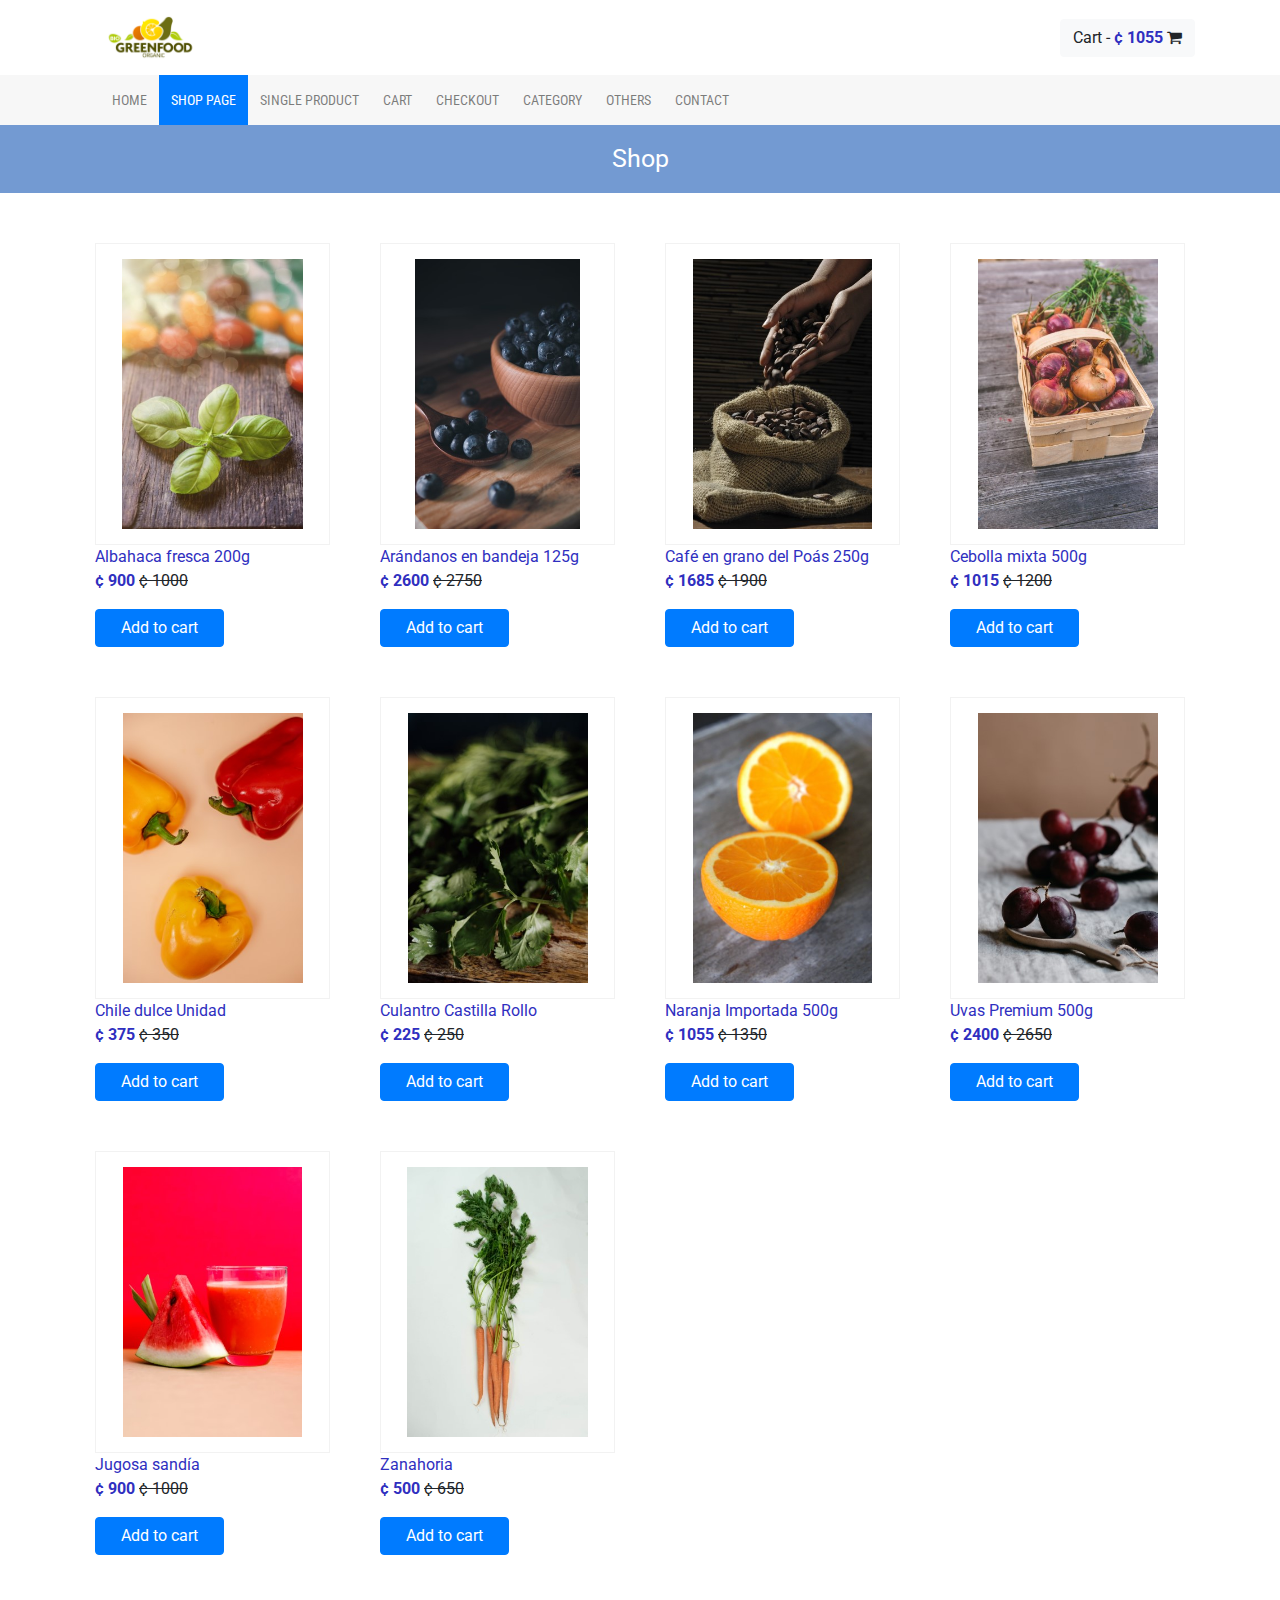
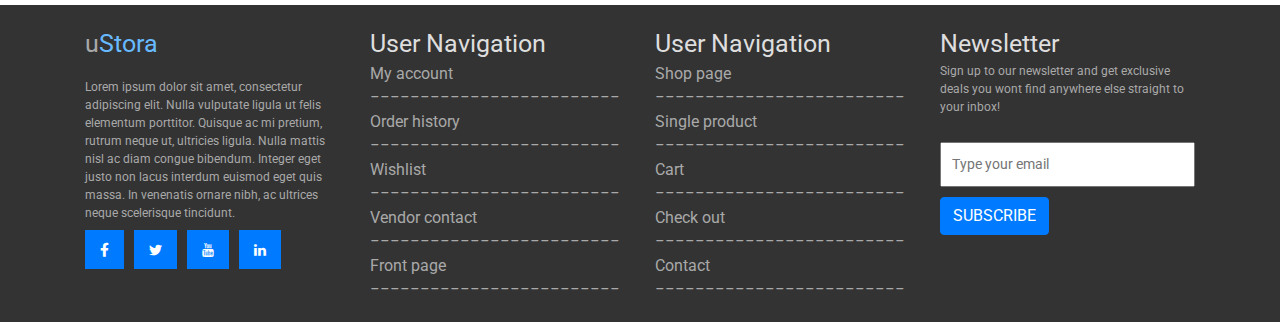
<file: shop.html>
<!DOCTYPE html>
<html lang="en">

<head>
    <meta charset="utf-8">
    <meta name="viewport" content="width=device-width, initial-scale=1.0, shrink-to-fit=no">
    <title>Progra3-Proyecto1</title>
    <link rel="stylesheet" href="assets/bootstrap/css/bootstrap.min.css">
    <link rel="stylesheet" href="https://fonts.googleapis.com/css?family=Courier+Prime&amp;display=swap">
    <link rel="stylesheet" href="https://fonts.googleapis.com/css?family=Roboto&amp;display=swap">
    <link rel="stylesheet" href="https://fonts.googleapis.com/css?family=Roboto+Condensed&amp;display=swap">
    <link rel="stylesheet" href="assets/fonts/fontawesome-all.min.css">
    <link rel="stylesheet" href="assets/fonts/font-awesome.min.css">
    <link rel="stylesheet" href="assets/fonts/ionicons.min.css">
    <link rel="stylesheet" href="assets/fonts/fontawesome5-overrides.min.css">
    <link rel="stylesheet" href="assets/css/best-carousel-slide.css">
    <link rel="stylesheet" href="https://cdnjs.cloudflare.com/ajax/libs/animate.css/3.5.2/animate.min.css">
    <link rel="stylesheet" href="assets/css/Social-Icons.css">
    <link rel="stylesheet" href="assets/css/styles.css">
</head>

<body style="font-family: Roboto, sans-serif;">
    <div style="height: auto;background: #FFF;">
        <div class="container">
            <div class="row">
                <div class="col-12 col-sm-6 col-md-6 col-lg-6 text-center text-sm-left text-md-left text-lg-left text-xl-left"><a href="index.html"><img src="assets/img/otras/logo.png" style="height: 75px;" /></a></div>
                <div class="col-12 col-sm-6 text-center text-sm-right text-md-right text-lg-right text-xl-right" style="margin-top: 18.5px;"><a href="shopping-cart-products.html" class="btn btn-light text-center" id="boton-centrado" type="button">Cart - <span style="color:rgb(47, 47, 192); font-weight: 700; ">¢ 1055</span> <i class="fa fa-shopping-cart"></i></a></div>
            </div>
        </div>
    </div>
    <div style="background: #f7f7f7;">
        <div class="container">
            <nav class="navbar navbar-light navbar-expand-md" style="padding: 0px;font-family: 'Roboto Condensed', sans-serif;">
                <div class="container-fluid"><button data-toggle="collapse" class="navbar-toggler" data-target="#navcol-1"><span class="sr-only">Toggle navigation</span><span class="navbar-toggler-icon"></span></button>
                    <div class="collapse navbar-collapse" id="navcol-1">
                        <ul class="navbar-nav mr-auto">
                            <li class="nav-item"><a class="nav-link" href="index.html">HOME</a></li>
                            <li class="nav-item"><a class="nav-link active" href="shop.html">SHOP PAGE</a></li>
                            <li class="nav-item"><a class="nav-link" href="shop.html">SINGLE PRODUCT</a></li>
                            <li class="nav-item"><a class="nav-link" href="shopping-cart-products.html">CART</a></li>
                            <li class="nav-item"><a class="nav-link" href="shopping-cart-billing-shipping.html">CHECKOUT</a></li>
                            <li class="nav-item"><a class="nav-link" href="#">CATEGORY</a></li>
                            <li class="nav-item"><a class="nav-link" href="#">OTHERS</a></li>
                            <li class="nav-item"><a class="nav-link" href="#">CONTACT</a></li>
                        </ul>
                    </div>
                </div>
            </nav>
        </div>
    </div>
    <div style="text-align: center;background: #739ad2;">
        <p style="padding: 15px;margin: 0px;font-size: 25px;color: rgb(255,255,255);">Shop</p>
    </div>
    <div class="container">
        <div class="row">
            <div class="col-md-3" style="padding-top: 50px;padding-right: 25px;padding-left: 25px;">
                <div class="thumbnails-frame" style="border: 1px solid #f2f2f2 ;"><a href="product-albahaca.html"><img class="thumbnails-grande" src="assets/img/thumbnails/small-albahaca-02.jpg" /></a></div>
                <p style="color: rgb(47, 47, 192);margin: 0;">Albahaca fresca 200g</p><p><span style="font-weight: 700; color:rgb(47, 47, 192);">¢ 900</span> <span style="text-decoration: line-through;">¢ 1000</span></p><button class="btn btn-primary" type="button" style="padding-left: 25px;padding-right: 25px;">Add to cart</button>
            </div>
            <div class="col-md-3" style="padding-top: 50px;padding-right: 25px;padding-left: 25px;">
                <div class="thumbnails-frame" style="border: 1px solid #f2f2f2 ;"><a href="product-arandanos.html"><img class="thumbnails-grande" src="assets/img/thumbnails/small-arandanos-03.jpg" /></a></div>
                <p style="color: rgb(47, 47, 192);margin: 0;">Arándanos en bandeja 125g</p><p><span style="font-weight: 700; color:rgb(47, 47, 192);">¢ 2600</span> <span style="text-decoration: line-through;">¢ 2750</span></p><button class="btn btn-primary" type="button" style="padding-left: 25px;padding-right: 25px;">Add to cart</button>
            </div>
            <div class="col-md-3" style="padding-top: 50px;padding-right: 25px;padding-left: 25px;">
                <div class="thumbnails-frame" style="border: 1px solid #f2f2f2 ;"><a href="product-cafe.html"><img class="thumbnails-grande" src="assets/img/thumbnails/small-cafe-02.jpg" /></a></div>
                <p style="color: rgb(47, 47, 192);margin: 0;">Café en grano del Poás 250g</p><p><span style="font-weight: 700; color:rgb(47, 47, 192);">¢ 1685</span> <span style="text-decoration: line-through;">¢ 1900</span></p><button class="btn btn-primary" type="button" style="padding-left: 25px;padding-right: 25px;">Add to cart</button>
            </div>
            <div class="col-md-3" style="padding-top: 50px;padding-right: 25px;padding-left: 25px;">
                <div class="thumbnails-frame" style="border: 1px solid #f2f2f2 ;"><a href="product-cebolla.html"><img class="thumbnails-grande" src="assets/img/thumbnails/small-cebolla-02.jpg" /></a></div>
                <p style="color: rgb(47, 47, 192);margin: 0;">Cebolla mixta 500g</p><p><span style="font-weight: 700; color:rgb(47, 47, 192);">¢ 1015</span> <span style="text-decoration: line-through;">¢ 1200</span></p><button class="btn btn-primary" type="button" style="padding-left: 25px;padding-right: 25px;">Add to cart</button>
            </div>
            <div class="col-md-3" style="padding-top: 50px;padding-right: 25px;padding-left: 25px;">
                <div class="thumbnails-frame" style="border: 1px solid #f2f2f2 ;"><a href="product-chile.html"><img class="thumbnails-grande" src="assets/img/thumbnails/small-chile-01.jpg" /></a></div>
                <p style="color: rgb(47, 47, 192);margin: 0;">Chile dulce Unidad</p><p><span style="font-weight: 700; color:rgb(47, 47, 192);">¢ 375</span> <span style="text-decoration: line-through;">¢ 350</span></p><button class="btn btn-primary" type="button" style="padding-left: 25px;padding-right: 25px;">Add to cart</button>
            </div>
            <div class="col-md-3" style="padding-top: 50px;padding-right: 25px;padding-left: 25px;">
                <div class="thumbnails-frame" style="border: 1px solid #f2f2f2 ;"><a href="product-culantro.html"><img class="thumbnails-grande" src="assets/img/thumbnails/small-culantro-03.jpg" /></a></div>
                <p style="color: rgb(47, 47, 192);margin: 0;">Culantro Castilla Rollo</p><p><span style="font-weight: 700; color:rgb(47, 47, 192);">¢ 225</span> <span style="text-decoration: line-through;">¢ 250</span></p><button class="btn btn-primary" type="button" style="padding-left: 25px;padding-right: 25px;">Add to cart</button>
            </div>
            <div class="col-md-3" style="padding-top: 50px;padding-right: 25px;padding-left: 25px;">
                <div class="thumbnails-frame" style="border: 1px solid #f2f2f2 ;"><a href="product-naranja.html"><img class="thumbnails-grande" src="assets/img/thumbnails/small-naranja-02.jpg" /></a></div>
                <p style="color: rgb(47, 47, 192);margin: 0;">Naranja Importada 500g</p><p><span style="font-weight: 700; color:rgb(47, 47, 192);">¢ 1055</span> <span style="text-decoration: line-through;">¢ 1350</span></p><button class="btn btn-primary" type="button" style="padding-left: 25px;padding-right: 25px;">Add to cart</button>
            </div>
            <div class="col-md-3" style="padding-top: 50px;padding-right: 25px;padding-left: 25px;">
                <div class="thumbnails-frame" style="border: 1px solid #f2f2f2 ;"><a href="product-uvas.html"><img class="thumbnails-grande" src="assets/img/thumbnails/small-uvas-02.jpg" /></a></div>
                <p style="color: rgb(47, 47, 192);margin: 0;">Uvas Premium 500g</p><p><span style="font-weight: 700; color:rgb(47, 47, 192);">¢ 2400</span> <span style="text-decoration: line-through;">¢ 2650</span></p><button class="btn btn-primary" type="button" style="padding-left: 25px;padding-right: 25px;">Add to cart</button>
            </div>
            <div class="col-md-3" style="padding-top: 50px;padding-right: 25px;padding-left: 25px;">
                <div class="thumbnails-frame" style="border: 1px solid #f2f2f2 ;"><a href="product-sandia.html"><img class="thumbnails-grande" src="assets/img/thumbnails/small-sandia-01.jpg" /></a></div>
                <p style="color: rgb(47, 47, 192);margin: 0;">Jugosa sandía</p><p><span style="font-weight: 700; color:rgb(47, 47, 192);">¢ 900</span> <span style="text-decoration: line-through;">¢ 1000</span></p><button class="btn btn-primary" type="button" style="padding-left: 25px;padding-right: 25px;">Add to cart</button>
            </div>
            <div class="col-md-3" style="padding-top: 50px;padding-right: 25px;padding-left: 25px;">
                <div class="thumbnails-frame" style="border: 1px solid #f2f2f2 ;"><a href="product-zanahoria.html"><img class="thumbnails-grande" src="assets/img/thumbnails/small-zanahoria-03.jpg" /></a></div>
                <p style="color: rgb(47, 47, 192);margin: 0;">Zanahoria</p><p><span style="font-weight: 700; color:rgb(47, 47, 192);">¢ 500</span> <span style="text-decoration: line-through;">¢ 650</span></p><button class="btn btn-primary" type="button" style="padding-left: 25px;padding-right: 25px;">Add to cart</button>
            </div>
        </div>
    </div>
    <div style="background: #333333;margin-top: 50px;">
        <div class="container">
            <div class="row" style="padding-top: 20px;padding-bottom: 20px;">
                <div class="col-md-3"><p style="font-size: 25px;"><span style="color:darkgray">u</span><span style="color: #68BAFF;">Stora</span></p>
                    <p style="color: darkgray;font-size: 12px;">Lorem ipsum dolor sit amet, consectetur adipiscing elit. Nulla vulputate ligula ut felis elementum porttitor. Quisque ac mi pretium, rutrum neque ut, ultricies ligula. Nulla mattis nisl ac diam congue bibendum. Integer eget justo non lacus interdum euismod eget quis massa. In venenatis ornare nibh, ac ultrices neque scelerisque tincidunt.<br></p>
                    <div class="social-icons"><a class="social-icon-box" href="#"><i class="fab fa-facebook-f"></i></a><a class="social-icon-box" href="#"><i class="icon ion-social-twitter"></i></a><a class="social-icon-box" href="#"><i class="fa fa-youtube"></i></a><a class="social-icon-box" href="#"><i class="fa fa-linkedin"></i></a></div>
                </div>
                <div class="col-md-3">
                    <p class="p-footer" style="color: #dedede;font-size: 25px;font-family: Roboto, sans-serif;">User Navigation</p><a href="#" style="color: darkgray;">My account</a>
                    <p class="p-footer" style="color: darkgray;font-family: 'Courier Prime', monospace;">-------------------------</p><a href="#" style="color: darkgray;">Order history</a>
                    <p class="p-footer" style="color: darkgray;font-family: 'Courier Prime', monospace;">-------------------------</p><a href="#" style="color: darkgray;">Wishlist</a>
                    <p class="p-footer" style="color: darkgray;font-family: 'Courier Prime', monospace;">-------------------------</p><a href="#" style="color: darkgray;">Vendor contact</a>
                    <p class="p-footer" style="color: darkgray;font-family: 'Courier Prime', monospace;">-------------------------</p><a href="#" style="color: darkgray;">Front page</a>
                    <p class="p-footer" style="color: darkgray;font-family: 'Courier Prime', monospace;">-------------------------</p>
                </div>
                <div class="col-md-3">
                    <p class="p-footer" style="color: #dedede;font-size: 25px;font-family: Roboto, sans-serif;">User Navigation</p><a href="shop.html" style="color: darkgray;">Shop page</a>
                    <p class="p-footer" style="color: darkgray;font-family: 'Courier Prime', monospace;">-------------------------</p><a href="shop.html" style="color: darkgray;">Single product</a>
                    <p class="p-footer" style="color: darkgray;font-family: 'Courier Prime', monospace;">-------------------------</p><a href="shopping-cart-products.html" style="color: darkgray;">Cart</a>
                    <p class="p-footer" style="color: darkgray;font-family: 'Courier Prime', monospace;">-------------------------</p><a href="shopping-cart-billing-shipping.html" style="color: darkgray;">Check out</a>
                    <p class="p-footer" style="color: darkgray;font-family: 'Courier Prime', monospace;">-------------------------</p><a href="#" style="color: darkgray;">Contact</a>
                    <p class="p-footer" style="color: darkgray;font-family: 'Courier Prime', monospace;">-------------------------</p>
                </div>
                <div class="col-md-3">
                    <p class="p-footer" style="color: #dedede;font-size: 25px;font-family: Roboto, sans-serif;">Newsletter</p>
                    <p style="color: darkgray;font-size: 12px;">Sign up to our newsletter and get exclusive deals you wont find anywhere else straight to your inbox!<br></p><input type="text" style="padding: 10px;width: 100%;font-size: 14px;margin-bottom: 10px;margin-top: 10px;" placeholder="Type your email"><button class="btn btn-primary" type="button">SUBSCRIBE</button>
                </div>
            </div>
        </div>
    </div>
    <script src="assets/js/jquery.min.js"></script>
    <script src="assets/bootstrap/js/bootstrap.min.js"></script>
    <script src="assets/js/bs-init.js"></script>
</body>

</html>
</file>
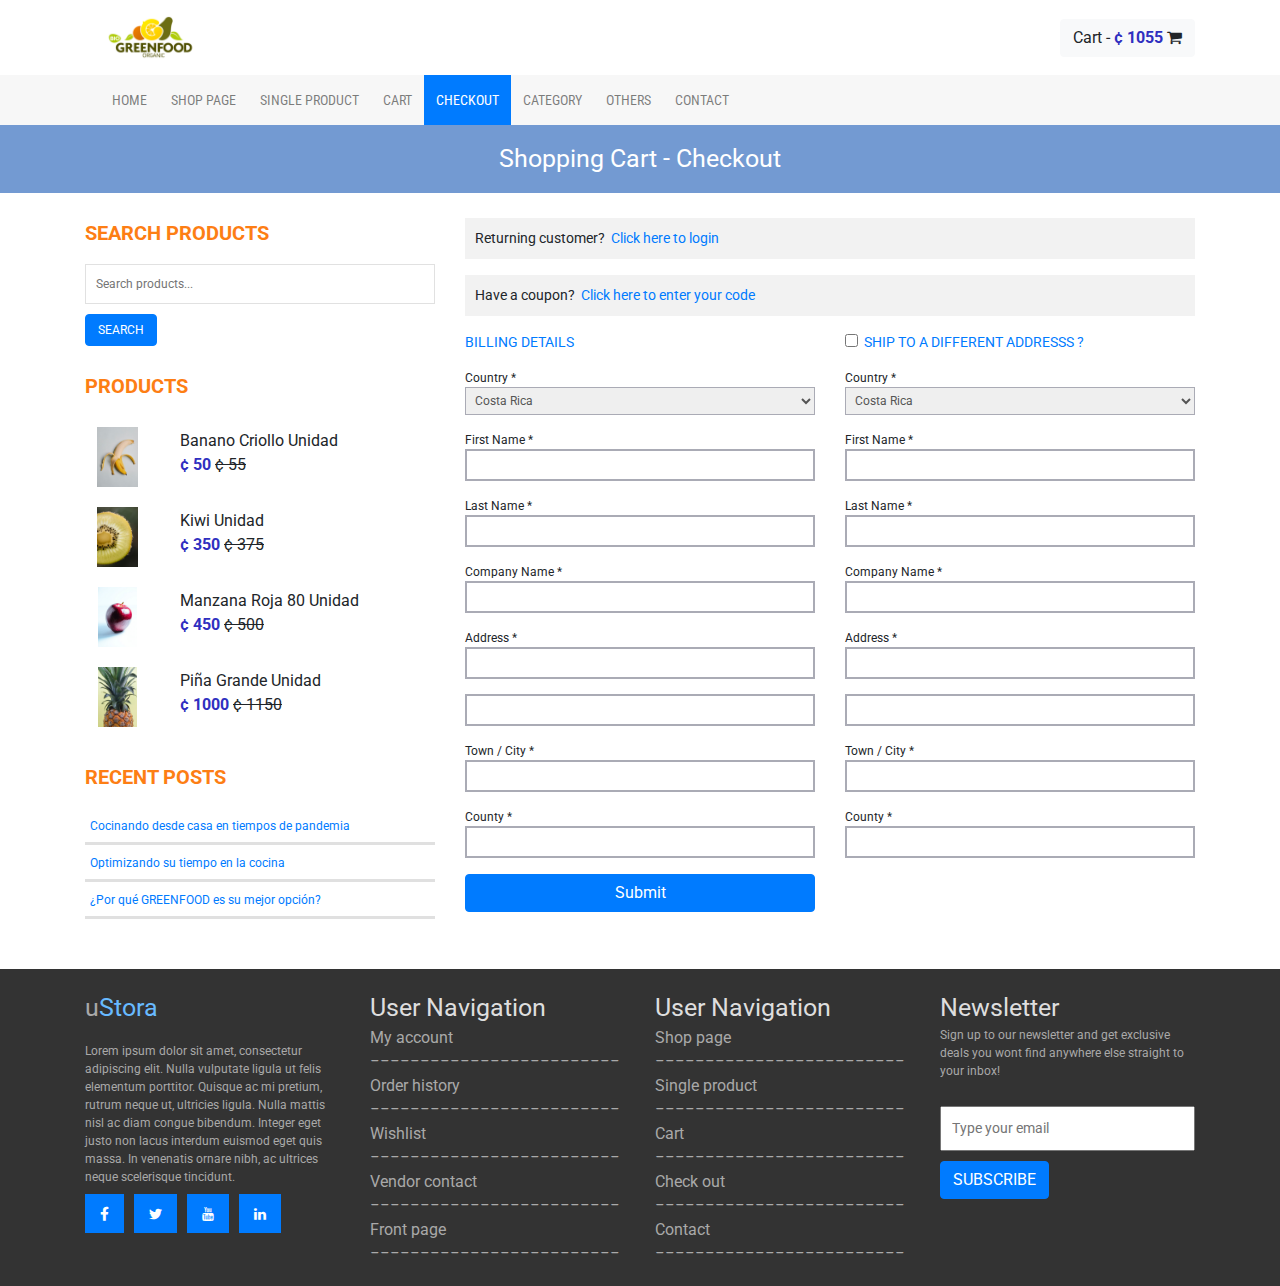
<file: shopping-cart-billing-shipping.html>
<!DOCTYPE html>
<html lang="en">

<head>
    <meta charset="utf-8">
    <meta name="viewport" content="width=device-width, initial-scale=1.0, shrink-to-fit=no">
    <title>Progra3-Proyecto1</title>
    <link rel="stylesheet" href="assets/bootstrap/css/bootstrap.min.css">
    <link rel="stylesheet" href="https://fonts.googleapis.com/css?family=Courier+Prime&amp;display=swap">
    <link rel="stylesheet" href="https://fonts.googleapis.com/css?family=Roboto&amp;display=swap">
    <link rel="stylesheet" href="https://fonts.googleapis.com/css?family=Roboto+Condensed&amp;display=swap">
    <link rel="stylesheet" href="assets/fonts/fontawesome-all.min.css">
    <link rel="stylesheet" href="assets/fonts/font-awesome.min.css">
    <link rel="stylesheet" href="assets/fonts/ionicons.min.css">
    <link rel="stylesheet" href="assets/fonts/fontawesome5-overrides.min.css">
    <link rel="stylesheet" href="assets/css/best-carousel-slide.css">
    <link rel="stylesheet" href="https://cdnjs.cloudflare.com/ajax/libs/animate.css/3.5.2/animate.min.css">
    <link rel="stylesheet" href="assets/css/Social-Icons.css">
    <link rel="stylesheet" href="assets/css/styles.css">
</head>

<body style="font-family: Roboto, sans-serif;">
    <div style="height: auto;background: #FFF;">
        <div class="container">
            <div class="row">
                <div class="col-12 col-sm-6 col-md-6 col-lg-6 text-center text-sm-left text-md-left text-lg-left text-xl-left"><a href="index.html"><img src="assets/img/otras/logo.png" style="height: 75px;" /></a></div>
                <div class="col-12 col-sm-6 text-center text-sm-right text-md-right text-lg-right text-xl-right" style="margin-top: 18.5px;"><a href="shopping-cart-products.html" class="btn btn-light text-center" id="boton-centrado" type="button">Cart - <span style="color:rgb(47, 47, 192); font-weight: 700; ">¢ 1055</span> <i class="fa fa-shopping-cart"></i></a></div>
            </div>
        </div>
    </div>
    <div style="background: #f7f7f7;">
        <div class="container">
            <nav class="navbar navbar-light navbar-expand-md" style="padding: 0px;font-family: 'Roboto Condensed', sans-serif;">
                <div class="container-fluid"><button data-toggle="collapse" class="navbar-toggler" data-target="#navcol-1"><span class="sr-only">Toggle navigation</span><span class="navbar-toggler-icon"></span></button>
                    <div class="collapse navbar-collapse" id="navcol-1">
                        <ul class="navbar-nav mr-auto">
                            <li class="nav-item"><a class="nav-link" href="index.html">HOME</a></li>
                            <li class="nav-item"><a class="nav-link" href="shop.html">SHOP PAGE</a></li>
                            <li class="nav-item"><a class="nav-link" href="shop.html">SINGLE PRODUCT</a></li>
                            <li class="nav-item"><a class="nav-link" href="shopping-cart-products.html">CART</a></li>
                            <li class="nav-item"><a class="nav-link active" href="shopping-cart-billing-shipping.html">CHECKOUT</a></li>
                            <li class="nav-item"><a class="nav-link" href="#">CATEGORY</a></li>
                            <li class="nav-item"><a class="nav-link" href="#">OTHERS</a></li>
                            <li class="nav-item"><a class="nav-link" href="#">CONTACT</a></li>
                        </ul>
                    </div>
                </div>
            </nav>
        </div>
    </div>
    <div style="text-align: center;background: #739ad2;">
        <p style="padding: 15px;margin: 0px;font-size: 25px;color: rgb(255,255,255);">Shopping Cart - Checkout</p>
    </div>
    <div class="container" style="margin-top: 25px;">
        <div class="row">
            <div class="col-12 col-md-6 col-lg-4 col-xl-4">
                <div class="row" style="margin-bottom: 25PX;">
                    <div class="col">
                        <p style="color: var(--orange);font-weight: bold;font-size: 20px;">SEARCH PRODUCTS</p><input type="text" style="width: 100%;margin-bottom: 10px;border: 1px solid rgb(225,225,225);padding: 10px;font-size: 12px;" placeholder="Search products..."><button class="btn btn-primary" type="button" style="font-size: 12PX;">SEARCH</button>
                    </div>
                </div>
                <div class="row">
                    <div class="col">
                        <p style="color: var(--orange);font-weight: bold;font-size: 20px;">PRODUCTS</p>
                        <div class="row">
                            <div class="col-3 thumbnails-mini-frame"><img class="thumbnails-mini" src="assets/img/otras/otros-productos-banano.jpg"></div>
                            <div class="col-9">
                                <div class="div-mini-frame">
                                    <p style="margin-bottom: 0;">Banano Criollo Unidad</p><p style="margin-bottom: 0px;"><span style="font-weight: 700; color:rgb(47, 47, 192);">¢ 50</span> <span style="text-decoration: line-through;">¢ 55</span></p>
                                </div>
                            </div>
                        </div>
                        <div class="row">
                            <div class="col-3 thumbnails-mini-frame"><img class="thumbnails-mini" src="assets/img/otras/otros-productos-kiwi.jpg"></div>
                            <div class="col-9">
                                <div class="div-mini-frame">
                                    <p style="margin-bottom: 0;">Kiwi Unidad</p><p style="margin-bottom: 0px;"><span style="font-weight: 700; color:rgb(47, 47, 192);">¢ 350</span> <span style="text-decoration: line-through;">¢ 375</span></p>
                                </div>
                            </div>
                        </div>
                        <div class="row">
                            <div class="col-3 thumbnails-mini-frame"><img class="thumbnails-mini" src="assets/img/otras/otros-productos-manzana.jpg"></div>
                            <div class="col-9">
                                <div class="div-mini-frame">
                                    <p style="margin-bottom: 0;">Manzana Roja 80 Unidad</p><p style="margin-bottom: 0px;"><span style="font-weight: 700; color:rgb(47, 47, 192);">¢ 450</span> <span style="text-decoration: line-through;">¢ 500</span></p>
                                </div>
                            </div>
                        </div>
                        <div class="row">
                            <div class="col-3 thumbnails-mini-frame"><img class="thumbnails-mini" src="assets/img/otras/otros-productos-pina.jpg"></div>
                            <div class="col-9">
                                <div class="div-mini-frame">
                                    <p style="margin-bottom: 0;">Piña Grande Unidad</p><p style="margin-bottom: 0px;"><span style="font-weight: 700; color:rgb(47, 47, 192);">¢ 1000</span> <span style="text-decoration: line-through;">¢ 1150</span></p>
                                </div>
                            </div>
                        </div>
                    </div>
                </div>
                <div class="row">
                    <div class="col-12">
                        <p style="margin-top: 25PX;color: var(--orange);font-size: 20px;font-weight: bold;">RECENT POSTS</p>
                        <div style="border-bottom-style: solid;border-bottom-style: solid;border-bottom-color: rgb(224,224,224);padding: 5px;"><a class="recent-posts" href="#" style="font-size: 12px;">Cocinando desde casa en tiempos de pandemia</a></div>
                        <div style="border-bottom-style: solid;border-bottom-style: solid;border-bottom-color: rgb(224,224,224);padding: 5px;"><a class="recent-posts" href="#" style="font-size: 12px;">Optimizando su tiempo en la cocina</a></div>
                        <div style="border-bottom-style: solid;border-bottom-style: solid;border-bottom-color: rgb(224,224,224);padding: 5px;"><a class="recent-posts" href="#" style="font-size: 12px;">¿Por qué GREENFOOD es su mejor opción?</a></div>
                    </div>
                </div>
            </div>
            <div class="col">
                <div class="row">
                    <div class="col">
                        <p style="font-size: 14px;padding: 10px;background: #f2f2f2;">Returning customer?&nbsp;&nbsp;<a href="#">Click here to login</a>&nbsp;</p>
                        <p style="font-size: 14px;padding: 10px;background: #f2f2f2;">Have a coupon?&nbsp;&nbsp;<a href="#">Click here to enter your code</a>&nbsp;</p>
                    </div>
                </div>
                <div class="row">
                    <div class="col-12 col-lg-6 col-xl-6">
                        <p style="font-size: 14px;color: var(--blue);">BILLING DETAILS</p>
                        <div class="form-group">
                            <p style="margin: 0px;font-size: 12px;">Country *</p>
                            <select style="width: 100%;padding: 5px;font-size: 12px;color: #555555;border-style: solid; border-color: #aaabb5;">
                                <option value="1">Costa Rica</option>
                                <option value="2">Nicaragua</option>
                                <option value="3">Panamá</option>
                            </select>
                        </div>
                        <div class="form-group">
                            <p style="margin: 0px;font-size: 12px;">First Name *</p><input style="width: 100%;padding: 5px;font-size: 12px;color: #555555;border-style: solid; border-color: #aaabb5;"></input>
                        </div>
                        <div class="form-group">
                            <p style="margin: 0px;font-size: 12px;">Last Name *</p><input style="width: 100%;padding: 5px;font-size: 12px;color: #555555;border-style: solid; border-color: #aaabb5;"></input>
                        </div>
                        <div class="form-group">
                            <p style="margin: 0px;font-size: 12px;">Company Name *</p><input style="width: 100%;padding: 5px;font-size: 12px;color: #555555;border-style: solid; border-color: #aaabb5;"></input>
                        </div>
                        <div class="form-group">
                            <p style="margin: 0px;font-size: 12px;">Address *</p><input style="width: 100%;padding: 5px;font-size: 12px;color: #555555;border-style: solid; border-color: #aaabb5; margin-bottom: 15px;"></input><input style="width: 100%;padding: 5px;font-size: 12px;color: #555555;border-style: solid; border-color: #aaabb5;"></input>
                        </div>
                        <div class="form-group">
                            <p style="margin: 0px;font-size: 12px;">Town / City *</p><input style="width: 100%;padding: 5px;font-size: 12px;color: #555555;border-style: solid; border-color: #aaabb5;"></input>
                        </div>
                        <div class="form-group">
                            <p style="margin: 0px;font-size: 12px;">County *</p><input style="width: 100%;padding: 5px;font-size: 12px;color: #555555;border-style: solid; border-color: #aaabb5;"></input>
                        </div><button class="btn btn-primary" type="button" style="width: 100%;">Submit</button>
                    </div>
                    <div class="col-12 col-lg-6 col-xl-6">
                        <p style="font-size: 14px;color: var(--blue);"><input type="checkbox">&nbsp; SHIP TO A DIFFERENT ADDRESSS ?&nbsp;</p>
                        <div class="form-group">
                            <p style="margin: 0px;font-size: 12px;">Country *</p>
                            <select style="width: 100%;padding: 5px;font-size: 12px;color: #555555;border-style: solid; border-color: #aaabb5;">
                                <option value="1">Costa Rica</option>
                                <option value="2">Nicaragua</option>
                                <option value="3">Panamá</option>
                            </select>
                        </div>
                        <div class="form-group">
                            <p style="margin: 0px;font-size: 12px;">First Name *</p><input style="width: 100%;padding: 5px;font-size: 12px;color: #555555;border-style: solid; border-color: #aaabb5;"></input>
                        </div>
                        <div class="form-group">
                            <p style="margin: 0px;font-size: 12px;">Last Name *</p><input style="width: 100%;padding: 5px;font-size: 12px;color: #555555;border-style: solid; border-color: #aaabb5;"></input>
                        </div>
                        <div class="form-group">
                            <p style="margin: 0px;font-size: 12px;">Company Name *</p><input style="width: 100%;padding: 5px;font-size: 12px;color: #555555;border-style: solid; border-color: #aaabb5;"></input>
                        </div>
                        <div class="form-group">
                            <p style="margin: 0px;font-size: 12px;">Address *</p><input style="width: 100%;padding: 5px;font-size: 12px;color: #555555;border-style: solid; border-color: #aaabb5; margin-bottom: 15px;"></input><input style="width: 100%;padding: 5px;font-size: 12px;color: #555555;border-style: solid; border-color: #aaabb5;"></input>
                        </div>
                        <div class="form-group">
                            <p style="margin: 0px;font-size: 12px;">Town / City *</p><input style="width: 100%;padding: 5px;font-size: 12px;color: #555555;border-style: solid; border-color: #aaabb5;"></input>
                        </div>
                        <div class="form-group">
                            <p style="margin: 0px;font-size: 12px;">County *</p><input style="width: 100%;padding: 5px;font-size: 12px;color: #555555;border-style: solid; border-color: #aaabb5;"></input>
                        </div>
                    </div>
                </div>
            </div>
        </div>
    </div>
    <div style="background: #333333;margin-top: 50px;">
        <div class="container">
            <div class="row" style="padding-top: 20px;padding-bottom: 20px;">
                <div class="col-md-3"><p style="font-size: 25px;"><span style="color:darkgray">u</span><span style="color: #68BAFF;">Stora</span></p>
                    <p style="color: darkgray;font-size: 12px;">Lorem ipsum dolor sit amet, consectetur adipiscing elit. Nulla vulputate ligula ut felis elementum porttitor. Quisque ac mi pretium, rutrum neque ut, ultricies ligula. Nulla mattis nisl ac diam congue bibendum. Integer eget justo non lacus interdum euismod eget quis massa. In venenatis ornare nibh, ac ultrices neque scelerisque tincidunt.<br></p>
                    <div class="social-icons"><a class="social-icon-box" href="#"><i class="fab fa-facebook-f"></i></a><a class="social-icon-box" href="#"><i class="icon ion-social-twitter"></i></a><a class="social-icon-box" href="#"><i class="fa fa-youtube"></i></a><a class="social-icon-box" href="#"><i class="fa fa-linkedin"></i></a></div>
                </div>
                <div class="col-md-3">
                    <p class="p-footer" style="color: #dedede;font-size: 25px;font-family: Roboto, sans-serif;">User Navigation</p><a href="#" style="color: darkgray;">My account</a>
                    <p class="p-footer" style="color: darkgray;font-family: 'Courier Prime', monospace;">-------------------------</p><a href="#" style="color: darkgray;">Order history</a>
                    <p class="p-footer" style="color: darkgray;font-family: 'Courier Prime', monospace;">-------------------------</p><a href="#" style="color: darkgray;">Wishlist</a>
                    <p class="p-footer" style="color: darkgray;font-family: 'Courier Prime', monospace;">-------------------------</p><a href="#" style="color: darkgray;">Vendor contact</a>
                    <p class="p-footer" style="color: darkgray;font-family: 'Courier Prime', monospace;">-------------------------</p><a href="#" style="color: darkgray;">Front page</a>
                    <p class="p-footer" style="color: darkgray;font-family: 'Courier Prime', monospace;">-------------------------</p>
                </div>
                <div class="col-md-3">
                    <p class="p-footer" style="color: #dedede;font-size: 25px;font-family: Roboto, sans-serif;">User Navigation</p><a href="shop.html" style="color: darkgray;">Shop page</a>
                    <p class="p-footer" style="color: darkgray;font-family: 'Courier Prime', monospace;">-------------------------</p><a href="shop.html" style="color: darkgray;">Single product</a>
                    <p class="p-footer" style="color: darkgray;font-family: 'Courier Prime', monospace;">-------------------------</p><a href="shopping-cart-products.html" style="color: darkgray;">Cart</a>
                    <p class="p-footer" style="color: darkgray;font-family: 'Courier Prime', monospace;">-------------------------</p><a href="shopping-cart-billing-shipping.html" style="color: darkgray;">Check out</a>
                    <p class="p-footer" style="color: darkgray;font-family: 'Courier Prime', monospace;">-------------------------</p><a href="#" style="color: darkgray;">Contact</a>
                    <p class="p-footer" style="color: darkgray;font-family: 'Courier Prime', monospace;">-------------------------</p>
                </div>
                <div class="col-md-3">
                    <p class="p-footer" style="color: #dedede;font-size: 25px;font-family: Roboto, sans-serif;">Newsletter</p>
                    <p style="color: darkgray;font-size: 12px;">Sign up to our newsletter and get exclusive deals you wont find anywhere else straight to your inbox!<br></p><input type="text" style="padding: 10px;width: 100%;font-size: 14px;margin-bottom: 10px;margin-top: 10px;" placeholder="Type your email"><button class="btn btn-primary" type="button">SUBSCRIBE</button>
                </div>
            </div>
        </div>
    </div>
    <script src="assets/js/jquery.min.js"></script>
    <script src="assets/bootstrap/js/bootstrap.min.js"></script>
    <script src="assets/js/bs-init.js"></script>
</body>

</html>
</file>
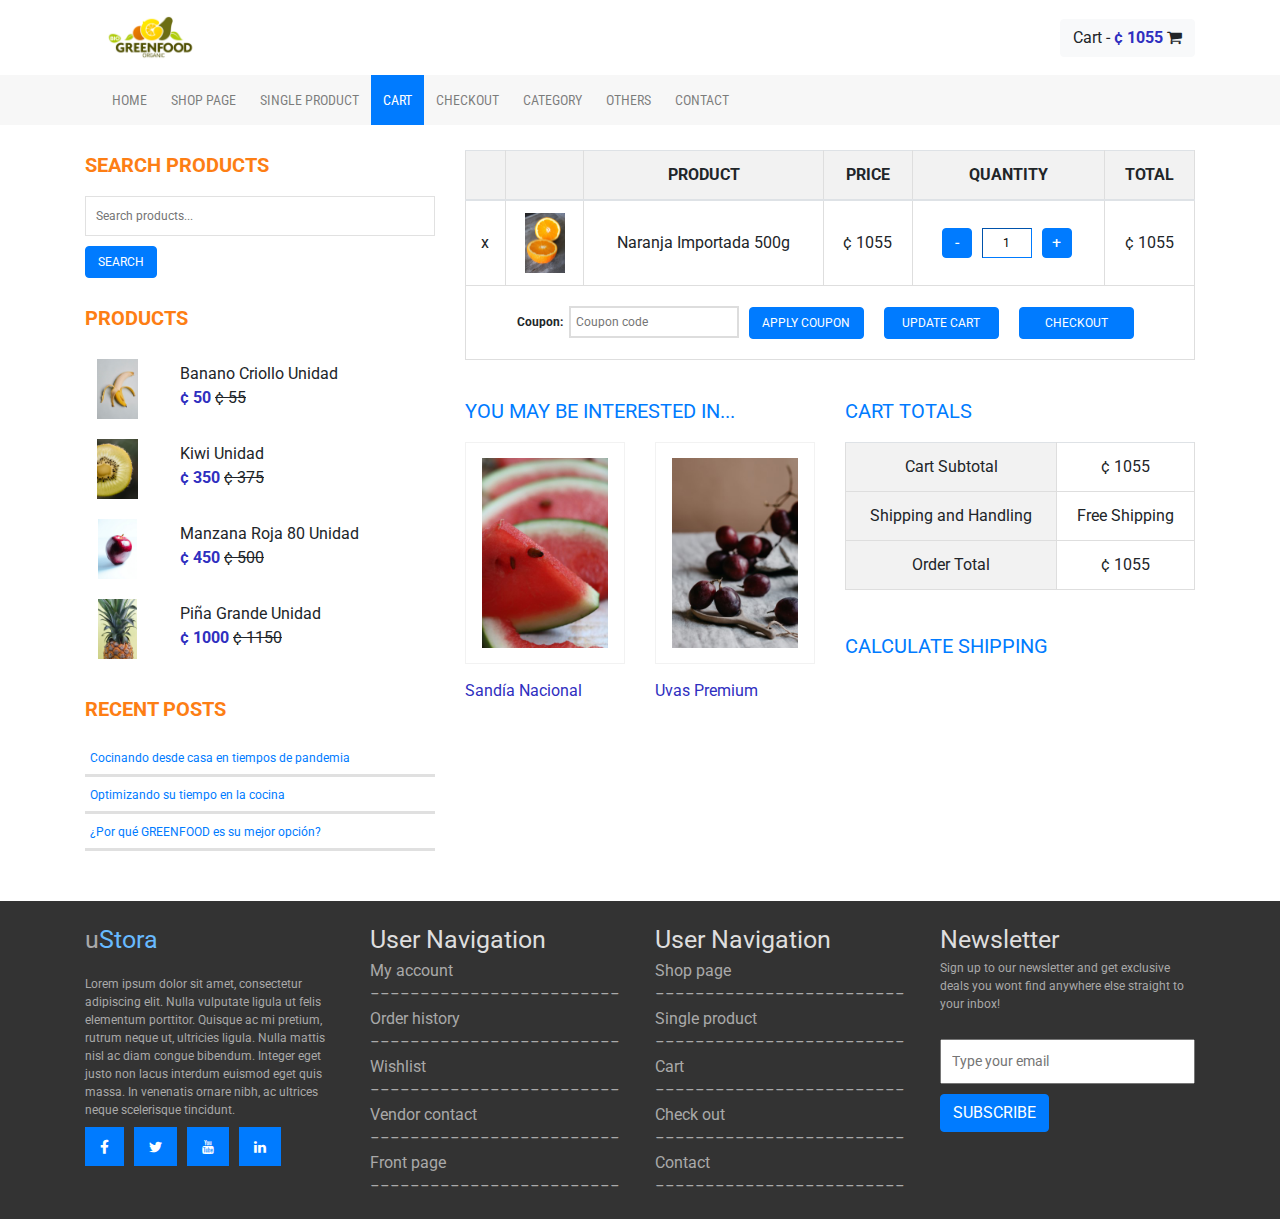
<file: shopping-cart-products.html>
<!DOCTYPE html>
<html lang="en">

<head>
    <meta charset="utf-8">
    <meta name="viewport" content="width=device-width, initial-scale=1.0, shrink-to-fit=no">
    <title>Progra3-Proyecto1</title>
    <link rel="stylesheet" href="assets/bootstrap/css/bootstrap.min.css">
    <link rel="stylesheet" href="https://fonts.googleapis.com/css?family=Courier+Prime&amp;display=swap">
    <link rel="stylesheet" href="https://fonts.googleapis.com/css?family=Roboto&amp;display=swap">
    <link rel="stylesheet" href="https://fonts.googleapis.com/css?family=Roboto+Condensed&amp;display=swap">
    <link rel="stylesheet" href="assets/fonts/fontawesome-all.min.css">
    <link rel="stylesheet" href="assets/fonts/font-awesome.min.css">
    <link rel="stylesheet" href="assets/fonts/ionicons.min.css">
    <link rel="stylesheet" href="assets/fonts/fontawesome5-overrides.min.css">
    <link rel="stylesheet" href="assets/css/best-carousel-slide.css">
    <link rel="stylesheet" href="https://cdnjs.cloudflare.com/ajax/libs/animate.css/3.5.2/animate.min.css">
    <link rel="stylesheet" href="assets/css/Social-Icons.css">
    <link rel="stylesheet" href="assets/css/styles.css">
</head>

<body style="font-family: Roboto, sans-serif;">
    <div style="height: auto;background: #FFF;">
        <div class="container">
            <div class="row">
                <div class="col-12 col-sm-6 col-md-6 col-lg-6 text-center text-sm-left text-md-left text-lg-left text-xl-left"><a href="index.html"><img src="assets/img/otras/logo.png" style="height: 75px;" /></a></div>
                <div class="col-12 col-sm-6 text-center text-sm-right text-md-right text-lg-right text-xl-right" style="margin-top: 18.5px;"><a href="shopping-cart-products.html" class="btn btn-light text-center" id="boton-centrado" type="button">Cart - <span style="color:rgb(47, 47, 192); font-weight: 700; ">¢ 1055</span> <i class="fa fa-shopping-cart"></i></a></div>
            </div>
        </div>
    </div>
    <div style="background: #f7f7f7;">
        <div class="container">
            <nav class="navbar navbar-light navbar-expand-md" style="padding: 0px;font-family: 'Roboto Condensed', sans-serif;">
                <div class="container-fluid"><button data-toggle="collapse" class="navbar-toggler" data-target="#navcol-1"><span class="sr-only">Toggle navigation</span><span class="navbar-toggler-icon"></span></button>
                    <div class="collapse navbar-collapse" id="navcol-1">
                        <ul class="navbar-nav mr-auto">
                            <li class="nav-item"><a class="nav-link" href="index.html">HOME</a></li>
                            <li class="nav-item"><a class="nav-link" href="shop.html">SHOP PAGE</a></li>
                            <li class="nav-item"><a class="nav-link" href="shop.html">SINGLE PRODUCT</a></li>
                            <li class="nav-item"><a class="nav-link active" href="shopping-cart-products.html">CART</a></li>
                            <li class="nav-item"><a class="nav-link" href="shopping-cart-billing-shipping.html">CHECKOUT</a></li>
                            <li class="nav-item"><a class="nav-link" href="#">CATEGORY</a></li>
                            <li class="nav-item"><a class="nav-link" href="#">OTHERS</a></li>
                            <li class="nav-item"><a class="nav-link" href="#">CONTACT</a></li>
                        </ul>
                    </div>
                </div>
            </nav>
        </div>
    </div>
    <div class="container" style="margin-top: 25px;">
        <div class="row">
            <div class="col-12 col-md-6 col-lg-4 col-xl-4">
                <div class="row" style="margin-bottom: 25PX;">
                    <div class="col">
                        <p style="color: var(--orange);font-weight: bold;font-size: 20px;">SEARCH PRODUCTS</p><input type="text" style="width: 100%;margin-bottom: 10px;border: 1px solid rgb(225,225,225);padding: 10px;font-size: 12px;" placeholder="Search products..."><button class="btn btn-primary" type="button" style="font-size: 12PX;">SEARCH</button>
                    </div>
                </div>
                <div class="row">
                    <div class="col">
                        <p style="color: var(--orange);font-weight: bold;font-size: 20px;">PRODUCTS</p>
                        <div class="row">
                            <div class="col-3 thumbnails-mini-frame"><img class="thumbnails-mini" src="assets/img/otras/otros-productos-banano.jpg"></div>
                            <div class="col-9">
                                <div class="div-mini-frame">
                                    <p style="margin-bottom: 0;">Banano Criollo Unidad</p><p style="margin-bottom: 0px;"><span style="font-weight: 700; color:rgb(47, 47, 192);">¢ 50</span> <span style="text-decoration: line-through;">¢ 55</span></p>
                                </div>
                            </div>
                        </div>
                        <div class="row">
                            <div class="col-3 thumbnails-mini-frame"><img class="thumbnails-mini" src="assets/img/otras/otros-productos-kiwi.jpg"></div>
                            <div class="col-9">
                                <div class="div-mini-frame">
                                    <p style="margin-bottom: 0;">Kiwi Unidad</p><p style="margin-bottom: 0px;"><span style="font-weight: 700; color:rgb(47, 47, 192);">¢ 350</span> <span style="text-decoration: line-through;">¢ 375</span></p>
                                </div>
                            </div>
                        </div>
                        <div class="row">
                            <div class="col-3 thumbnails-mini-frame"><img class="thumbnails-mini" src="assets/img/otras/otros-productos-manzana.jpg"></div>
                            <div class="col-9">
                                <div class="div-mini-frame">
                                    <p style="margin-bottom: 0;">Manzana Roja 80 Unidad</p><p style="margin-bottom: 0px;"><span style="font-weight: 700; color:rgb(47, 47, 192);">¢ 450</span> <span style="text-decoration: line-through;">¢ 500</span></p>
                                </div>
                            </div>
                        </div>
                        <div class="row">
                            <div class="col-3 thumbnails-mini-frame"><img class="thumbnails-mini" src="assets/img/otras/otros-productos-pina.jpg"></div>
                            <div class="col-9">
                                <div class="div-mini-frame">
                                    <p style="margin-bottom: 0;">Piña Grande Unidad</p><p style="margin-bottom: 0px;"><span style="font-weight: 700; color:rgb(47, 47, 192);">¢ 1000</span> <span style="text-decoration: line-through;">¢ 1150</span></p>
                                </div>
                            </div>
                        </div>
                    </div>
                </div>
                <div class="row">
                    <div class="col-12">
                        <p style="margin-top: 25PX;color: var(--orange);font-size: 20px;font-weight: bold;">RECENT POSTS</p>
                        <div style="border-bottom-style: solid;border-bottom-style: solid;border-bottom-color: rgb(224,224,224);padding: 5px;"><a class="recent-posts" href="#" style="font-size: 12px;">Cocinando desde casa en tiempos de pandemia</a></div>
                        <div style="border-bottom-style: solid;border-bottom-style: solid;border-bottom-color: rgb(224,224,224);padding: 5px;"><a class="recent-posts" href="#" style="font-size: 12px;">Optimizando su tiempo en la cocina</a></div>
                        <div style="border-bottom-style: solid;border-bottom-style: solid;border-bottom-color: rgb(224,224,224);padding: 5px;"><a class="recent-posts" href="#" style="font-size: 12px;">¿Por qué GREENFOOD es su mejor opción?</a></div>
                    </div>
                </div>
            </div>
            <div class="col">
                <div class="row">
                    <div class="col-12">
                        <div class="table-responsive">
                            <table class="table">
                                <thead>
                                    <tr style="background: #f2f2f2;">
                                        <th class="cell-vertical-middle"></th>
                                        <th class="cell-vertical-middle"></th>
                                        <th class="cell-vertical-middle">PRODUCT</th>
                                        <th class="cell-vertical-middle">PRICE</th>
                                        <th class="cell-vertical-middle">QUANTITY</th>
                                        <th class="cell-vertical-middle">TOTAL</th>
                                    </tr>
                                </thead>
                                <tbody>
                                    <tr>
                                        <td class="cell-vertical-middle">x</td>
                                        <td class="cell-vertical-middle"><img class="thumbnails-mini" src="assets/img/thumbnails/small-naranja-02.jpg"></td>
                                        <td class="cell-vertical-middle">Naranja Importada 500g<br></td>
                                        <td class="cell-vertical-middle">¢ 1055</td>
                                        <td class="cell-vertical-middle"><button class="btn btn-primary btn-counter" type="button">-</button><input type="text" style="width: 50px;padding: 5px;font-size: 12px;border-width: 1px;border-color: var(--blue);margin-right: 10PX;text-align: center;margin-left: 10PX;" value="1"><button class="btn btn-primary btn-counter" type="button">+</button>&nbsp;</td>
                                        <td class="cell-vertical-middle">¢ 1055</td>
                                    </tr>
                                    <tr>
                                        <td class="cell-vertical-middle" colspan="6">
                                            <p style="font-size: 12px;font-weight: bold;margin: 0px;margin-top: 8px;margin-bottom: 8px;">Coupon:&nbsp;&nbsp;<input type="text" style="padding: 5px;border-style: solid;border-color: #dddddd;" placeholder="Coupon code"><button class="btn btn-primary" type="button" style="margin-right: 10px;margin-left: 10px;font-size: 12PX;min-width: 115px;">APPLY COUPON</button><button class="btn btn-primary" type="button" style="margin-right: 10px;margin-left: 10px;font-size: 12PX;min-width: 115px;">UPDATE CART</button><a href="shopping-cart-billing-shipping.html" class="btn btn-primary" type="button" style="margin-right: 10px;margin-left: 10px;font-size: 12PX;min-width: 115px;">CHECKOUT</a></p>
                                        </td>
                                    </tr>
                                </tbody>
                            </table>
                        </div>
                    </div>
                </div>
                <div class="row" style="margin-top: 20px;">
                    <div class="col">
                        <div class="row">
                            <div class="col">
                                <p style="color: var(--blue);font-size: 20px;">YOU MAY BE INTERESTED IN...</p>
                            </div>
                        </div>
                        <div class="row">
                            <div class="col-6">
                                <div class="thumbnails-frame" style="border: 1px solid #f2f2f2;margin-bottom: 15px;"><img class="thumbnails-large" src="assets/img/thumbnails/small-sandia-03.jpg"></div>
                                <p style="color: rgb(47, 47, 192);margin: 0;">Sandía Nacional</p>
                            </div>
                            <div class="col-6">
                                <div class="thumbnails-frame" style="border: 1px solid #f2f2f2;margin-bottom: 15px;"><img class="thumbnails-large" src="assets/img/thumbnails/small-uvas-02.jpg"></div>
                                <p style="color: rgb(47, 47, 192);margin: 0;">Uvas Premium</p>
                            </div>
                        </div>
                    </div>
                    <div class="col">
                        <div class="row">
                            <div class="col">
                                <p style="color: var(--blue);font-size: 20px;">CART TOTALS</p>
                                    <div class="table-responsive">
                                        <table class="table">
                                            <tbody>
                                                <tr>
                                                    <td class="cell-vertical-middle" style="background: #f2f2f2;">Cart Subtotal<br /></td>
                                                    <td class="cell-vertical-middle">¢ 1055</td>
                                                </tr>
                                                <tr>
                                                    <td class="cell-vertical-middle" style="background: #f2f2f2;">Shipping and Handling<br /></td>
                                                    <td class="cell-vertical-middle">Free Shipping</td>
                                                </tr>
                                                <tr>
                                                    <td class="cell-vertical-middle" style="background: #f2f2f2;">Order Total<br /></td>
                                                    <td class="cell-vertical-middle">¢ 1055</td>
                                                </tr>
                                            </tbody>
                                        </table>
                                    </div>
                                <p style="color: var(--blue);font-size: 20px;margin-top: 25PX;">CALCULATE SHIPPING</p>
                            </div>
                        </div>
                    </div>
                </div>
            </div>
        </div>
    </div>
    <div style="background: #333333;margin-top: 50px;">
        <div class="container">
            <div class="row" style="padding-top: 20px;padding-bottom: 20px;">
                <div class="col-md-3"><p style="font-size: 25px;"><span style="color:darkgray">u</span><span style="color: #68BAFF;">Stora</span></p>
                    <p style="color: darkgray;font-size: 12px;">Lorem ipsum dolor sit amet, consectetur adipiscing elit. Nulla vulputate ligula ut felis elementum porttitor. Quisque ac mi pretium, rutrum neque ut, ultricies ligula. Nulla mattis nisl ac diam congue bibendum. Integer eget justo non lacus interdum euismod eget quis massa. In venenatis ornare nibh, ac ultrices neque scelerisque tincidunt.<br></p>
                    <div class="social-icons"><a class="social-icon-box" href="#"><i class="fab fa-facebook-f"></i></a><a class="social-icon-box" href="#"><i class="icon ion-social-twitter"></i></a><a class="social-icon-box" href="#"><i class="fa fa-youtube"></i></a><a class="social-icon-box" href="#"><i class="fa fa-linkedin"></i></a></div>
                </div>
                <div class="col-md-3">
                    <p class="p-footer" style="color: #dedede;font-size: 25px;font-family: Roboto, sans-serif;">User Navigation</p><a href="#" style="color: darkgray;">My account</a>
                    <p class="p-footer" style="color: darkgray;font-family: 'Courier Prime', monospace;">-------------------------</p><a href="#" style="color: darkgray;">Order history</a>
                    <p class="p-footer" style="color: darkgray;font-family: 'Courier Prime', monospace;">-------------------------</p><a href="#" style="color: darkgray;">Wishlist</a>
                    <p class="p-footer" style="color: darkgray;font-family: 'Courier Prime', monospace;">-------------------------</p><a href="#" style="color: darkgray;">Vendor contact</a>
                    <p class="p-footer" style="color: darkgray;font-family: 'Courier Prime', monospace;">-------------------------</p><a href="#" style="color: darkgray;">Front page</a>
                    <p class="p-footer" style="color: darkgray;font-family: 'Courier Prime', monospace;">-------------------------</p>
                </div>
                <div class="col-md-3">
                    <p class="p-footer" style="color: #dedede;font-size: 25px;font-family: Roboto, sans-serif;">User Navigation</p><a href="shop.html" style="color: darkgray;">Shop page</a>
                    <p class="p-footer" style="color: darkgray;font-family: 'Courier Prime', monospace;">-------------------------</p><a href="shop.html" style="color: darkgray;">Single product</a>
                    <p class="p-footer" style="color: darkgray;font-family: 'Courier Prime', monospace;">-------------------------</p><a href="shopping-cart-products.html" style="color: darkgray;">Cart</a>
                    <p class="p-footer" style="color: darkgray;font-family: 'Courier Prime', monospace;">-------------------------</p><a href="shopping-cart-billing-shipping.html" style="color: darkgray;">Check out</a>
                    <p class="p-footer" style="color: darkgray;font-family: 'Courier Prime', monospace;">-------------------------</p><a href="#" style="color: darkgray;">Contact</a>
                    <p class="p-footer" style="color: darkgray;font-family: 'Courier Prime', monospace;">-------------------------</p>
                </div>
                <div class="col-md-3">
                    <p class="p-footer" style="color: #dedede;font-size: 25px;font-family: Roboto, sans-serif;">Newsletter</p>
                    <p style="color: darkgray;font-size: 12px;">Sign up to our newsletter and get exclusive deals you wont find anywhere else straight to your inbox!<br></p><input type="text" style="padding: 10px;width: 100%;font-size: 14px;margin-bottom: 10px;margin-top: 10px;" placeholder="Type your email"><button class="btn btn-primary" type="button">SUBSCRIBE</button>
                </div>
            </div>
        </div>
    </div>
    <script src="assets/js/jquery.min.js"></script>
    <script src="assets/bootstrap/js/bootstrap.min.js"></script>
    <script src="assets/js/bs-init.js"></script>
</body>

</html>
</file>
<file: assets/css/best-carousel-slide.css>
div.jumbotron.carousel-hero {
  color: #fff;
  text-align: center;
  background-size: cover;
  background-position: center;
  padding-top: 100px;
  padding-bottom: 100px;
  margin-bottom: 0;
}

h1.hero-title, h2.hero-title, h3.hero-title {
  text-shadow: 0 3px 3px rgba(0,0,0,0.4);
  color: #fff;
}

p.hero-subtitle {
  max-width: 600px;
  margin: 25px auto;
  padding: 10px 15px;
  color: #fff;
}

.plat {
  border-radius: 0px;
}

.btn-primary.focus, .btn-primary:focus {
  box-shadow: 0 0 0 0 #048f83!important;
}

.btn-primary:hover {
  color: #fff;
  background-color: #016090;
  border-color: #016090;
}

.btn.btn-primary {
  background-color: #007bff!important;
  border-color: #007bff!important;
}

.btn-primary.focus, .btn-primary:focus {
  box-shadow: 0 0 0 .2rem rgba(0,123,255,.5);
}

* {
}

*:before, *:after {
}

span {
  font-style: inherit;
  font-weight: inherit;
}
</file>
<file: assets/css/Social-Icons.css>
.social-icons {
  color: #313437;
}

@media (max-width:767px) {
  .social-icons {
    padding: 50px 0;
  }
}

.social-icons i {
  font-size: 14px;
  color: #ffffff;
}
</file>
<file: assets/css/styles.css>
.col-2.items-centrado-xy {
  display: flex;
  justify-content: center;
  align-items: center;
}

.nav-item.active {
  color: white;
}

.nav-item {
  font-size: 14px;
}

.nav-link.active {
  background-color: var(--blue);
  color: white;
}

.nav-link.active {
  color: white !important;
}

.nav-link {
  height: 50px;
  text-align: center;
  line-height: 35px;
}

.nav-link {
  padding-left: 12px !important;
  padding-right: 12px !important;
}

.footer {
  position: absolute;
  bottom: 0;
  width: 100%;
}

.social-icon-box {
  padding: 10px 15PX;
  background-color: var(--blue);
  margin-right: 10px;
}

.p-footer {
  padding: 0 !important;
  margin: 0px;
}

.thumbnails-grande {
  height: 270px;
}

.thumbnails-frame {
  text-align: center;
  padding: 15px;
}

.thumbnails-mini {
  height: 60px;
}

.col-3.thumbnails-mini-frame {
  margin: auto;
  width: 50%;
  padding: 10px;
  text-align: center;
}

.div-mini-frame {
  height: 50%;
  vertical-align: middle;
  display: inline-block;
  padding-top: 5%;
}

.thumbnails-medium {
  height: 100px;
}

.nav-tabs .nav-link.active {
  background-color: var(--blue) !important;
  color: white !important;
}

.thumbnails-normal {
  height: 450px;
  max-width: 380px;
}

.btn.btn-primary.btn-counter {
  height: 30px;
  width: 30px;
  padding: 0px;
}

.cell-vertical-middle {
  vertical-align: middle !important;
  border: solid;
  border-width: 1px;
  border-color: #dedede;
}

.thumbnails-large {
  height: 190px;
}

.cell-vertical-middle {
  text-align: center;
}

.home-box {
  width: 100%;
  font-size: 14px;
  text-align: center;
  color: rgb(255,255,255);
}

.home-box-p {
  padding-top: 10%;
  padding-bottom: 5%;
  min-height: 80px;
  margin-bottom: 0px !important;
}
</file>
<file: assets/fonts/fontawesome5-overrides.min.css>
.fab.fa-bitcoin:before{content:"\f379"}.far.fa-calendar:before,.fas.fa-calendar:before{content:"\f133"}.far.fa-clipboard:before,.fas.fa-clipboard:before{content:"\f328"}.fab.fa-facebook-f:before{content:"\f39e"}.fab.fa-google-plus:before{content:"\f2b3"}.fas.fa-hotel:before{content:"\f594"}.fab.fa-linkedin:before{content:"\f08c"}.fas.fa-reply:before{content:"\f3e5"}.fas.fa-thermometer:before{content:"\f491"}.fab.fa-vimeo:before{content:"\f40a"}.far.fa-window-close:before,.fas.fa-window-close:before{content:"\f410"}.fab.fa-youtube-square:before{content:"\f431"}
</file>
